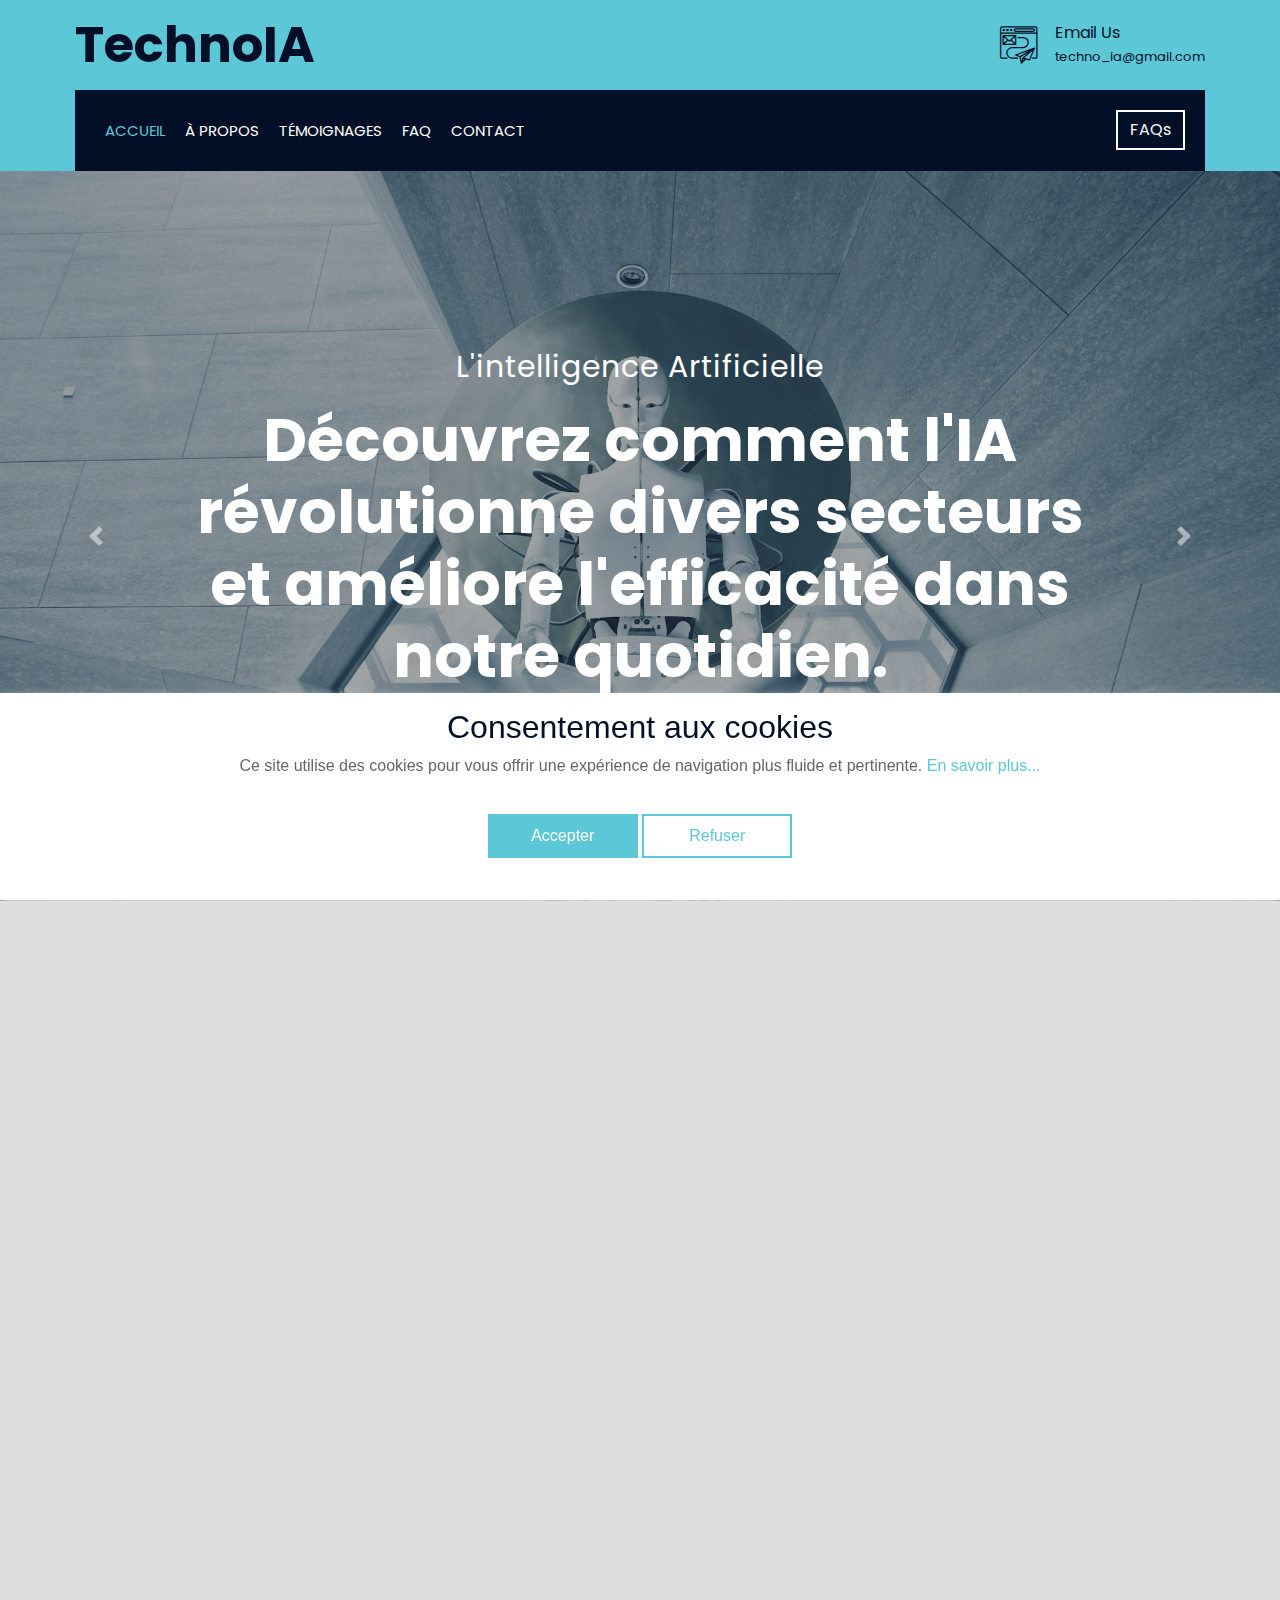
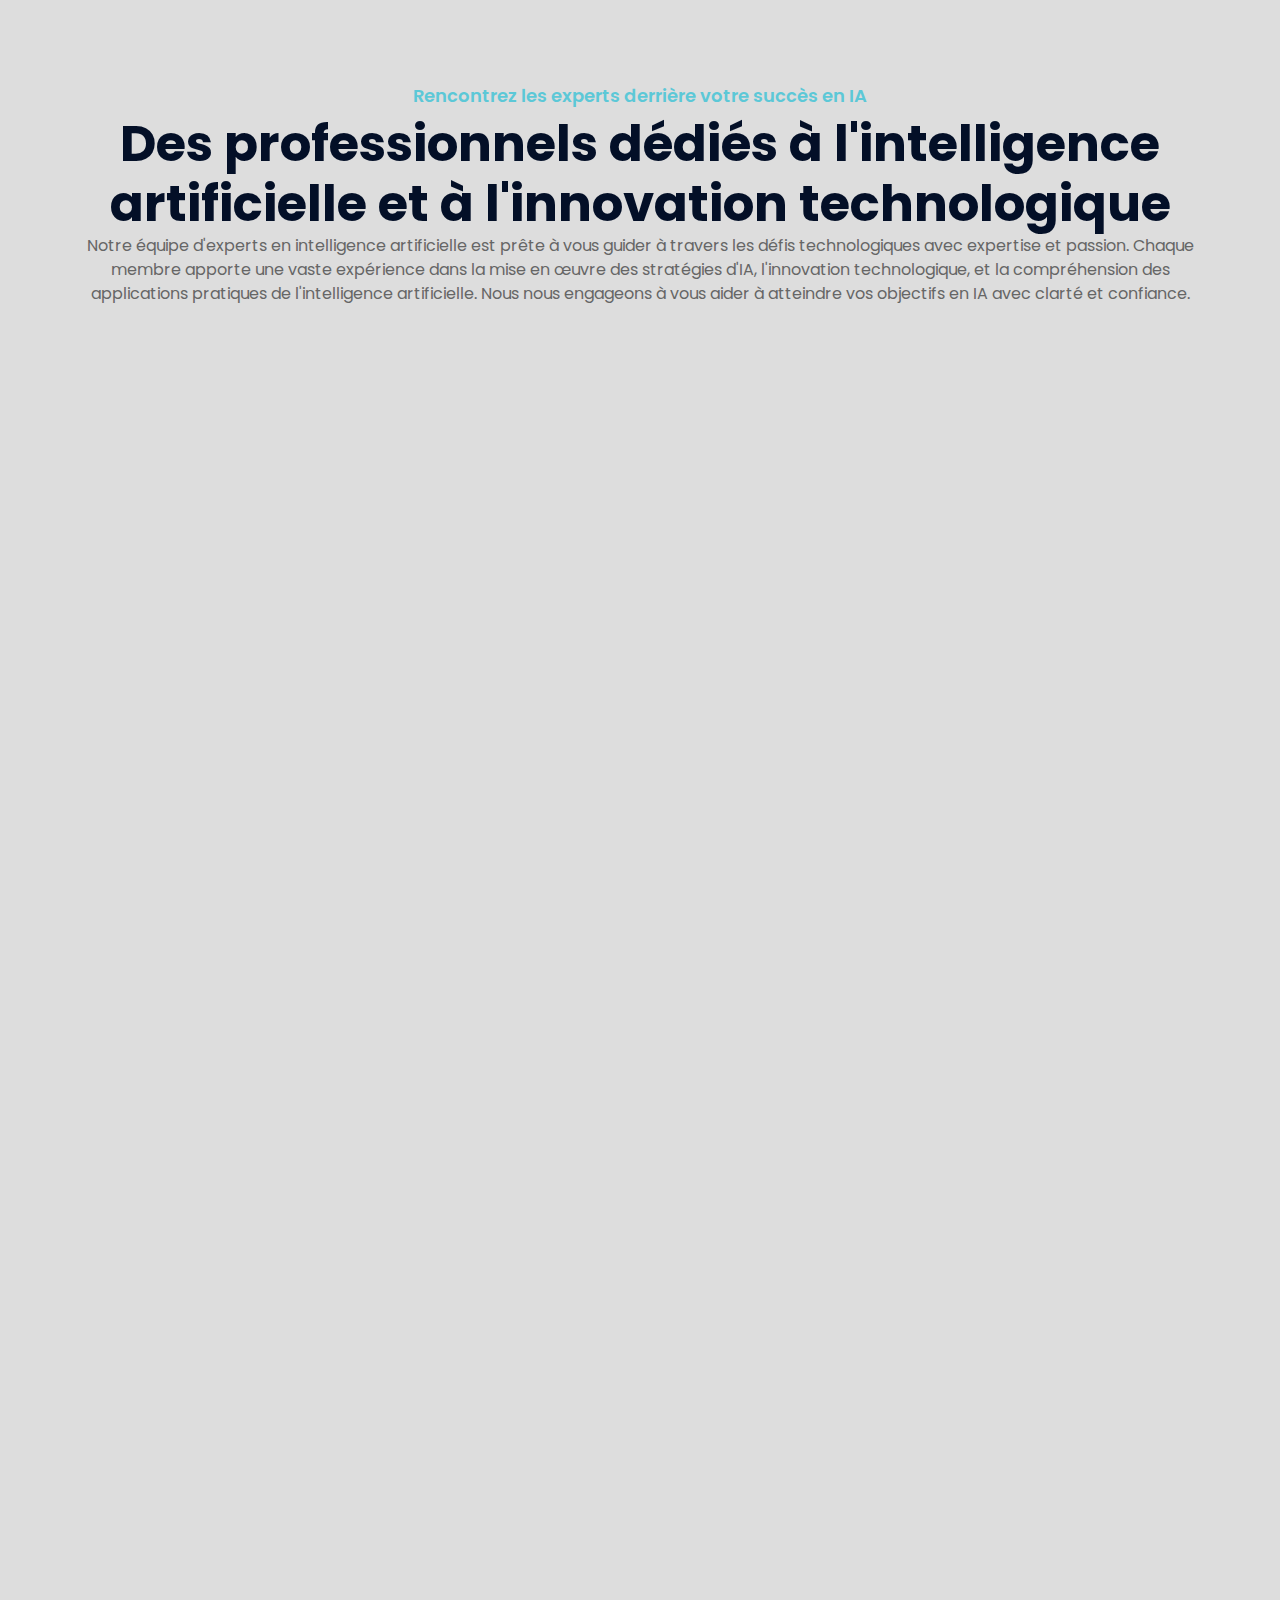
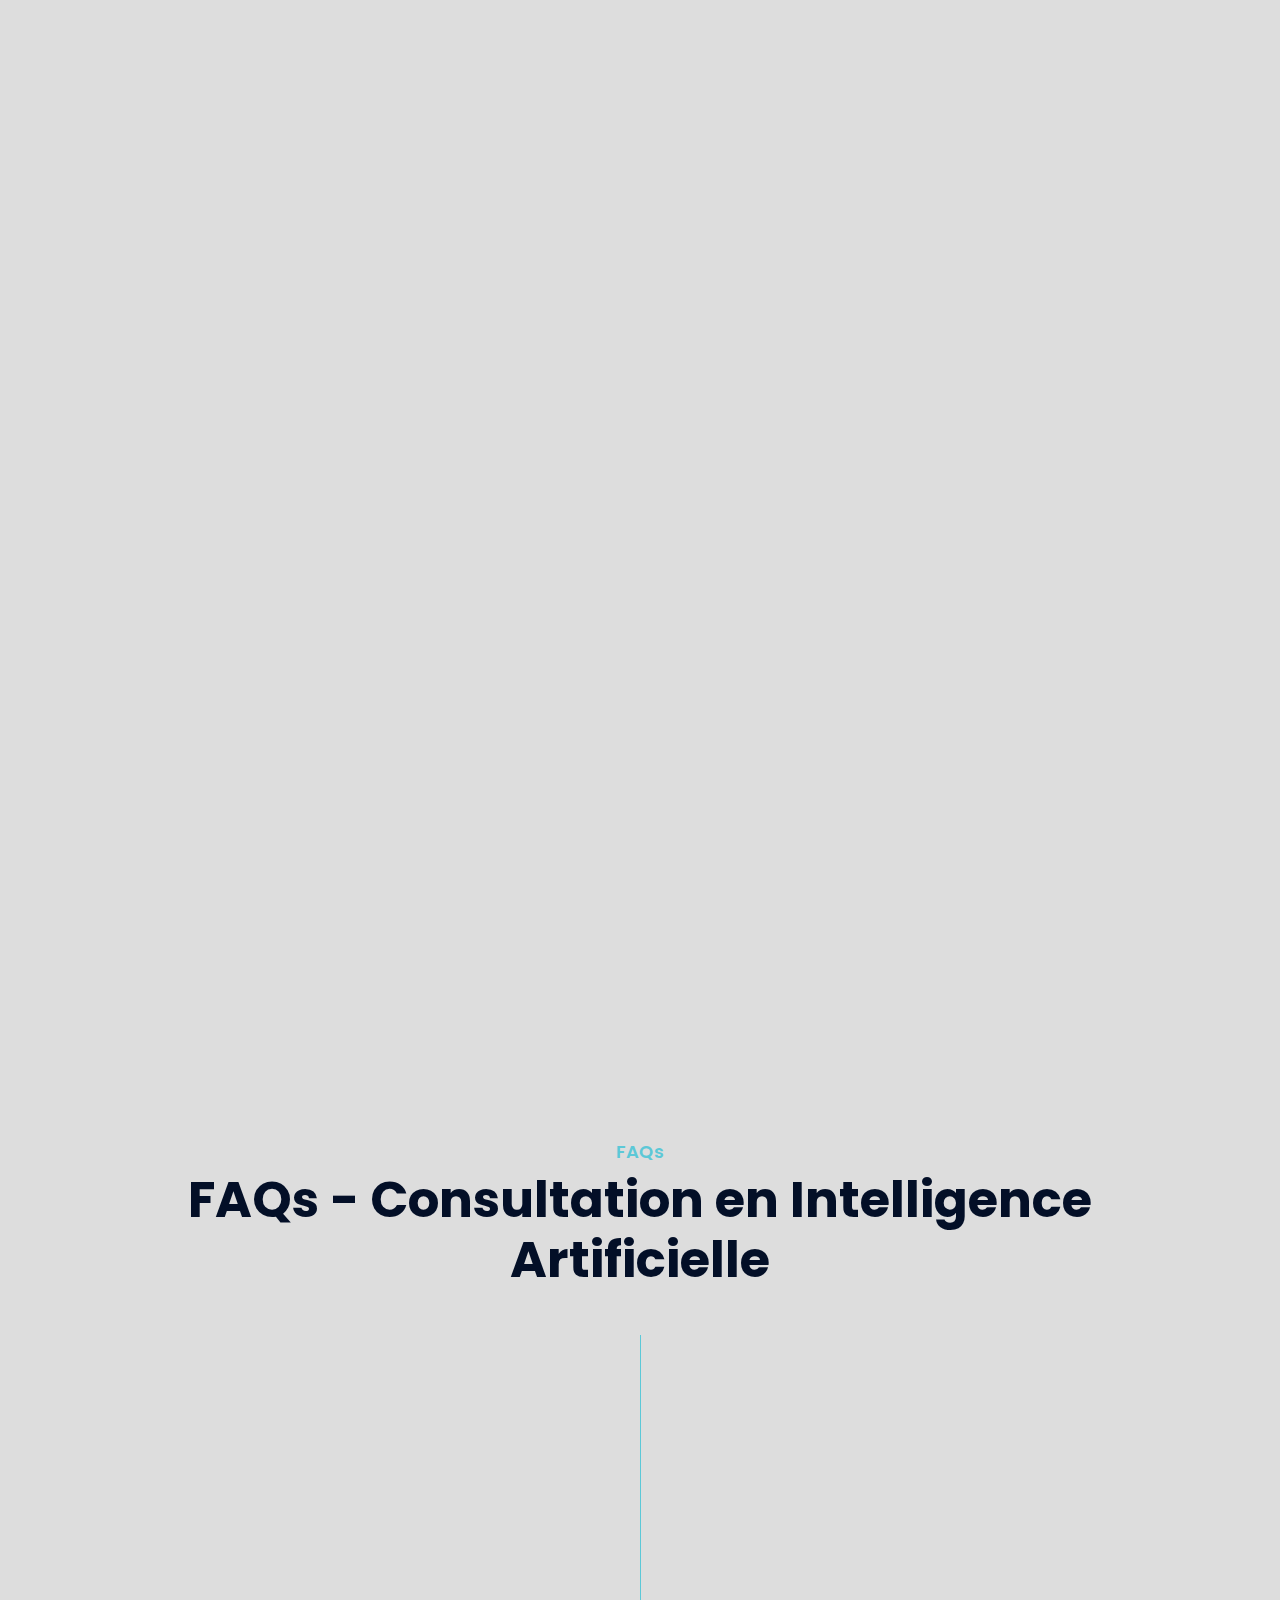
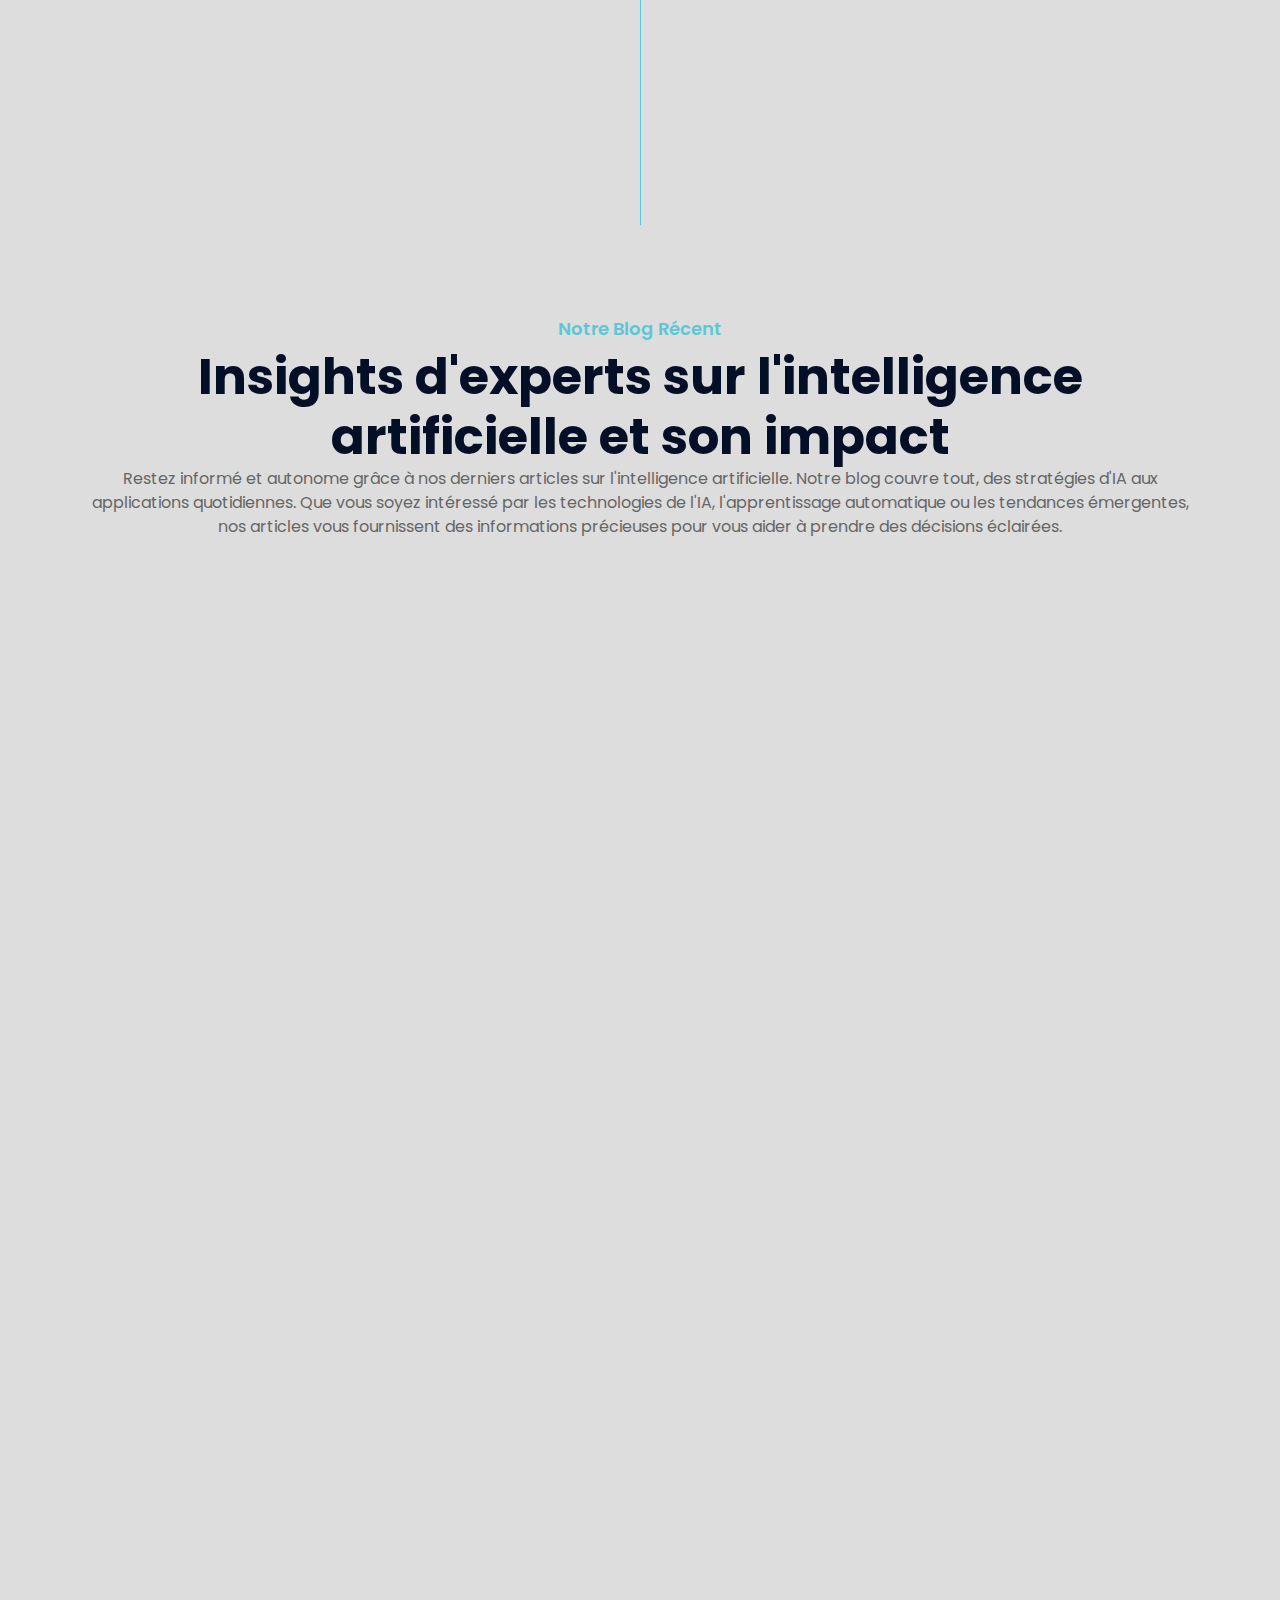
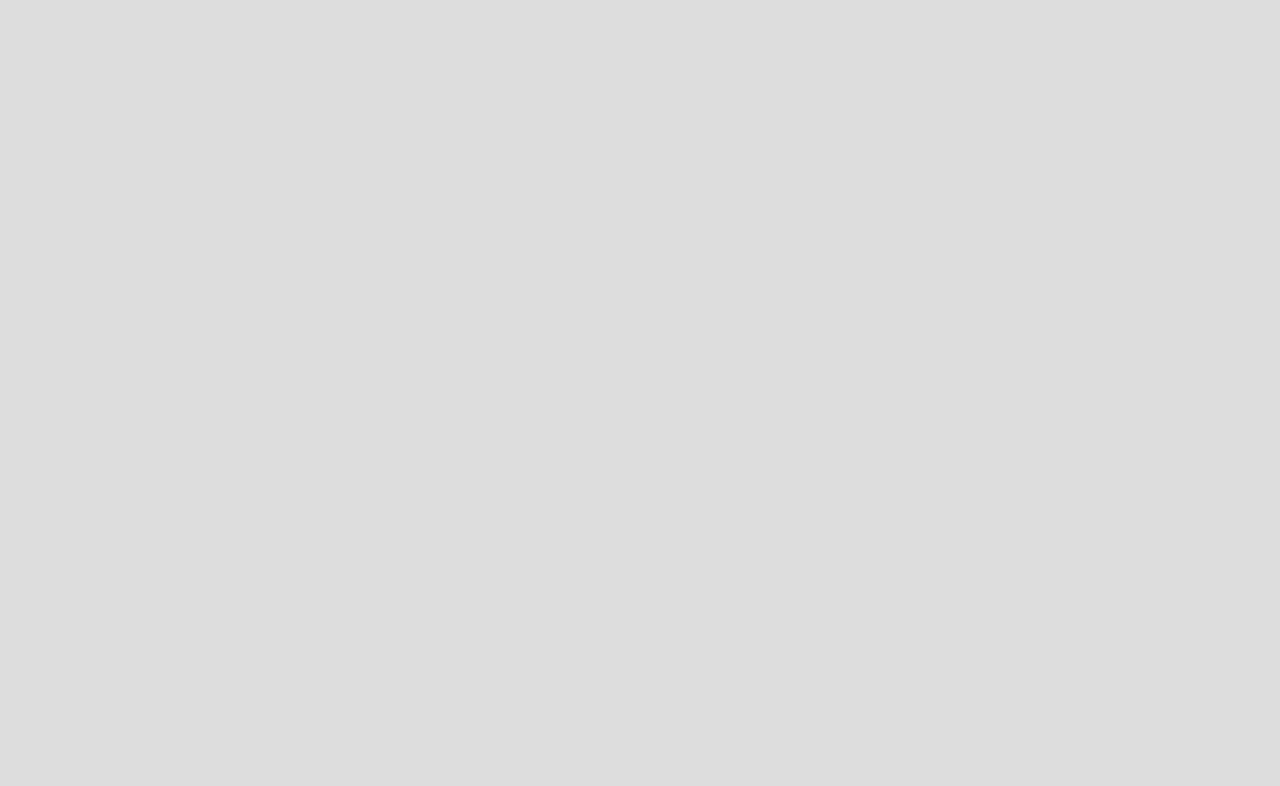
<file: index.html>
<!DOCTYPE html>
<html lang="en">
    <head>
        <meta charset="utf-8" />
        <title>TechnoIA</title>
        <meta content="width=device-width, initial-scale=1.0" name="viewport" />
        <meta content="Construction Company Website Template" name="keywords" />
        <meta
            content="Construction Company Website Template"
            name="description"
        />

        <!-- Favicon -->
        <link href="img/favicon.ico" rel="icon" />

        <!-- Google Font -->
        <link
            href="https://fonts.googleapis.com/css2?family=Poppins:wght@100;200;300;400;500;600;700;800;900&display=swap"
            rel="stylesheet"
        />

        <!-- CSS Libraries -->
        <link
            href="https://stackpath.bootstrapcdn.com/bootstrap/4.4.1/css/bootstrap.min.css"
            rel="stylesheet"
        />
        <link
            href="https://cdnjs.cloudflare.com/ajax/libs/font-awesome/5.10.0/css/all.min.css"
            rel="stylesheet"
        />
        <link href="lib/flaticon/font/flaticon.css" rel="stylesheet" />
        <link href="lib/animate/animate.min.css" rel="stylesheet" />
        <link
            href="lib/owlcarousel/assets/owl.carousel.min.css"
            rel="stylesheet"
        />
        <link href="lib/lightbox/css/lightbox.min.css" rel="stylesheet" />
        <link href="lib/slick/slick.css" rel="stylesheet" />
        <link href="lib/slick/slick-theme.css" rel="stylesheet" />

        <!-- Template Stylesheet -->
        <link href="css/style.css" rel="stylesheet" />
    </head>

    <body>
        <!-- Top Bar Start -->
        <div class="top-bar">
            <div class="container-fluid">
                <div class="row align-items-center">
                    <div class="col-lg-4 col-md-12">
                        <div class="logo">
                            <a href="index.html">
                                <h1>TechnoIA</h1>
                                <!-- <img src="img/logo.jpg" alt="Logo"> -->
                            </a>
                        </div>
                    </div>
                    <div class="col-lg-8 col-md-7 d-none d-lg-block">
                        <div class="row">
                            <div class="col-12">
                                <div class="top-bar-item">
                                    <div class="top-bar-icon">
                                        <i class="flaticon-send-mail"></i>
                                    </div>
                                    <div class="top-bar-text">
                                        <h3>Email Us</h3>
                                        <p>techno_ia@gmail.com</p>
                                    </div>
                                </div>
                            </div>
                        </div>
                    </div>
                </div>
            </div>
        </div>
        <!-- Top Bar End -->

        <!-- Nav Bar Start -->
        <div class="nav-bar">
            <div class="container-fluid">
                <nav class="navbar navbar-expand-lg bg-dark navbar-dark">
                    <a href="#" class="navbar-brand">MENU</a>
                    <button
                        type="button"
                        class="navbar-toggler"
                        data-toggle="collapse"
                        data-target="#navbarCollapse"
                    >
                        <span class="navbar-toggler-icon"></span>
                    </button>

                    <div
                        class="collapse navbar-collapse justify-content-between"
                        id="navbarCollapse"
                    >
                        <div class="navbar-nav mr-auto">
                            <a
                                href="index.html"
                                class="nav-item nav-link active"
                                >Accueil</a
                            >
                            <a href="index.html#about" class="nav-item nav-link"
                                >À Propos</a
                            >
                            <a
                                href="index.html#testimonials"
                                class="nav-item nav-link"
                                >Témoignages</a
                            >
                            <a href="index.html#faq" class="nav-item nav-link"
                                >FAQ</a
                            >
                            <a
                                href="index.html#contact"
                                class="nav-item nav-link"
                                >Contact</a
                            >
                        </div>
                        <div class="ml-auto">
                            <a class="btn" href="index.html#faq">FAQs</a>
                        </div>
                    </div>
                </nav>
            </div>
        </div>
        <!-- Nav Bar End -->

        <!-- Carousel Start -->
        <div id="carousel" class="carousel slide" data-ride="carousel">
            <ol class="carousel-indicators">
                <li
                    data-target="#carousel"
                    data-slide-to="0"
                    class="active"
                ></li>
                <li data-target="#carousel" data-slide-to="1"></li>
                <li data-target="#carousel" data-slide-to="2"></li>
            </ol>
            <div class="carousel-inner">
                <div class="carousel-item active">
                    <img src="img/carousel-1.jpg" alt="Carousel Image" />
                    <div class="carousel-caption">
                        <p class="animated fadeInRight">
                            L'intelligence Artificielle
                        </p>
                        <h1 class="animated fadeInLeft">
                            Découvrez comment l'IA révolutionne divers secteurs
                            et améliore l'efficacité dans notre quotidien.
                        </h1>
                    </div>
                </div>

                <div class="carousel-item">
                    <img src="img/carousel-2.jpg" alt="Carousel Image" />
                    <div class="carousel-caption">
                        <p class="animated fadeInRight">Applications de l'IA</p>
                        <h1 class="animated fadeInLeft">
                            Explorez les applications les plus récentes de l'IA,
                            notamment dans la santé, l'éducation, et la
                            robotique.
                        </h1>
                    </div>
                </div>

                <div class="carousel-item">
                    <img src="img/carousel-3.jpg" alt="Carousel Image" />
                    <div class="carousel-caption">
                        <p class="animated fadeInRight">
                            Apprentissage Automatique
                        </p>
                        <h1 class="animated fadeInLeft">
                            Apprenez les bases de l'apprentissage automatique et
                            comment il est utilisé pour former des systèmes
                            d'IA.
                        </h1>
                    </div>
                </div>
            </div>

            <a
                class="carousel-control-prev"
                href="#carousel"
                role="button"
                data-slide="prev"
            >
                <span
                    class="carousel-control-prev-icon"
                    aria-hidden="true"
                ></span>
                <span class="sr-only">Précédent</span>
            </a>
            <a
                class="carousel-control-next"
                href="#carousel"
                role="button"
                data-slide="next"
            >
                <span
                    class="carousel-control-next-icon"
                    aria-hidden="true"
                ></span>
                <span class="sr-only">Suivant</span>
            </a>
        </div>
        <!-- Carousel End -->

        <!-- About Start -->
        <div class="about wow fadeInUp" data-wow-delay="0.1s" id="about">
            <div class="container">
                <div class="row align-items-center">
                    <div class="col-lg-5 col-md-6">
                        <div class="about-img">
                            <img src="img/about-2.jpg" alt="Image" />
                        </div>
                    </div>
                    <div class="col-lg-7 col-md-6">
                        <div class="section-header text-left">
                            <p>Votre partenaire pour la réussite en IA</p>
                            <h2>
                                Vous donner le pouvoir grâce à l'intelligence
                                artificielle et l'innovation technologique
                            </h2>
                        </div>
                        <div class="about-text">
                            <p>
                                Au cœur de notre mission, nous nous engageons à
                                vous guider vers la réussite grâce à
                                l'intelligence artificielle. Notre objectif est
                                de fournir des services de conseil en IA pour
                                vous aider à comprendre les principes de base et
                                à naviguer dans l'univers complexe de la
                                technologie. Grâce à notre expertise, vous serez
                                en mesure d'appliquer l'IA pour résoudre des
                                problèmes réels et optimiser vos processus.
                            </p>
                            <p>
                                Nous offrons un soutien complet pour vous aider
                                à prendre des décisions éclairées sur
                                l'utilisation de l'intelligence artificielle
                                dans votre domaine. Que vous soyez une
                                entreprise cherchant à améliorer ses processus
                                ou un particulier intéressé par l'IA, nous vous
                                fournirons des conseils et des stratégies
                                personnalisées adaptées à vos besoins. L'IA
                                représente une opportunité sans précédent pour
                                résoudre des défis complexes, et nous sommes là
                                pour vous aider à exploiter tout son potentiel.
                            </p>
                        </div>
                    </div>
                </div>
            </div>
        </div>
        <!-- About End -->

        <!-- Team Start -->
        <div class="team">
            <div class="container">
                <div class="section-header text-center">
                    <p>Rencontrez les experts derrière votre succès en IA</p>
                    <h2>
                        Des professionnels dédiés à l'intelligence artificielle
                        et à l'innovation technologique
                    </h2>
                    <span>
                        Notre équipe d'experts en intelligence artificielle est
                        prête à vous guider à travers les défis technologiques
                        avec expertise et passion. Chaque membre apporte une
                        vaste expérience dans la mise en œuvre des stratégies
                        d'IA, l'innovation technologique, et la compréhension
                        des applications pratiques de l'intelligence
                        artificielle. Nous nous engageons à vous aider à
                        atteindre vos objectifs en IA avec clarté et confiance.
                    </span>
                </div>
                <div class="row">
                    <div
                        class="col-lg-4 col-md-6 wow fadeInUp"
                        data-wow-delay="0.1s"
                    >
                        <div class="team-item">
                            <div class="team-img">
                                <img src="img/team-1.jpg" alt="Team Image" />
                            </div>
                            <div class="team-text">
                                <h2>Jean Dupont</h2>
                                <p>Conseiller en intelligence artificielle</p>
                            </div>
                        </div>
                    </div>
                    <div
                        class="col-lg-4 col-md-6 wow fadeInUp"
                        data-wow-delay="0.3s"
                    >
                        <div class="team-item">
                            <div class="team-img">
                                <img src="img/team-3.jpg" alt="Team Image" />
                            </div>
                            <div class="team-text">
                                <h2>Michel Martin</h2>
                                <p>Responsable de l'innovation IA</p>
                            </div>
                        </div>
                    </div>
                    <div
                        class="col-lg-4 col-md-6 wow fadeInUp"
                        data-wow-delay="0.4s"
                    >
                        <div class="team-item">
                            <div class="team-img">
                                <img src="img/team-4.jpg" alt="Team Image" />
                            </div>
                            <div class="team-text">
                                <h2>Sophie Bernard</h2>
                                <p>Consultante en solutions IA</p>
                            </div>
                        </div>
                    </div>
                </div>
            </div>
        </div>
        <!-- Team End -->

        <!-- Approach Start -->
        <div class="about wow fadeInUp" data-wow-delay="0.1s">
            <div class="container">
                <div
                    class="row align-items-center"
                    style="flex-direction: row-reverse"
                >
                    <div class="col-lg-5 col-md-6">
                        <div class="about-img">
                            <img src="img/about-1.jpg" alt="Image" />
                        </div>
                    </div>
                    <div class="col-lg-7 col-md-6">
                        <div class="section-header text-left">
                            <h2>
                                Une approche stratégique vers l'innovation en IA
                            </h2>
                        </div>
                        <div class="about-text">
                            <p>
                                Au cœur de notre approche en IA, nous nous
                                engageons à vous aider à comprendre et à
                                appliquer l'IA dans des contextes réels.
                                L'innovation technologique nécessite plus que
                                des connaissances théoriques— elle exige une
                                stratégie claire et adaptée à vos objectifs.
                                Nous offrons des conseils personnalisés et des
                                stratégies actionnables pour garantir que vos
                                projets d'IA soient alignés avec vos aspirations
                                à long terme.
                            </p>
                            <p>
                                Nous nous concentrons sur des solutions IA
                                pratiques qui peuvent être mises en œuvre
                                efficacement dans différents secteurs. Que ce
                                soit pour automatiser des processus, améliorer
                                l'analyse de données, ou renforcer l'interaction
                                avec les clients, l'IA offre une valeur
                                incomparable. Notre équipe se consacre à vous
                                fournir des recommandations basées sur les
                                meilleures pratiques et sur les dernières
                                avancées en matière de technologies
                                d'intelligence artificielle. Laissez-nous vous
                                guider à travers l'intégration de l'IA dans
                                votre environnement pour atteindre vos objectifs
                                avec succès.
                            </p>
                        </div>
                    </div>
                </div>
            </div>
        </div>
        <!-- Approach End -->

        <!-- Fact Start -->
        <div class="fact">
            <div class="container-fluid">
                <div class="row counters">
                    <div class="col-md-6 fact-left wow slideInLeft">
                        <div class="row">
                            <div class="col-md-6 col-sm-12 text-center">
                                <div class="fact-text">
                                    <h2 data-toggle="counter-up">45</h2>
                                    <p>Experts en IA</p>
                                </div>
                            </div>
                            <div class="col-md-6 col-sm-12 text-center">
                                <div class="fact-text">
                                    <h2 data-toggle="counter-up">485</h2>
                                    <p>Clients Satisfaits</p>
                                </div>
                            </div>
                        </div>
                    </div>
                    <div class="col-md-6 fact-right wow slideInRight">
                        <div class="row">
                            <div class="col-md-6 col-sm-12 text-center">
                                <div class="fact-text">
                                    <h2 data-toggle="counter-up">23</h2>
                                    <p>Projets Terminés</p>
                                </div>
                            </div>
                            <div class="col-md-6 col-sm-12 text-center">
                                <div class="fact-text">
                                    <h2 data-toggle="counter-up">41</h2>
                                    <p>Projets en Cours</p>
                                </div>
                            </div>
                        </div>
                    </div>
                </div>
            </div>
        </div>
        <!-- Fact End -->

        <!-- Testimonial Start -->
        <div
            class="testimonial wow fadeIn"
            data-wow-delay="0.1s"
            id="testimonials"
        >
            <div class="container">
                <div class="row">
                    <div class="col-12">
                        <div class="testimonial-slider-nav">
                            <div class="slider-nav">
                                <img
                                    src="img/testimonial-1.jpg"
                                    alt="Testimonial"
                                />
                            </div>
                            <div class="slider-nav">
                                <img
                                    src="img/testimonial-2.jpg"
                                    alt="Testimonial"
                                />
                            </div>
                            <div class="slider-nav">
                                <img
                                    src="img/testimonial-3.jpg"
                                    alt="Testimonial"
                                />
                            </div>
                            <div class="slider-nav">
                                <img
                                    src="img/testimonial-4.jpg"
                                    alt="Testimonial"
                                />
                            </div>
                            <div class="slider-nav">
                                <img
                                    src="img/testimonial-5.jpg"
                                    alt="Testimonial"
                                />
                            </div>
                            <div class="slider-nav">
                                <img
                                    src="img/testimonial-1.jpg"
                                    alt="Testimonial"
                                />
                            </div>
                            <div class="slider-nav">
                                <img
                                    src="img/testimonial-2.jpg"
                                    alt="Testimonial"
                                />
                            </div>
                            <div class="slider-nav">
                                <img
                                    src="img/testimonial-3.jpg"
                                    alt="Testimonial"
                                />
                            </div>
                            <div class="slider-nav">
                                <img
                                    src="img/testimonial-4.jpg"
                                    alt="Testimonial"
                                />
                            </div>
                            <div class="slider-nav">
                                <img
                                    src="img/testimonial-5.jpg"
                                    alt="Testimonial"
                                />
                            </div>
                        </div>
                    </div>
                </div>
                <div class="row">
                    <div class="col-12">
                        <div class="testimonial-slider">
                            <div class="slider-item">
                                <h3>David Lefevre</h3>
                                <p>
                                    "L'intelligence artificielle est un sujet
                                    complexe, mais l'équipe m'a aidé à
                                    comprendre son potentiel et comment
                                    l'intégrer dans ma stratégie. Leurs conseils
                                    m'ont permis de mieux appréhender les
                                    technologies de l'IA et d'optimiser mes
                                    processus professionnels grâce à des
                                    solutions sur mesure."
                                </p>
                            </div>
                            <div class="slider-item">
                                <h3>Sarah Dubois</h3>
                                <p>
                                    "Collaborer avec cette équipe a été une
                                    révélation pour moi. Leur expertise dans le
                                    domaine de l'IA m'a permis d'explorer des
                                    technologies innovantes qui ont transformé
                                    la façon dont je travaille. Grâce à leurs
                                    conseils, j'ai pu implémenter des solutions
                                    d'IA qui ont amélioré l'efficacité et la
                                    prise de décision dans mon entreprise."
                                </p>
                            </div>
                            <div class="slider-item">
                                <h3>Thomas Bernard</h3>
                                <p>
                                    "L'intelligence artificielle est devenue un
                                    moteur pour l'optimisation des processus
                                    dans mon travail. L'équipe m'a fourni des
                                    insights précieux sur les applications de
                                    l'IA, et comment l'utiliser efficacement
                                    pour atteindre mes objectifs professionnels.
                                    Grâce à eux, j'ai un plan d'action clair et
                                    précis."
                                </p>
                            </div>
                            <div class="slider-item">
                                <h3>Lisa Martin</h3>
                                <p>
                                    "Je suis novice en matière d'intelligence
                                    artificielle, et l'équipe a su répondre à
                                    mes questions et m'aider à appréhender les
                                    outils de manière simple et compréhensible.
                                    Ils ont réussi à me guider vers une
                                    meilleure utilisation de l'IA pour améliorer
                                    mon travail au quotidien."
                                </p>
                            </div>
                            <div class="slider-item">
                                <h3>James Lefevre</h3>
                                <p>
                                    "L'accompagnement de l'équipe dans
                                    l'intégration de l'IA a été précieux. Grâce
                                    à leurs conseils sur les dernières avancées
                                    et applications de l'IA, j'ai pu transformer
                                    plusieurs processus dans mon entreprise, et
                                    cela a eu un impact direct sur mes
                                    résultats."
                                </p>
                            </div>
                        </div>
                    </div>
                </div>
            </div>
        </div>
        <!-- Testimonial End -->

        <div
            class="modal fade"
            id="videoModal"
            tabindex="-1"
            role="dialog"
            aria-labelledby="exampleModalLabel"
            aria-hidden="true"
        >
            <div class="modal-dialog" role="document">
                <div class="modal-content">
                    <div class="modal-body">
                        <button
                            type="button"
                            class="close"
                            data-dismiss="modal"
                            aria-label="Close"
                        >
                            <span aria-hidden="true">&times;</span>
                        </button>
                        <!-- 16:9 aspect ratio -->
                        <div class="embed-responsive embed-responsive-16by9">
                            <iframe
                                class="embed-responsive-item"
                                src=""
                                id="video"
                                allowscriptaccess="always"
                                allow="autoplay"
                            ></iframe>
                        </div>
                    </div>
                </div>
            </div>
        </div>
        <!-- Video End -->

        <!-- FAQs Start -->
        <div class="faqs" id="faq">
            <div class="container">
                <div class="section-header text-center">
                    <p>FAQs</p>
                    <h2>FAQs - Consultation en Intelligence Artificielle</h2>
                </div>
                <div class="row">
                    <div class="col-md-6">
                        <div id="accordion-1">
                            <div
                                class="card wow fadeInLeft"
                                data-wow-delay="0.1s"
                            >
                                <div class="card-header">
                                    <a
                                        class="card-link collapsed"
                                        data-toggle="collapse"
                                        href="#collapseOne"
                                    >
                                        Qu'est-ce que l'intelligence
                                        artificielle ?
                                    </a>
                                </div>
                                <div
                                    id="collapseOne"
                                    class="collapse"
                                    data-parent="#accordion-1"
                                >
                                    <div class="card-body">
                                        L'intelligence artificielle (IA) désigne
                                        des systèmes informatiques capables
                                        d'effectuer des tâches qui nécessitent
                                        normalement une intelligence humaine,
                                        comme l'apprentissage, la reconnaissance
                                        de la parole, la prise de décisions, et
                                        plus encore. L'IA utilise des
                                        algorithmes pour analyser des données et
                                        prendre des décisions autonomes ou
                                        assistées.
                                    </div>
                                </div>
                            </div>
                            <div
                                class="card wow fadeInLeft"
                                data-wow-delay="0.2s"
                            >
                                <div class="card-header">
                                    <a
                                        class="card-link collapsed"
                                        data-toggle="collapse"
                                        href="#collapseTwo"
                                    >
                                        Comment l'intelligence artificielle
                                        peut-elle transformer les entreprises ?
                                    </a>
                                </div>
                                <div
                                    id="collapseTwo"
                                    class="collapse"
                                    data-parent="#accordion-1"
                                >
                                    <div class="card-body">
                                        L'intelligence artificielle peut
                                        améliorer l'efficacité des entreprises
                                        en automatisant les processus, en
                                        optimisant la gestion des données, en
                                        personnalisant les interactions avec les
                                        clients et en prédisant les tendances du
                                        marché. Cela permet aux entreprises de
                                        prendre des décisions plus informées et
                                        d'améliorer leur compétitivité.
                                    </div>
                                </div>
                            </div>
                            <div
                                class="card wow fadeInLeft"
                                data-wow-delay="0.3s"
                            >
                                <div class="card-header">
                                    <a
                                        class="card-link collapsed"
                                        data-toggle="collapse"
                                        href="#collapseThree"
                                    >
                                        Quelles sont les applications de
                                        l'intelligence artificielle dans la vie
                                        quotidienne ?
                                    </a>
                                </div>
                                <div
                                    id="collapseThree"
                                    class="collapse"
                                    data-parent="#accordion-1"
                                >
                                    <div class="card-body">
                                        L'intelligence artificielle est utilisée
                                        dans de nombreuses applications
                                        quotidiennes, comme les assistants
                                        vocaux (ex : Siri, Alexa), les systèmes
                                        de recommandation sur les plateformes de
                                        streaming, la reconnaissance faciale, et
                                        les voitures autonomes. L'IA rend ces
                                        tâches plus efficaces et personnalisées.
                                    </div>
                                </div>
                            </div>
                            <div
                                class="card wow fadeInLeft"
                                data-wow-delay="0.4s"
                            >
                                <div class="card-header">
                                    <a
                                        class="card-link collapsed"
                                        data-toggle="collapse"
                                        href="#collapseFour"
                                    >
                                        Quels sont les avantages de
                                        l'intelligence artificielle ?
                                    </a>
                                </div>
                                <div
                                    id="collapseFour"
                                    class="collapse"
                                    data-parent="#accordion-1"
                                >
                                    <div class="card-body">
                                        L'IA offre plusieurs avantages, tels que
                                        l'amélioration de la précision des
                                        décisions, l'automatisation des tâches
                                        répétitives, l'optimisation des
                                        processus, et la capacité de traiter
                                        d'énormes quantités de données en un
                                        temps record. Elle permet également de
                                        réaliser des économies et de découvrir
                                        de nouvelles opportunités.
                                    </div>
                                </div>
                            </div>
                            <div
                                class="card wow fadeInLeft"
                                data-wow-delay="0.5s"
                            >
                                <div class="card-header">
                                    <a
                                        class="card-link collapsed"
                                        data-toggle="collapse"
                                        href="#collapseFive"
                                    >
                                        Comment puis-je commencer à utiliser
                                        l'intelligence artificielle ?
                                    </a>
                                </div>
                                <div
                                    id="collapseFive"
                                    class="collapse"
                                    data-parent="#accordion-1"
                                >
                                    <div class="card-body">
                                        Pour commencer à utiliser l'intelligence
                                        artificielle, il est essentiel de bien
                                        comprendre les bases de l'IA et de ses
                                        applications. Vous pouvez commencer par
                                        explorer des outils d'IA déjà
                                        disponibles, comme des assistants
                                        virtuels, ou par vous inscrire à des
                                        cours pour approfondir vos connaissances
                                        et compétences dans ce domaine.
                                    </div>
                                </div>
                            </div>
                        </div>
                    </div>
                    <div class="col-md-6">
                        <div id="accordion-2">
                            <div
                                class="card wow fadeInRight"
                                data-wow-delay="0.1s"
                            >
                                <div class="card-header">
                                    <a
                                        class="card-link collapsed"
                                        data-toggle="collapse"
                                        href="#collapseSix"
                                    >
                                        Qu'est-ce que l'apprentissage
                                        automatique (machine learning) ?
                                    </a>
                                </div>
                                <div
                                    id="collapseSix"
                                    class="collapse"
                                    data-parent="#accordion-2"
                                >
                                    <div class="card-body">
                                        L'apprentissage automatique est un
                                        sous-ensemble de l'intelligence
                                        artificielle qui permet aux machines
                                        d'apprendre et de s'améliorer à partir
                                        de données sans être explicitement
                                        programmées. Il est utilisé pour des
                                        tâches telles que la reconnaissance
                                        d'images, les recommandations
                                        personnalisées et les prévisions.
                                    </div>
                                </div>
                            </div>
                            <div
                                class="card wow fadeInRight"
                                data-wow-delay="0.2s"
                            >
                                <div class="card-header">
                                    <a
                                        class="card-link collapsed"
                                        data-toggle="collapse"
                                        href="#collapseSeven"
                                    >
                                        Quelles sont les principales
                                        technologies d'IA ?
                                    </a>
                                </div>
                                <div
                                    id="collapseSeven"
                                    class="collapse"
                                    data-parent="#accordion-2"
                                >
                                    <div class="card-body">
                                        Les principales technologies d'IA
                                        incluent le traitement du langage
                                        naturel (NLP), la vision par ordinateur,
                                        l'apprentissage profond (deep learning),
                                        et les réseaux de neurones artificiels.
                                        Ces technologies sont utilisées pour
                                        automatiser des tâches complexes et
                                        analyser des données massives.
                                    </div>
                                </div>
                            </div>
                            <div
                                class="card wow fadeInRight"
                                data-wow-delay="0.3s"
                            >
                                <div class="card-header">
                                    <a
                                        class="card-link collapsed"
                                        data-toggle="collapse"
                                        href="#collapseEight"
                                    >
                                        Quels sont les défis de l'intelligence
                                        artificielle ?
                                    </a>
                                </div>
                                <div
                                    id="collapseEight"
                                    class="collapse"
                                    data-parent="#accordion-2"
                                >
                                    <div class="card-body">
                                        L'IA présente plusieurs défis, notamment
                                        la gestion de grandes quantités de
                                        données, la question de l'éthique (comme
                                        la confidentialité des données et les
                                        biais algorithmiques), et les
                                        préoccupations concernant l'impact de
                                        l'IA sur l'emploi. Il est crucial de
                                        développer des solutions responsables et
                                        durables.
                                    </div>
                                </div>
                            </div>
                            <div
                                class="card wow fadeInRight"
                                data-wow-delay="0.4s"
                            >
                                <div class="card-header">
                                    <a
                                        class="card-link collapsed"
                                        data-toggle="collapse"
                                        href="#collapseNine"
                                    >
                                        Quel rôle joue la consultation en IA ?
                                    </a>
                                </div>
                                <div
                                    id="collapseNine"
                                    class="collapse"
                                    data-parent="#accordion-2"
                                >
                                    <div class="card-body">
                                        La consultation en IA aide les
                                        entreprises à intégrer des solutions
                                        d'intelligence artificielle dans leurs
                                        processus, à optimiser l'utilisation des
                                        données et à concevoir des stratégies
                                        basées sur l'IA. Les consultants en IA
                                        fournissent des conseils pour le
                                        développement de produits et services
                                        intelligents.
                                    </div>
                                </div>
                            </div>
                            <div
                                class="card wow fadeInRight"
                                data-wow-delay="0.5s"
                            >
                                <div class="card-header">
                                    <a
                                        class="card-link collapsed"
                                        data-toggle="collapse"
                                        href="#collapseTen"
                                    >
                                        Quelle est la prochaine étape dans
                                        l'évolution de l'IA ?
                                    </a>
                                </div>
                                <div
                                    id="collapseTen"
                                    class="collapse"
                                    data-parent="#accordion-2"
                                >
                                    <div class="card-body">
                                        L'avenir de l'IA réside dans des
                                        systèmes encore plus intelligents et
                                        autonomes. L'IA pourrait jouer un rôle
                                        majeur dans des domaines tels que la
                                        santé, l'éducation, et l'automatisation
                                        avancée des processus industriels. Les
                                        avancées en apprentissage profond et en
                                        IA générative devraient permettre
                                        d'obtenir des résultats encore plus
                                        impressionnants.
                                    </div>
                                </div>
                            </div>
                        </div>
                    </div>
                </div>
            </div>
        </div>
        <!-- FAQs End -->

        <!-- Blog Start -->
        <div class="blog">
            <div class="container">
                <div class="section-header text-center">
                    <p>Notre Blog Récent</p>
                    <h2>
                        Insights d'experts sur l'intelligence artificielle et
                        son impact
                    </h2>
                    Restez informé et autonome grâce à nos derniers articles sur
                    l'intelligence artificielle. Notre blog couvre tout, des
                    stratégies d'IA aux applications quotidiennes. Que vous
                    soyez intéressé par les technologies de l'IA,
                    l'apprentissage automatique ou les tendances émergentes, nos
                    articles vous fournissent des informations précieuses pour
                    vous aider à prendre des décisions éclairées.
                </div>
                <div class="row">
                    <div
                        class="col-lg-6 col-md-6 wow fadeInUp"
                        data-wow-delay="0.2s"
                    >
                        <div class="blog-item">
                            <div class="blog-img">
                                <img
                                    src="img/blog-1.jpg"
                                    style="height: 400px; object-fit: cover"
                                    alt="Image"
                                />
                            </div>
                            <div class="blog-title">
                                <h3>
                                    Stratégies d'intelligence artificielle pour
                                    améliorer l'efficacité
                                </h3>
                            </div>
                            <div class="blog-text">
                                <p>
                                    Découvrez des stratégies efficaces pour
                                    intégrer l'intelligence artificielle dans
                                    les processus professionnels. Cet article
                                    explore les meilleures pratiques pour
                                    optimiser vos opérations et maximiser les
                                    résultats grâce à l'IA.
                                </p>
                            </div>
                        </div>
                    </div>
                    <div
                        class="col-lg-6 col-md-6 wow fadeInUp"
                        data-wow-delay="0.2s"
                    >
                        <div class="blog-item">
                            <div class="blog-img">
                                <img
                                    src="img/blog-2.jpg"
                                    style="height: 400px; object-fit: cover"
                                    alt="Image"
                                />
                            </div>
                            <div class="blog-title">
                                <h3>
                                    L'avenir de l'IA et son impact sur les
                                    entreprises
                                </h3>
                            </div>
                            <div class="blog-text">
                                <p>
                                    Explorez les tendances futures de
                                    l'intelligence artificielle et son influence
                                    sur l'industrie. Cet article offre des
                                    perspectives sur l'évolution de l'IA et son
                                    intégration dans divers secteurs.
                                </p>
                            </div>
                        </div>
                    </div>
                </div>
            </div>
        </div>
        <!-- Blog End -->

        <!-- Contact Start -->
        <div class="contact wow fadeInUp" style="padding-bottom: 0px">
            <div class="container mb-5">
                <div class="section-header text-center">
                    <p>Contactez-nous</p>
                    <h2>Pour toute demande</h2>
                </div>
                <div class="row">
                    <div class="col-md-6">
                        <div class="contact-info">
                            <div class="contact-item">
                                <div
                                    class="contact-text"
                                    style="padding-left: 0"
                                >
                                    <h2>
                                        Découvrez les dernières tendances et
                                        avancées en matière d'intelligence
                                        artificielle
                                    </h2>
                                    <p>
                                        L'intelligence artificielle (IA)
                                        transforme de nombreux secteurs, offrant
                                        de nouvelles opportunités et défis. Sur
                                        notre blog, nous explorons les dernières
                                        recherches, innovations et applications
                                        de l'IA dans différents domaines.
                                    </p>
                                </div>
                            </div>
                            <div class="contact-item">
                                <i class="flaticon-send-mail"></i>
                                <div class="contact-text">
                                    <h2>Email</h2>
                                    <p>techno_ia@gmail.com</p>
                                </div>
                            </div>
                        </div>
                    </div>
                    <div class="col-md-6">
                        <div class="contact-form">
                            <div id="success"></div>
                            <form
                                name="sentMessage"
                                id="contactForm"
                                action="thanks.html"
                                method="get"
                            >
                                <div class="control-group mb-3">
                                    <input
                                        type="text"
                                        class="form-control"
                                        id="name"
                                        placeholder="Votre Nom"
                                        required="required"
                                    />
                                </div>
                                <div class="control-group mb-3">
                                    <input
                                        type="email"
                                        class="form-control"
                                        id="email"
                                        required="required"
                                        placeholder="Votre Email"
                                    />
                                </div>
                                <div class="control-group mb-3">
                                    <input
                                        type="text"
                                        class="form-control"
                                        id="subject"
                                        required="required"
                                        placeholder="Sujet"
                                    />
                                </div>
                                <div class="control-group mb-3">
                                    <textarea
                                        class="form-control"
                                        id="message"
                                        required="required"
                                        placeholder="Message"
                                    ></textarea>
                                </div>
                                <div>
                                    <button
                                        class="btn"
                                        type="submit"
                                        id="submit"
                                    >
                                        Envoyer le message
                                    </button>
                                </div>
                            </form>
                        </div>
                    </div>
                </div>
            </div>
        </div>
        <!-- Contact End -->

        <!-- Footer Start -->
        <div class="footer wow fadeIn" data-wow-delay="0.3s">
            <div class="container">
                <div class="row">
                    <div class="col-md-6 col-lg-4">
                        <div class="footer-link">
                            <h2>TechnoIA</h2>
                            <p>
                                L'intelligence artificielle est au cœur des
                                décisions stratégiques modernes. Notre blog vous
                                fournit des ressources essentielles et des
                                informations pour vous aider à comprendre et à
                                naviguer dans le monde de l'IA avec confiance.
                            </p>
                            <h2>Contact Bureau</h2>

                            <p>
                                <i class="fa fa-envelope"></i>
                                techno_ia@gmail.com
                            </p>
                        </div>
                    </div>
                    <div class="col-md-6 col-lg-4">
                        <div class="footer-link">
                            <h2>Pages Utiles</h2>
                            <a href="index.html">Accueil</a>
                            <a href="privacy-policy.html"
                                >Politique de confidentialité</a
                            >
                            <a href="privacy-policy.html"
                                >Politique de cookies</a
                            >
                            <a href="terms-of-use.html"
                                >Conditions d'utilisation</a
                            >
                        </div>
                    </div>
                    <div class="col-md-6 col-lg-4">
                        <div class="newsletter">
                            <h2>Newsletter</h2>
                            <p>
                                Restez informé avec les dernières mises à jour
                                et analyses en vous abonnant à notre newsletter.
                            </p>
                            <form
                                class="form"
                                action="thanks.html"
                                method="get"
                            >
                                <input
                                    class="form-control"
                                    placeholder="Votre email ici"
                                    required
                                    id="email"
                                />
                                <button class="btn" id="submit">
                                    Soumettre
                                </button>
                            </form>
                        </div>
                    </div>
                </div>
            </div>
        </div>
        <!-- Footer End -->

        <!-- Cookie banner -->
        <div class="cookie-wrapper show">
            <div>
                <i class="bx bx-cookie"></i>
                <h2 style="text-align: center">Consentement aux cookies</h2>
            </div>

            <div class="data">
                <p>
                    Ce site utilise des cookies pour vous offrir une expérience
                    de navigation plus fluide et pertinente.
                    <a href="#">En savoir plus...</a>
                </p>
            </div>

            <div class="buttons">
                <button class="cookie-button" id="acceptBtn">Accepter</button>
                <button class="cookie-button" id="declineBtn">Refuser</button>
            </div>
        </div>
        <!-- End Cookie banner -->

        <a href="#" class="back-to-top"><i class="fa fa-chevron-up"></i></a>

        <!-- JavaScript Libraries -->
        <script src="https://code.jquery.com/jquery-3.4.1.min.js"></script>
        <script src="https://stackpath.bootstrapcdn.com/bootstrap/4.4.1/js/bootstrap.bundle.min.js"></script>
        <script src="lib/easing/easing.min.js"></script>
        <script src="lib/wow/wow.min.js"></script>
        <script src="lib/owlcarousel/owl.carousel.min.js"></script>
        <script src="lib/isotope/isotope.pkgd.min.js"></script>
        <script src="lib/lightbox/js/lightbox.min.js"></script>
        <script src="lib/waypoints/waypoints.min.js"></script>
        <script src="lib/counterup/counterup.min.js"></script>
        <script src="lib/slick/slick.min.js"></script>

        <!-- Template Javascript -->
        <script src="js/main.js"></script>
        <script src="js/cookiebanner.js"></script>
    </body>
</html>
</file>
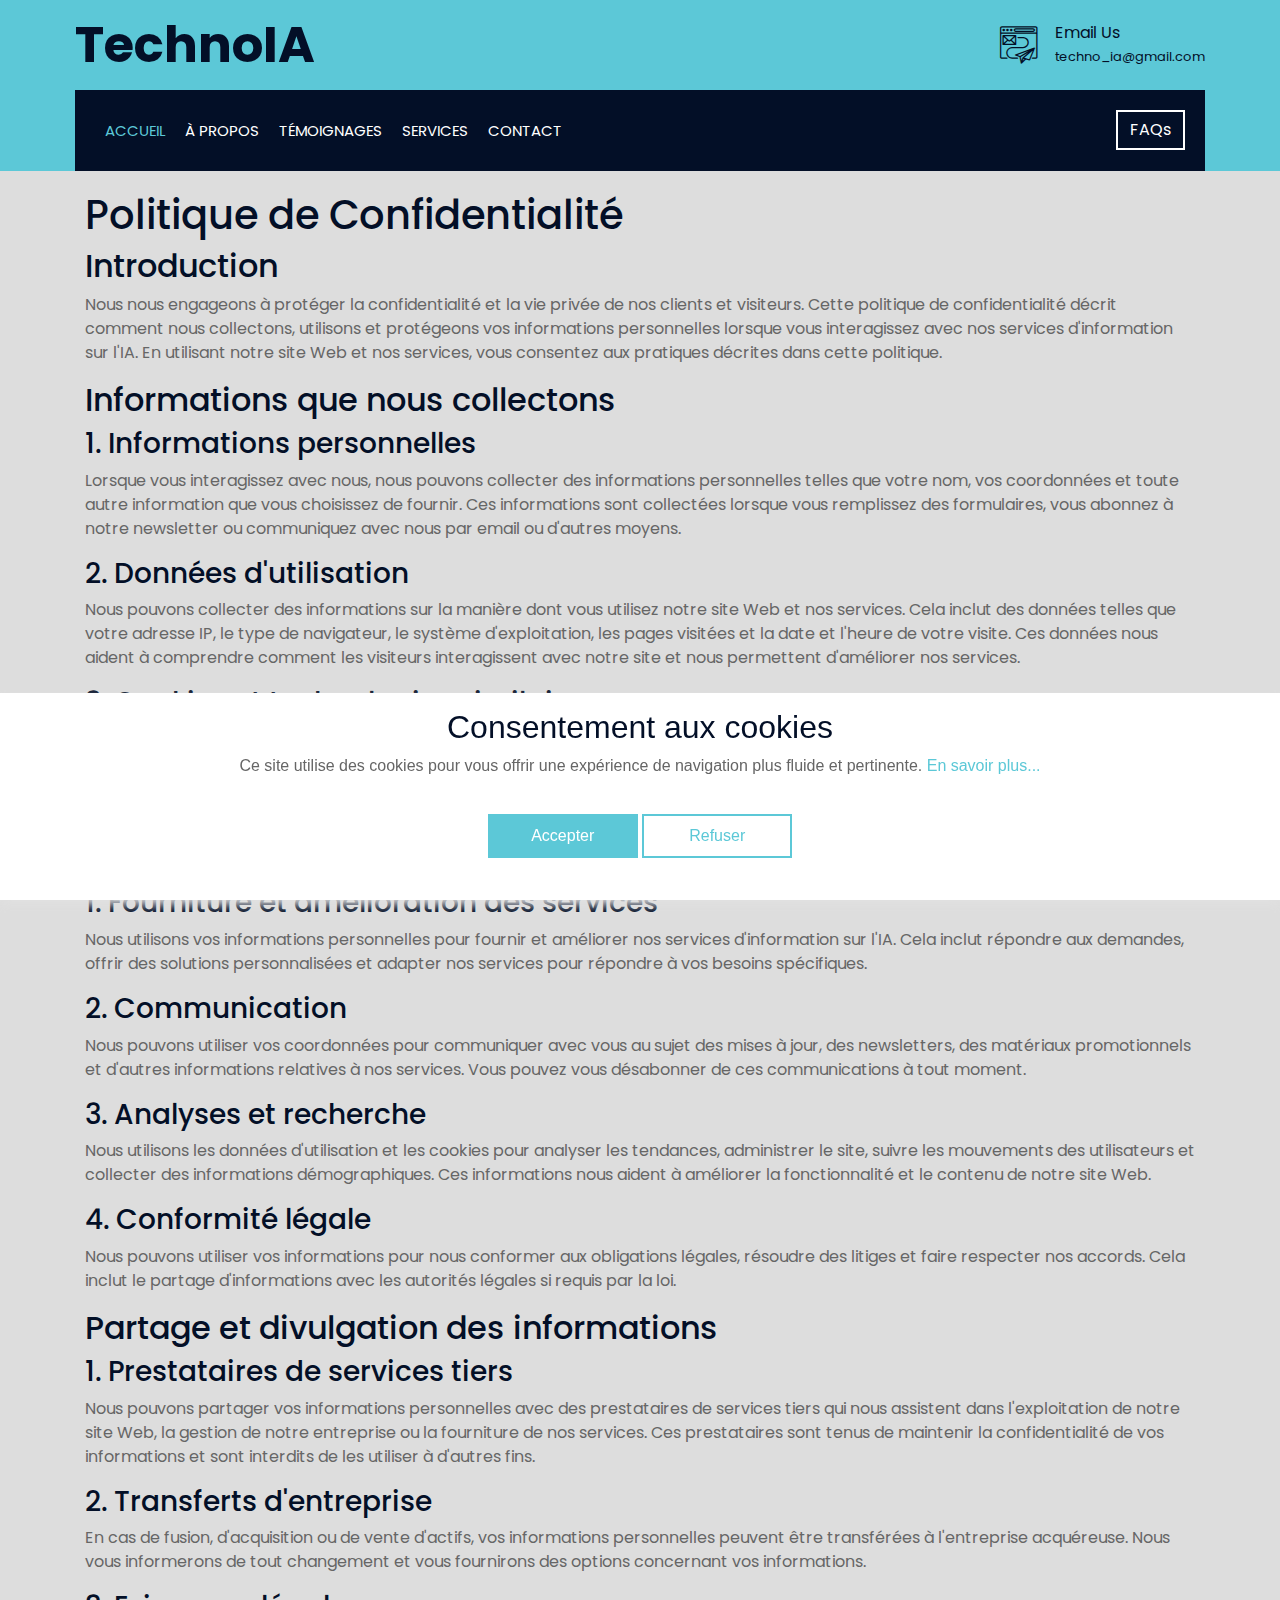
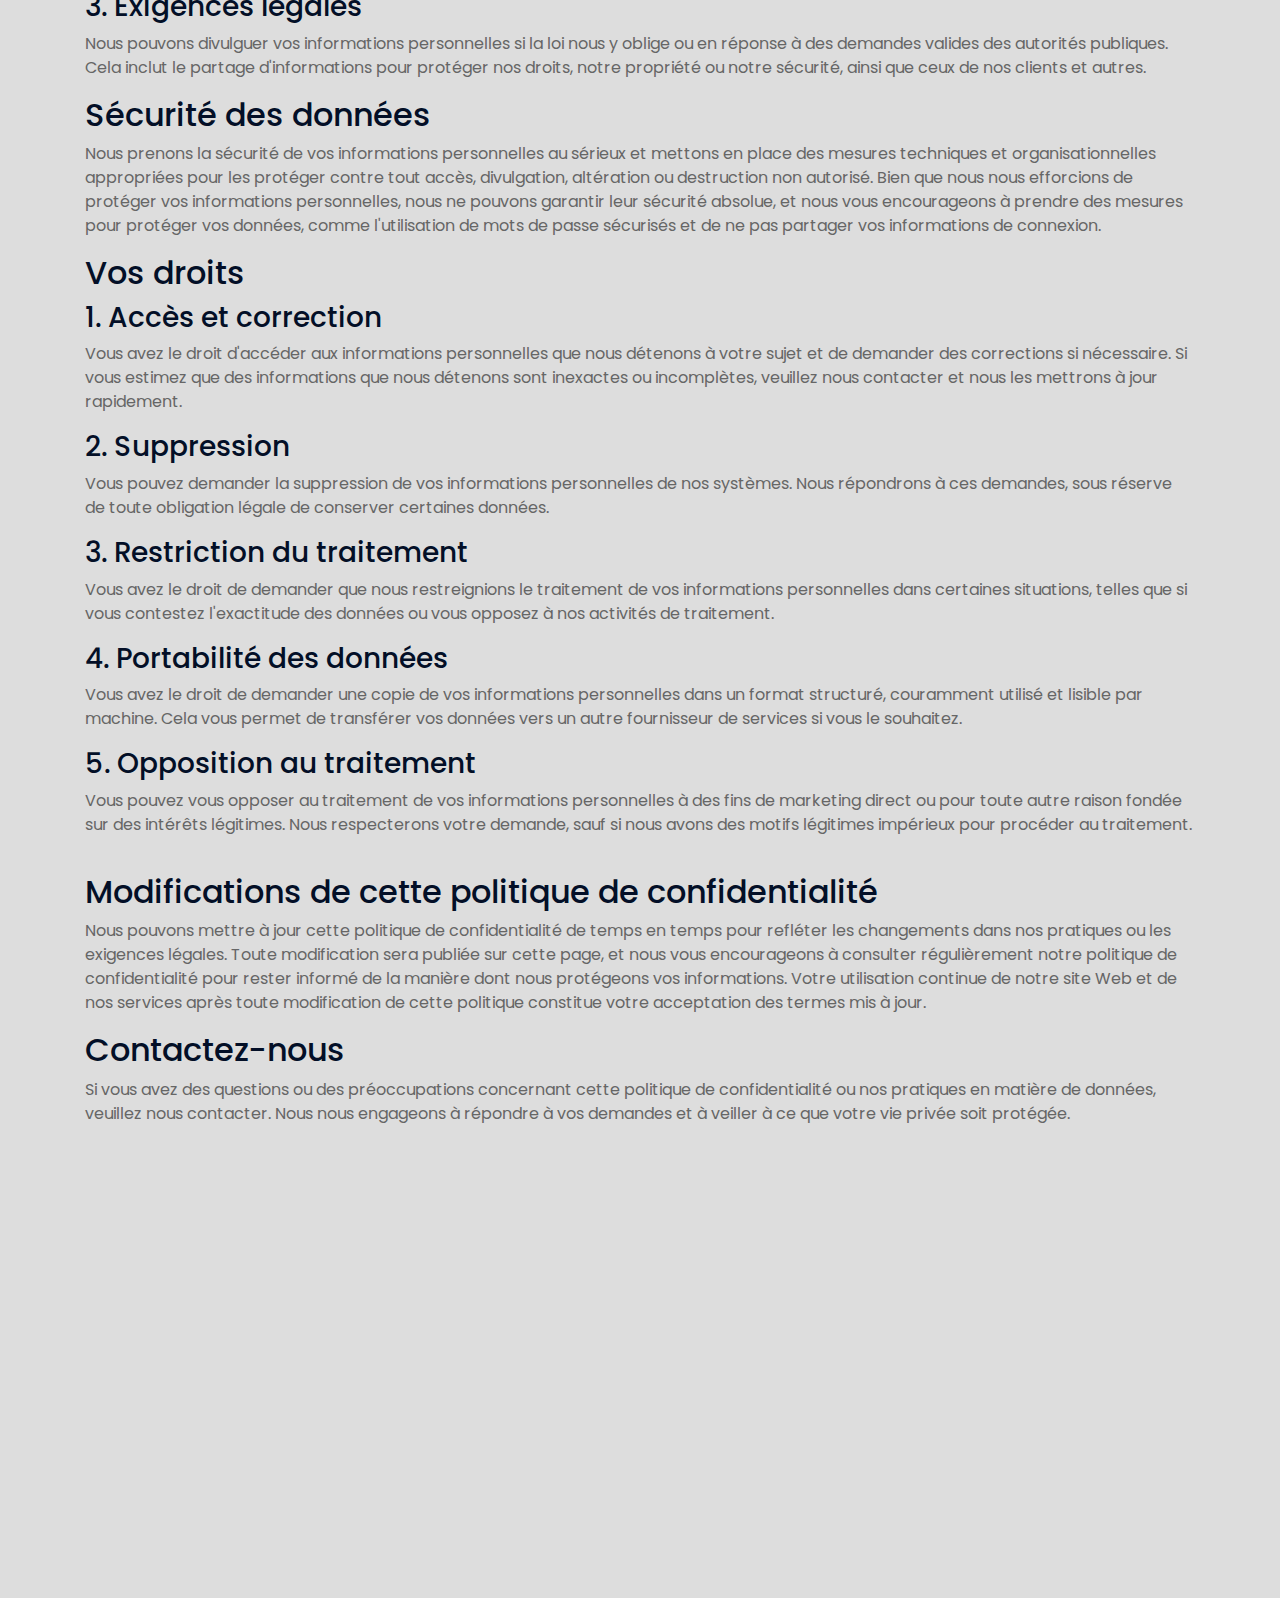
<file: cookie-policy.html>
<!DOCTYPE html>
<html lang="en">
    <head>
        <meta charset="utf-8" />
        <title>TechnoIA</title>
        <meta content="width=device-width, initial-scale=1.0" name="viewport" />
        <meta content="Construction Company Website Template" name="keywords" />
        <meta
            content="Construction Company Website Template"
            name="description"
        />

        <!-- Favicon -->
        <link href="img/favicon.ico" rel="icon" />

        <!-- Google Font -->
        <link
            href="https://fonts.googleapis.com/css2?family=Poppins:wght@100;200;300;400;500;600;700;800;900&display=swap"
            rel="stylesheet"
        />

        <!-- CSS Libraries -->
        <link
            href="https://stackpath.bootstrapcdn.com/bootstrap/4.4.1/css/bootstrap.min.css"
            rel="stylesheet"
        />
        <link
            href="https://cdnjs.cloudflare.com/ajax/libs/font-awesome/5.10.0/css/all.min.css"
            rel="stylesheet"
        />
        <link href="lib/flaticon/font/flaticon.css" rel="stylesheet" />
        <link href="lib/animate/animate.min.css" rel="stylesheet" />
        <link
            href="lib/owlcarousel/assets/owl.carousel.min.css"
            rel="stylesheet"
        />
        <link href="lib/lightbox/css/lightbox.min.css" rel="stylesheet" />
        <link href="lib/slick/slick.css" rel="stylesheet" />
        <link href="lib/slick/slick-theme.css" rel="stylesheet" />

        <!-- Template Stylesheet -->
        <link href="css/style.css" rel="stylesheet" />
    </head>

    <body>
        <!-- Top Bar Start -->
        <div class="top-bar">
            <div class="container-fluid">
                <div class="row align-items-center">
                    <div class="col-lg-4 col-md-12">
                        <div class="logo">
                            <a href="index.html">
                                <h1>TechnoIA</h1>
                                <!-- <img src="img/logo.jpg" alt="Logo"> -->
                            </a>
                        </div>
                    </div>
                    <div class="col-lg-8 col-md-7 d-none d-lg-block">
                        <div class="row">
                            <div class="col-12">
                                <div class="top-bar-item">
                                    <div class="top-bar-icon">
                                        <i class="flaticon-send-mail"></i>
                                    </div>
                                    <div class="top-bar-text">
                                        <h3>Email Us</h3>
                                        <p>techno_ia@gmail.com</p>
                                    </div>
                                </div>
                            </div>
                        </div>
                    </div>
                </div>
            </div>
        </div>
        <!-- Top Bar End -->

        <!-- Nav Bar Start -->
        <div class="nav-bar">
            <div class="container-fluid">
                <nav class="navbar navbar-expand-lg bg-dark navbar-dark">
                    <a href="#" class="navbar-brand">MENU</a>
                    <button
                        type="button"
                        class="navbar-toggler"
                        data-toggle="collapse"
                        data-target="#navbarCollapse"
                    >
                        <span class="navbar-toggler-icon"></span>
                    </button>

                    <div
                        class="collapse navbar-collapse justify-content-between"
                        id="navbarCollapse"
                    >
                        <div class="navbar-nav mr-auto">
                            <a
                                href="index.html"
                                class="nav-item nav-link active"
                                >Accueil</a
                            >
                            <a href="index.html#about" class="nav-item nav-link"
                                >À Propos</a
                            >
                            <a
                                href="index.html#testimonials"
                                class="nav-item nav-link"
                                >Témoignages</a
                            >
                            <a
                                href="index.html#service"
                                class="nav-item nav-link"
                                >Services</a
                            >
                            <a
                                href="index.html#contact"
                                class="nav-item nav-link"
                                >Contact</a
                            >
                        </div>
                        <div class="ml-auto">
                            <a class="btn" href="index.html#faq">FAQs</a>
                        </div>
                    </div>
                </nav>
            </div>
        </div>
        <!-- Nav Bar End -->
        <main>
            <article class="container additional-wrapper">
                <div class="page__content" style="padding: 20px 0px">
                    <h1>Politique de Confidentialité</h1>
                    <h2>Introduction</h2>
                    <p>
                        Nous nous engageons à protéger la confidentialité et la
                        vie privée de nos clients et visiteurs. Cette politique
                        de confidentialité décrit comment nous collectons,
                        utilisons et protégeons vos informations personnelles
                        lorsque vous interagissez avec nos services
                        d'information sur l'IA. En utilisant notre site Web et
                        nos services, vous consentez aux pratiques décrites dans
                        cette politique.
                    </p>

                    <h2>Informations que nous collectons</h2>
                    <h3>1. Informations personnelles</h3>
                    <p>
                        Lorsque vous interagissez avec nous, nous pouvons
                        collecter des informations personnelles telles que votre
                        nom, vos coordonnées et toute autre information que vous
                        choisissez de fournir. Ces informations sont collectées
                        lorsque vous remplissez des formulaires, vous abonnez à
                        notre newsletter ou communiquez avec nous par email ou
                        d'autres moyens.
                    </p>

                    <h3>2. Données d'utilisation</h3>
                    <p>
                        Nous pouvons collecter des informations sur la manière
                        dont vous utilisez notre site Web et nos services. Cela
                        inclut des données telles que votre adresse IP, le type
                        de navigateur, le système d'exploitation, les pages
                        visitées et la date et l'heure de votre visite. Ces
                        données nous aident à comprendre comment les visiteurs
                        interagissent avec notre site et nous permettent
                        d'améliorer nos services.
                    </p>

                    <h3>3. Cookies et technologies similaires</h3>
                    <p>
                        Notre site Web peut utiliser des cookies et des
                        technologies de suivi similaires pour améliorer votre
                        expérience. Les cookies sont de petits fichiers de
                        données stockés sur votre appareil qui nous aident à
                        mémoriser vos préférences et à comprendre comment vous
                        utilisez notre site. Vous pouvez contrôler l'utilisation
                        des cookies via les paramètres de votre navigateur, mais
                        leur désactivation peut affecter votre capacité à
                        utiliser certaines fonctionnalités de notre site.
                    </p>

                    <h2>Comment nous utilisons vos informations</h2>
                    <h3>1. Fourniture et amélioration des services</h3>
                    <p>
                        Nous utilisons vos informations personnelles pour
                        fournir et améliorer nos services d'information sur
                        l'IA. Cela inclut répondre aux demandes, offrir des
                        solutions personnalisées et adapter nos services pour
                        répondre à vos besoins spécifiques.
                    </p>

                    <h3>2. Communication</h3>
                    <p>
                        Nous pouvons utiliser vos coordonnées pour communiquer
                        avec vous au sujet des mises à jour, des newsletters,
                        des matériaux promotionnels et d'autres informations
                        relatives à nos services. Vous pouvez vous désabonner de
                        ces communications à tout moment.
                    </p>

                    <h3>3. Analyses et recherche</h3>
                    <p>
                        Nous utilisons les données d'utilisation et les cookies
                        pour analyser les tendances, administrer le site, suivre
                        les mouvements des utilisateurs et collecter des
                        informations démographiques. Ces informations nous
                        aident à améliorer la fonctionnalité et le contenu de
                        notre site Web.
                    </p>

                    <h3>4. Conformité légale</h3>
                    <p>
                        Nous pouvons utiliser vos informations pour nous
                        conformer aux obligations légales, résoudre des litiges
                        et faire respecter nos accords. Cela inclut le partage
                        d'informations avec les autorités légales si requis par
                        la loi.
                    </p>

                    <h2>Partage et divulgation des informations</h2>
                    <h3>1. Prestataires de services tiers</h3>
                    <p>
                        Nous pouvons partager vos informations personnelles avec
                        des prestataires de services tiers qui nous assistent
                        dans l'exploitation de notre site Web, la gestion de
                        notre entreprise ou la fourniture de nos services. Ces
                        prestataires sont tenus de maintenir la confidentialité
                        de vos informations et sont interdits de les utiliser à
                        d'autres fins.
                    </p>

                    <h3>2. Transferts d'entreprise</h3>
                    <p>
                        En cas de fusion, d'acquisition ou de vente d'actifs,
                        vos informations personnelles peuvent être transférées à
                        l'entreprise acquéreuse. Nous vous informerons de tout
                        changement et vous fournirons des options concernant vos
                        informations.
                    </p>

                    <h3>3. Exigences légales</h3>
                    <p>
                        Nous pouvons divulguer vos informations personnelles si
                        la loi nous y oblige ou en réponse à des demandes
                        valides des autorités publiques. Cela inclut le partage
                        d'informations pour protéger nos droits, notre propriété
                        ou notre sécurité, ainsi que ceux de nos clients et
                        autres.
                    </p>

                    <h2>Sécurité des données</h2>
                    <p>
                        Nous prenons la sécurité de vos informations
                        personnelles au sérieux et mettons en place des mesures
                        techniques et organisationnelles appropriées pour les
                        protéger contre tout accès, divulgation, altération ou
                        destruction non autorisé. Bien que nous nous efforcions
                        de protéger vos informations personnelles, nous ne
                        pouvons garantir leur sécurité absolue, et nous vous
                        encourageons à prendre des mesures pour protéger vos
                        données, comme l'utilisation de mots de passe sécurisés
                        et de ne pas partager vos informations de connexion.
                    </p>

                    <h2>Vos droits</h2>
                    <h3>1. Accès et correction</h3>
                    <p>
                        Vous avez le droit d'accéder aux informations
                        personnelles que nous détenons à votre sujet et de
                        demander des corrections si nécessaire. Si vous estimez
                        que des informations que nous détenons sont inexactes ou
                        incomplètes, veuillez nous contacter et nous les
                        mettrons à jour rapidement.
                    </p>

                    <h3>2. Suppression</h3>
                    <p>
                        Vous pouvez demander la suppression de vos informations
                        personnelles de nos systèmes. Nous répondrons à ces
                        demandes, sous réserve de toute obligation légale de
                        conserver certaines données.
                    </p>

                    <h3>3. Restriction du traitement</h3>
                    <p>
                        Vous avez le droit de demander que nous restreignions le
                        traitement de vos informations personnelles dans
                        certaines situations, telles que si vous contestez
                        l'exactitude des données ou vous opposez à nos activités
                        de traitement.
                    </p>

                    <h3>4. Portabilité des données</h3>
                    <p>
                        Vous avez le droit de demander une copie de vos
                        informations personnelles dans un format structuré,
                        couramment utilisé et lisible par machine. Cela vous
                        permet de transférer vos données vers un autre
                        fournisseur de services si vous le souhaitez.
                    </p>

                    <h3>5. Opposition au traitement</h3>
                    <p>
                        Vous pouvez vous opposer au traitement de vos
                        informations personnelles à des fins de marketing direct
                        ou pour toute autre raison fondée sur des intérêts
                        légitimes. Nous respecterons votre demande, sauf si nous
                        avons des motifs légitimes impérieux pour procéder au
                        traitement.
                    </p>
                </div>

                <h2>Modifications de cette politique de confidentialité</h2>
                <p>
                    Nous pouvons mettre à jour cette politique de
                    confidentialité de temps en temps pour refléter les
                    changements dans nos pratiques ou les exigences légales.
                    Toute modification sera publiée sur cette page, et nous vous
                    encourageons à consulter régulièrement notre politique de
                    confidentialité pour rester informé de la manière dont nous
                    protégeons vos informations. Votre utilisation continue de
                    notre site Web et de nos services après toute modification
                    de cette politique constitue votre acceptation des termes
                    mis à jour.
                </p>

                <h2>Contactez-nous</h2>
                <p>
                    Si vous avez des questions ou des préoccupations concernant
                    cette politique de confidentialité ou nos pratiques en
                    matière de données, veuillez nous contacter. Nous nous
                    engageons à répondre à vos demandes et à veiller à ce que
                    votre vie privée soit protégée.
                </p>
            </article>
        </main>

        <!-- Footer Start -->
        <div class="footer wow fadeIn" data-wow-delay="0.3s">
            <div class="container">
                <div class="row">
                    <div class="col-md-6 col-lg-4">
                        <div class="footer-link">
                            <h2>TechnoIA</h2>
                            <p>
                                L'intelligence artificielle est au cœur des
                                décisions stratégiques modernes. Notre blog vous
                                fournit des ressources essentielles et des
                                informations pour vous aider à comprendre et à
                                naviguer dans le monde de l'IA avec confiance.
                            </p>
                            <h2>Contact Bureau</h2>

                            <p>
                                <i class="fa fa-envelope"></i>
                                techno_ia@gmail.com
                            </p>
                        </div>
                    </div>
                    <div class="col-md-6 col-lg-4">
                        <div class="footer-link">
                            <h2>Pages Utiles</h2>
                            <a href="index.html">Accueil</a>
                            <a href="privacy-policy.html"
                                >Politique de confidentialité</a
                            >
                            <a href="privacy-policy.html"
                                >Politique de cookies</a
                            >
                            <a href="terms-of-use.html"
                                >Conditions d'utilisation</a
                            >
                        </div>
                    </div>
                    <div class="col-md-6 col-lg-4">
                        <div class="newsletter">
                            <h2>Newsletter</h2>
                            <p>
                                Restez informé avec les dernières mises à jour
                                et analyses en vous abonnant à notre newsletter.
                            </p>
                            <form
                                class="form"
                                action="thanks.html"
                                method="get"
                            >
                                <input
                                    class="form-control"
                                    placeholder="Votre email ici"
                                    required
                                    id="email"
                                />
                                <button class="btn" id="submit">
                                    Soumettre
                                </button>
                            </form>
                        </div>
                    </div>
                </div>
            </div>
        </div>
        <!-- Footer End -->

        <!-- Cookie banner -->
        <div class="cookie-wrapper show">
            <div>
                <i class="bx bx-cookie"></i>
                <h2 style="text-align: center">Consentement aux cookies</h2>
            </div>

            <div class="data">
                <p>
                    Ce site utilise des cookies pour vous offrir une expérience
                    de navigation plus fluide et pertinente.
                    <a href="#">En savoir plus...</a>
                </p>
            </div>

            <div class="buttons">
                <button class="cookie-button" id="acceptBtn">Accepter</button>
                <button class="cookie-button" id="declineBtn">Refuser</button>
            </div>
        </div>
        <!-- End Cookie banner -->

        <a href="#" class="back-to-top"><i class="fa fa-chevron-up"></i></a>

        <!-- JavaScript Libraries -->
        <script src="https://code.jquery.com/jquery-3.4.1.min.js"></script>
        <script src="https://stackpath.bootstrapcdn.com/bootstrap/4.4.1/js/bootstrap.bundle.min.js"></script>
        <script src="lib/easing/easing.min.js"></script>
        <script src="lib/wow/wow.min.js"></script>
        <script src="lib/owlcarousel/owl.carousel.min.js"></script>
        <script src="lib/isotope/isotope.pkgd.min.js"></script>
        <script src="lib/lightbox/js/lightbox.min.js"></script>
        <script src="lib/waypoints/waypoints.min.js"></script>
        <script src="lib/counterup/counterup.min.js"></script>
        <script src="lib/slick/slick.min.js"></script>

        <!-- Template Javascript -->
        <script src="js/main.js"></script>
        <script src="js/cookiebanner.js"></script>
    </body>
</html>
</file>
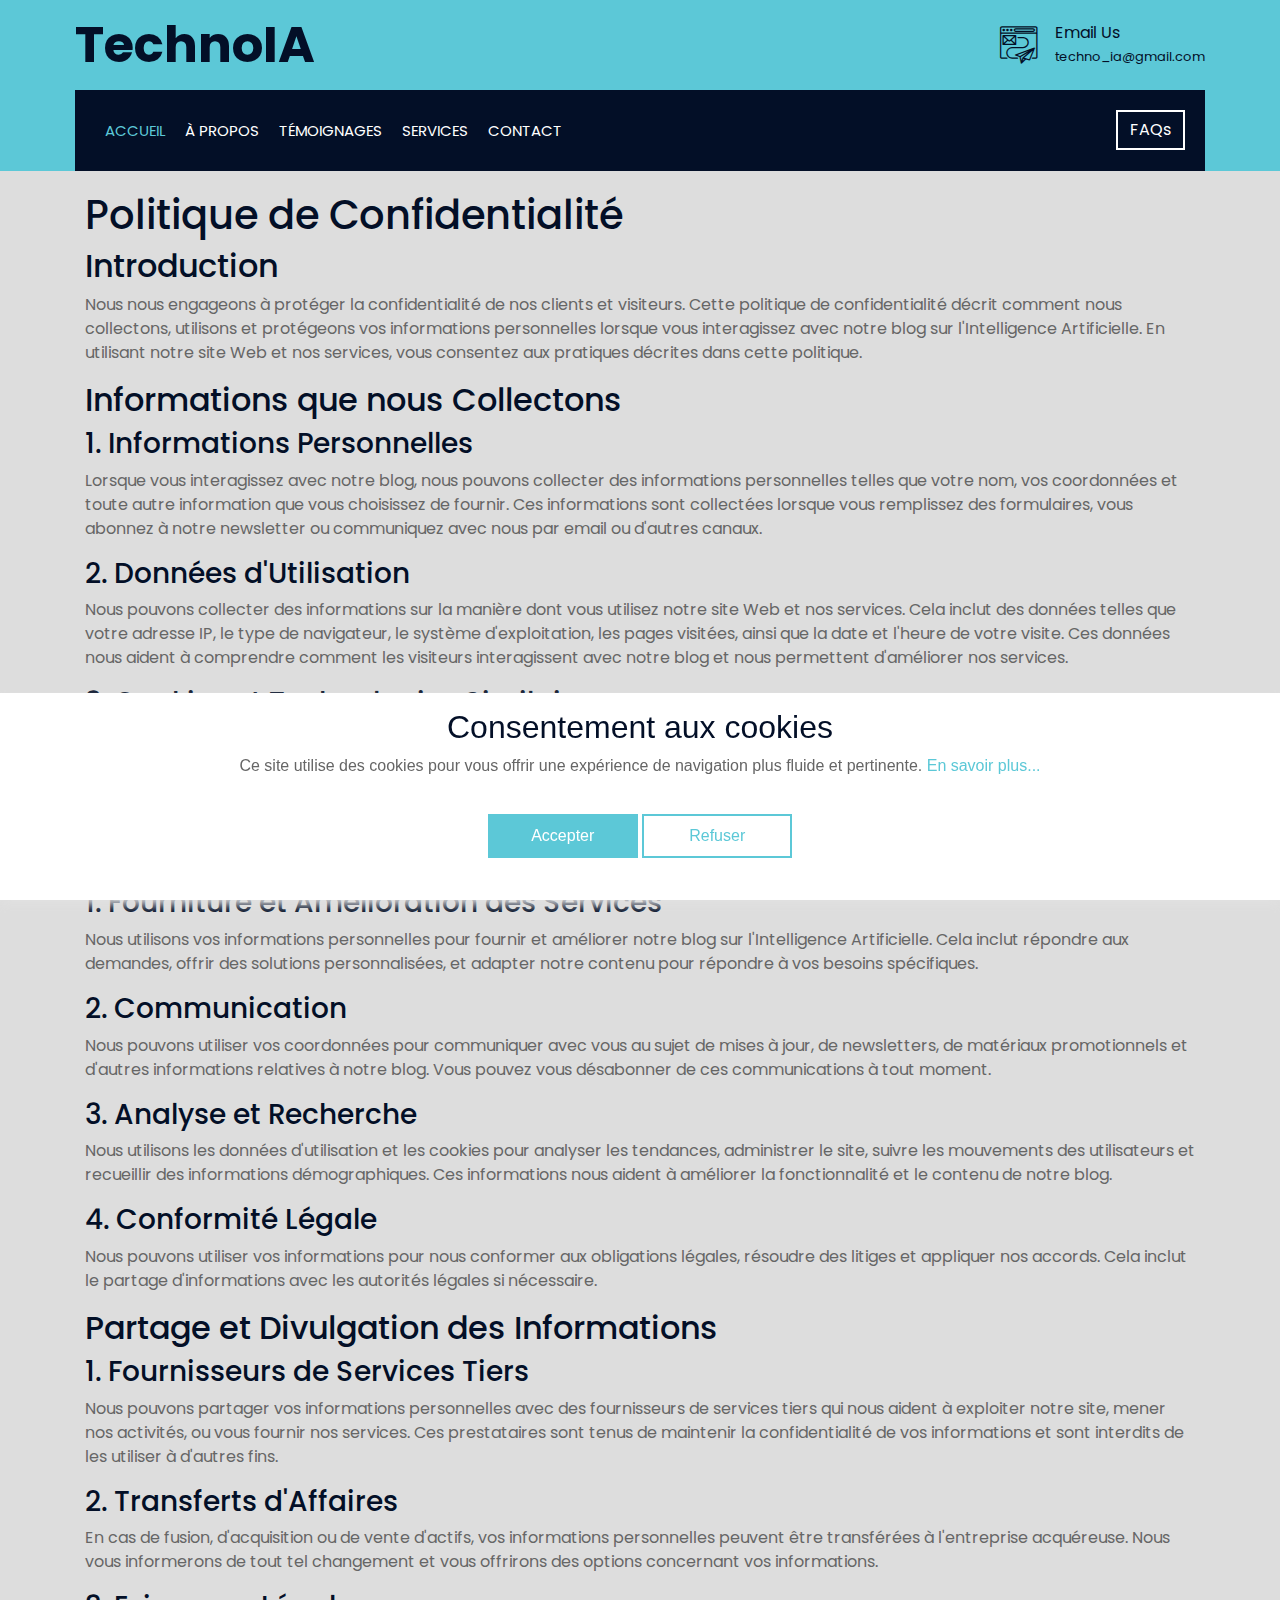
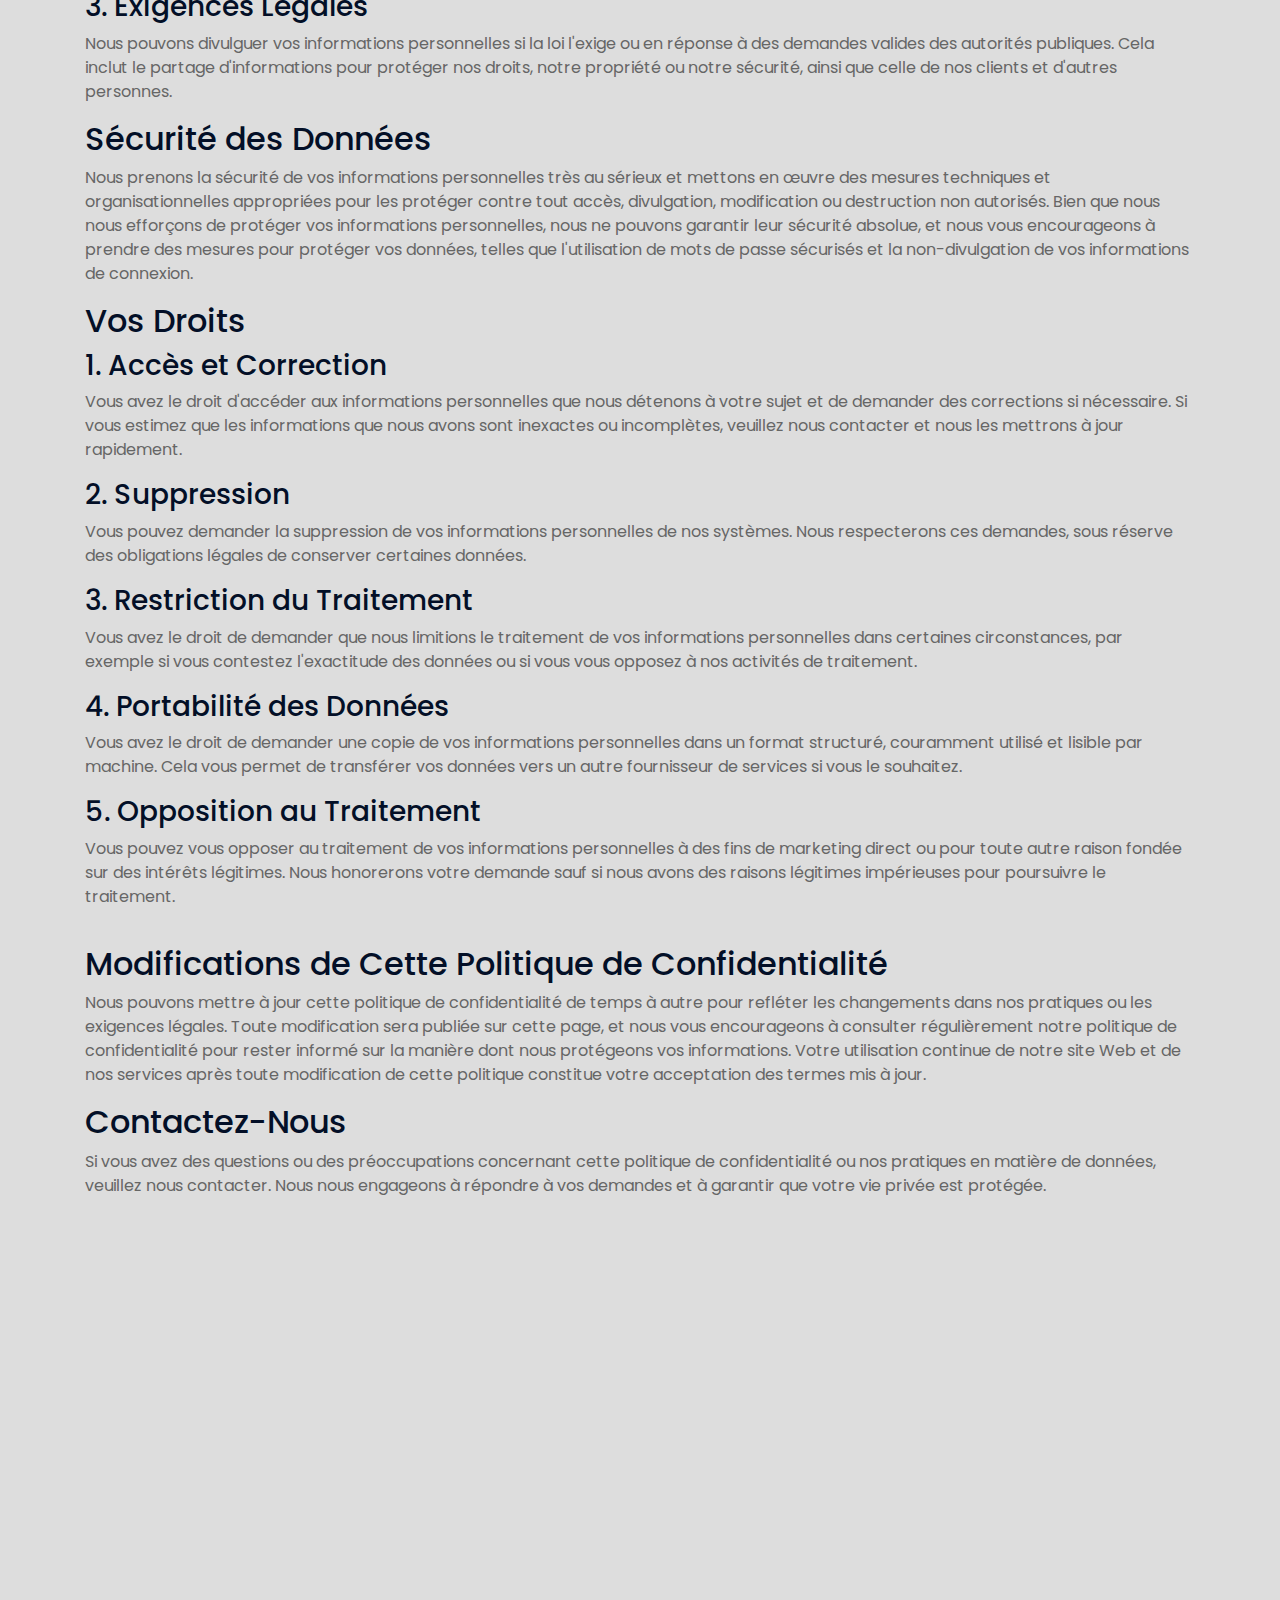
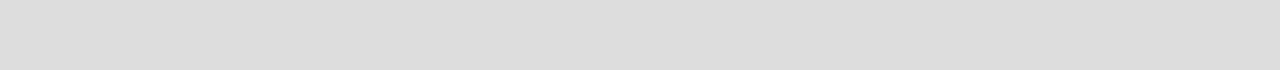
<file: privacy-policy.html>
<!DOCTYPE html>
<html lang="en">
    <head>
        <meta charset="utf-8" />
        <title>TechnoIA</title>
        <meta content="width=device-width, initial-scale=1.0" name="viewport" />
        <meta content="Construction Company Website Template" name="keywords" />
        <meta
            content="Construction Company Website Template"
            name="description"
        />

        <!-- Favicon -->
        <link href="img/favicon.ico" rel="icon" />

        <!-- Google Font -->
        <link
            href="https://fonts.googleapis.com/css2?family=Poppins:wght@100;200;300;400;500;600;700;800;900&display=swap"
            rel="stylesheet"
        />

        <!-- CSS Libraries -->
        <link
            href="https://stackpath.bootstrapcdn.com/bootstrap/4.4.1/css/bootstrap.min.css"
            rel="stylesheet"
        />
        <link
            href="https://cdnjs.cloudflare.com/ajax/libs/font-awesome/5.10.0/css/all.min.css"
            rel="stylesheet"
        />
        <link href="lib/flaticon/font/flaticon.css" rel="stylesheet" />
        <link href="lib/animate/animate.min.css" rel="stylesheet" />
        <link
            href="lib/owlcarousel/assets/owl.carousel.min.css"
            rel="stylesheet"
        />
        <link href="lib/lightbox/css/lightbox.min.css" rel="stylesheet" />
        <link href="lib/slick/slick.css" rel="stylesheet" />
        <link href="lib/slick/slick-theme.css" rel="stylesheet" />

        <!-- Template Stylesheet -->
        <link href="css/style.css" rel="stylesheet" />
    </head>

    <body>
        <!-- Top Bar Start -->
        <div class="top-bar">
            <div class="container-fluid">
                <div class="row align-items-center">
                    <div class="col-lg-4 col-md-12">
                        <div class="logo">
                            <a href="index.html">
                                <h1>TechnoIA</h1>
                                <!-- <img src="img/logo.jpg" alt="Logo"> -->
                            </a>
                        </div>
                    </div>
                    <div class="col-lg-8 col-md-7 d-none d-lg-block">
                        <div class="row">
                            <div class="col-12">
                                <div class="top-bar-item">
                                    <div class="top-bar-icon">
                                        <i class="flaticon-send-mail"></i>
                                    </div>
                                    <div class="top-bar-text">
                                        <h3>Email Us</h3>
                                        <p>techno_ia@gmail.com</p>
                                    </div>
                                </div>
                            </div>
                        </div>
                    </div>
                </div>
            </div>
        </div>
        <!-- Top Bar End -->

        <!-- Nav Bar Start -->
        <div class="nav-bar">
            <div class="container-fluid">
                <nav class="navbar navbar-expand-lg bg-dark navbar-dark">
                    <a href="#" class="navbar-brand">MENU</a>
                    <button
                        type="button"
                        class="navbar-toggler"
                        data-toggle="collapse"
                        data-target="#navbarCollapse"
                    >
                        <span class="navbar-toggler-icon"></span>
                    </button>

                    <div
                        class="collapse navbar-collapse justify-content-between"
                        id="navbarCollapse"
                    >
                        <div class="navbar-nav mr-auto">
                            <a
                                href="index.html"
                                class="nav-item nav-link active"
                                >Accueil</a
                            >
                            <a href="index.html#about" class="nav-item nav-link"
                                >À Propos</a
                            >
                            <a
                                href="index.html#testimonials"
                                class="nav-item nav-link"
                                >Témoignages</a
                            >
                            <a
                                href="index.html#service"
                                class="nav-item nav-link"
                                >Services</a
                            >
                            <a
                                href="index.html#contact"
                                class="nav-item nav-link"
                                >Contact</a
                            >
                        </div>
                        <div class="ml-auto">
                            <a class="btn" href="index.html#faq">FAQs</a>
                        </div>
                    </div>
                </nav>
            </div>
        </div>
        <!-- Nav Bar End -->
        <main>
            <article class="container additional-wrapper">
                <div class="page__content" style="padding: 20px 0px">
                    <h1>Politique de Confidentialité</h1>
                    <h2>Introduction</h2>
                    <p>
                        Nous nous engageons à protéger la confidentialité de nos
                        clients et visiteurs. Cette politique de confidentialité
                        décrit comment nous collectons, utilisons et protégeons
                        vos informations personnelles lorsque vous interagissez
                        avec notre blog sur l'Intelligence Artificielle. En
                        utilisant notre site Web et nos services, vous consentez
                        aux pratiques décrites dans cette politique.
                    </p>

                    <h2>Informations que nous Collectons</h2>
                    <h3>1. Informations Personnelles</h3>
                    <p>
                        Lorsque vous interagissez avec notre blog, nous pouvons
                        collecter des informations personnelles telles que votre
                        nom, vos coordonnées et toute autre information que vous
                        choisissez de fournir. Ces informations sont collectées
                        lorsque vous remplissez des formulaires, vous abonnez à
                        notre newsletter ou communiquez avec nous par email ou
                        d'autres canaux.
                    </p>

                    <h3>2. Données d'Utilisation</h3>
                    <p>
                        Nous pouvons collecter des informations sur la manière
                        dont vous utilisez notre site Web et nos services. Cela
                        inclut des données telles que votre adresse IP, le type
                        de navigateur, le système d'exploitation, les pages
                        visitées, ainsi que la date et l'heure de votre visite.
                        Ces données nous aident à comprendre comment les
                        visiteurs interagissent avec notre blog et nous
                        permettent d'améliorer nos services.
                    </p>

                    <h3>3. Cookies et Technologies Similaires</h3>
                    <p>
                        Notre site peut utiliser des cookies et des technologies
                        de suivi similaires pour améliorer votre expérience. Les
                        cookies sont de petits fichiers de données stockés sur
                        votre appareil qui nous aident à mémoriser vos
                        préférences et à comprendre comment vous utilisez notre
                        site. Vous pouvez contrôler l'utilisation des cookies
                        via les paramètres de votre navigateur, mais leur
                        désactivation peut affecter votre capacité à utiliser
                        certaines fonctionnalités de notre site.
                    </p>

                    <h2>Comment Nous Utilisons Vos Informations</h2>
                    <h3>1. Fourniture et Amélioration des Services</h3>
                    <p>
                        Nous utilisons vos informations personnelles pour
                        fournir et améliorer notre blog sur l'Intelligence
                        Artificielle. Cela inclut répondre aux demandes, offrir
                        des solutions personnalisées, et adapter notre contenu
                        pour répondre à vos besoins spécifiques.
                    </p>

                    <h3>2. Communication</h3>
                    <p>
                        Nous pouvons utiliser vos coordonnées pour communiquer
                        avec vous au sujet de mises à jour, de newsletters, de
                        matériaux promotionnels et d'autres informations
                        relatives à notre blog. Vous pouvez vous désabonner de
                        ces communications à tout moment.
                    </p>

                    <h3>3. Analyse et Recherche</h3>
                    <p>
                        Nous utilisons les données d'utilisation et les cookies
                        pour analyser les tendances, administrer le site, suivre
                        les mouvements des utilisateurs et recueillir des
                        informations démographiques. Ces informations nous
                        aident à améliorer la fonctionnalité et le contenu de
                        notre blog.
                    </p>

                    <h3>4. Conformité Légale</h3>
                    <p>
                        Nous pouvons utiliser vos informations pour nous
                        conformer aux obligations légales, résoudre des litiges
                        et appliquer nos accords. Cela inclut le partage
                        d'informations avec les autorités légales si nécessaire.
                    </p>

                    <h2>Partage et Divulgation des Informations</h2>
                    <h3>1. Fournisseurs de Services Tiers</h3>
                    <p>
                        Nous pouvons partager vos informations personnelles avec
                        des fournisseurs de services tiers qui nous aident à
                        exploiter notre site, mener nos activités, ou vous
                        fournir nos services. Ces prestataires sont tenus de
                        maintenir la confidentialité de vos informations et sont
                        interdits de les utiliser à d'autres fins.
                    </p>

                    <h3>2. Transferts d'Affaires</h3>
                    <p>
                        En cas de fusion, d'acquisition ou de vente d'actifs,
                        vos informations personnelles peuvent être transférées à
                        l'entreprise acquéreuse. Nous vous informerons de tout
                        tel changement et vous offrirons des options concernant
                        vos informations.
                    </p>

                    <h3>3. Exigences Légales</h3>
                    <p>
                        Nous pouvons divulguer vos informations personnelles si
                        la loi l'exige ou en réponse à des demandes valides des
                        autorités publiques. Cela inclut le partage
                        d'informations pour protéger nos droits, notre propriété
                        ou notre sécurité, ainsi que celle de nos clients et
                        d'autres personnes.
                    </p>

                    <h2>Sécurité des Données</h2>
                    <p>
                        Nous prenons la sécurité de vos informations
                        personnelles très au sérieux et mettons en œuvre des
                        mesures techniques et organisationnelles appropriées
                        pour les protéger contre tout accès, divulgation,
                        modification ou destruction non autorisés. Bien que nous
                        nous efforçons de protéger vos informations
                        personnelles, nous ne pouvons garantir leur sécurité
                        absolue, et nous vous encourageons à prendre des mesures
                        pour protéger vos données, telles que l'utilisation de
                        mots de passe sécurisés et la non-divulgation de vos
                        informations de connexion.
                    </p>

                    <h2>Vos Droits</h2>
                    <h3>1. Accès et Correction</h3>
                    <p>
                        Vous avez le droit d'accéder aux informations
                        personnelles que nous détenons à votre sujet et de
                        demander des corrections si nécessaire. Si vous estimez
                        que les informations que nous avons sont inexactes ou
                        incomplètes, veuillez nous contacter et nous les
                        mettrons à jour rapidement.
                    </p>

                    <h3>2. Suppression</h3>
                    <p>
                        Vous pouvez demander la suppression de vos informations
                        personnelles de nos systèmes. Nous respecterons ces
                        demandes, sous réserve des obligations légales de
                        conserver certaines données.
                    </p>

                    <h3>3. Restriction du Traitement</h3>
                    <p>
                        Vous avez le droit de demander que nous limitions le
                        traitement de vos informations personnelles dans
                        certaines circonstances, par exemple si vous contestez
                        l'exactitude des données ou si vous vous opposez à nos
                        activités de traitement.
                    </p>

                    <h3>4. Portabilité des Données</h3>
                    <p>
                        Vous avez le droit de demander une copie de vos
                        informations personnelles dans un format structuré,
                        couramment utilisé et lisible par machine. Cela vous
                        permet de transférer vos données vers un autre
                        fournisseur de services si vous le souhaitez.
                    </p>

                    <h3>5. Opposition au Traitement</h3>
                    <p>
                        Vous pouvez vous opposer au traitement de vos
                        informations personnelles à des fins de marketing direct
                        ou pour toute autre raison fondée sur des intérêts
                        légitimes. Nous honorerons votre demande sauf si nous
                        avons des raisons légitimes impérieuses pour poursuivre
                        le traitement.
                    </p>
                </div>

                <h2>Modifications de Cette Politique de Confidentialité</h2>
                <p>
                    Nous pouvons mettre à jour cette politique de
                    confidentialité de temps à autre pour refléter les
                    changements dans nos pratiques ou les exigences légales.
                    Toute modification sera publiée sur cette page, et nous vous
                    encourageons à consulter régulièrement notre politique de
                    confidentialité pour rester informé sur la manière dont nous
                    protégeons vos informations. Votre utilisation continue de
                    notre site Web et de nos services après toute modification
                    de cette politique constitue votre acceptation des termes
                    mis à jour.
                </p>

                <h2>Contactez-Nous</h2>
                <p>
                    Si vous avez des questions ou des préoccupations concernant
                    cette politique de confidentialité ou nos pratiques en
                    matière de données, veuillez nous contacter. Nous nous
                    engageons à répondre à vos demandes et à garantir que votre
                    vie privée est protégée.
                </p>
            </article>
        </main>

        <!-- Footer Start -->
        <div class="footer wow fadeIn" data-wow-delay="0.3s">
            <div class="container">
                <div class="row">
                    <div class="col-md-6 col-lg-4">
                        <div class="footer-link">
                            <h2>TechnoIA</h2>
                            <p>
                                L'intelligence artificielle est au cœur des
                                décisions stratégiques modernes. Notre blog vous
                                fournit des ressources essentielles et des
                                informations pour vous aider à comprendre et à
                                naviguer dans le monde de l'IA avec confiance.
                            </p>
                            <h2>Contact Bureau</h2>

                            <p>
                                <i class="fa fa-envelope"></i>
                                techno_ia@gmail.com
                            </p>
                        </div>
                    </div>
                    <div class="col-md-6 col-lg-4">
                        <div class="footer-link">
                            <h2>Pages Utiles</h2>
                            <a href="index.html">Accueil</a>
                            <a href="privacy-policy.html"
                                >Politique de confidentialité</a
                            >
                            <a href="privacy-policy.html"
                                >Politique de cookies</a
                            >
                            <a href="terms-of-use.html"
                                >Conditions d'utilisation</a
                            >
                        </div>
                    </div>
                    <div class="col-md-6 col-lg-4">
                        <div class="newsletter">
                            <h2>Newsletter</h2>
                            <p>
                                Restez informé avec les dernières mises à jour
                                et analyses en vous abonnant à notre newsletter.
                            </p>
                            <form
                                class="form"
                                action="thanks.html"
                                method="get"
                            >
                                <input
                                    class="form-control"
                                    placeholder="Votre email ici"
                                    required
                                    id="email"
                                />
                                <button class="btn" id="submit">
                                    Soumettre
                                </button>
                            </form>
                        </div>
                    </div>
                </div>
            </div>
        </div>
        <!-- Footer End -->

        <!-- Cookie banner -->
        <div class="cookie-wrapper show">
            <div>
                <i class="bx bx-cookie"></i>
                <h2 style="text-align: center">Consentement aux cookies</h2>
            </div>

            <div class="data">
                <p>
                    Ce site utilise des cookies pour vous offrir une expérience
                    de navigation plus fluide et pertinente.
                    <a href="#">En savoir plus...</a>
                </p>
            </div>

            <div class="buttons">
                <button class="cookie-button" id="acceptBtn">Accepter</button>
                <button class="cookie-button" id="declineBtn">Refuser</button>
            </div>
        </div>
        <!-- End Cookie banner -->

        <a href="#" class="back-to-top"><i class="fa fa-chevron-up"></i></a>

        <!-- JavaScript Libraries -->
        <script src="https://code.jquery.com/jquery-3.4.1.min.js"></script>
        <script src="https://stackpath.bootstrapcdn.com/bootstrap/4.4.1/js/bootstrap.bundle.min.js"></script>
        <script src="lib/easing/easing.min.js"></script>
        <script src="lib/wow/wow.min.js"></script>
        <script src="lib/owlcarousel/owl.carousel.min.js"></script>
        <script src="lib/isotope/isotope.pkgd.min.js"></script>
        <script src="lib/lightbox/js/lightbox.min.js"></script>
        <script src="lib/waypoints/waypoints.min.js"></script>
        <script src="lib/counterup/counterup.min.js"></script>
        <script src="lib/slick/slick.min.js"></script>

        <!-- Template Javascript -->
        <script src="js/main.js"></script>
        <script src="js/cookiebanner.js"></script>
    </body>
</html>
</file>
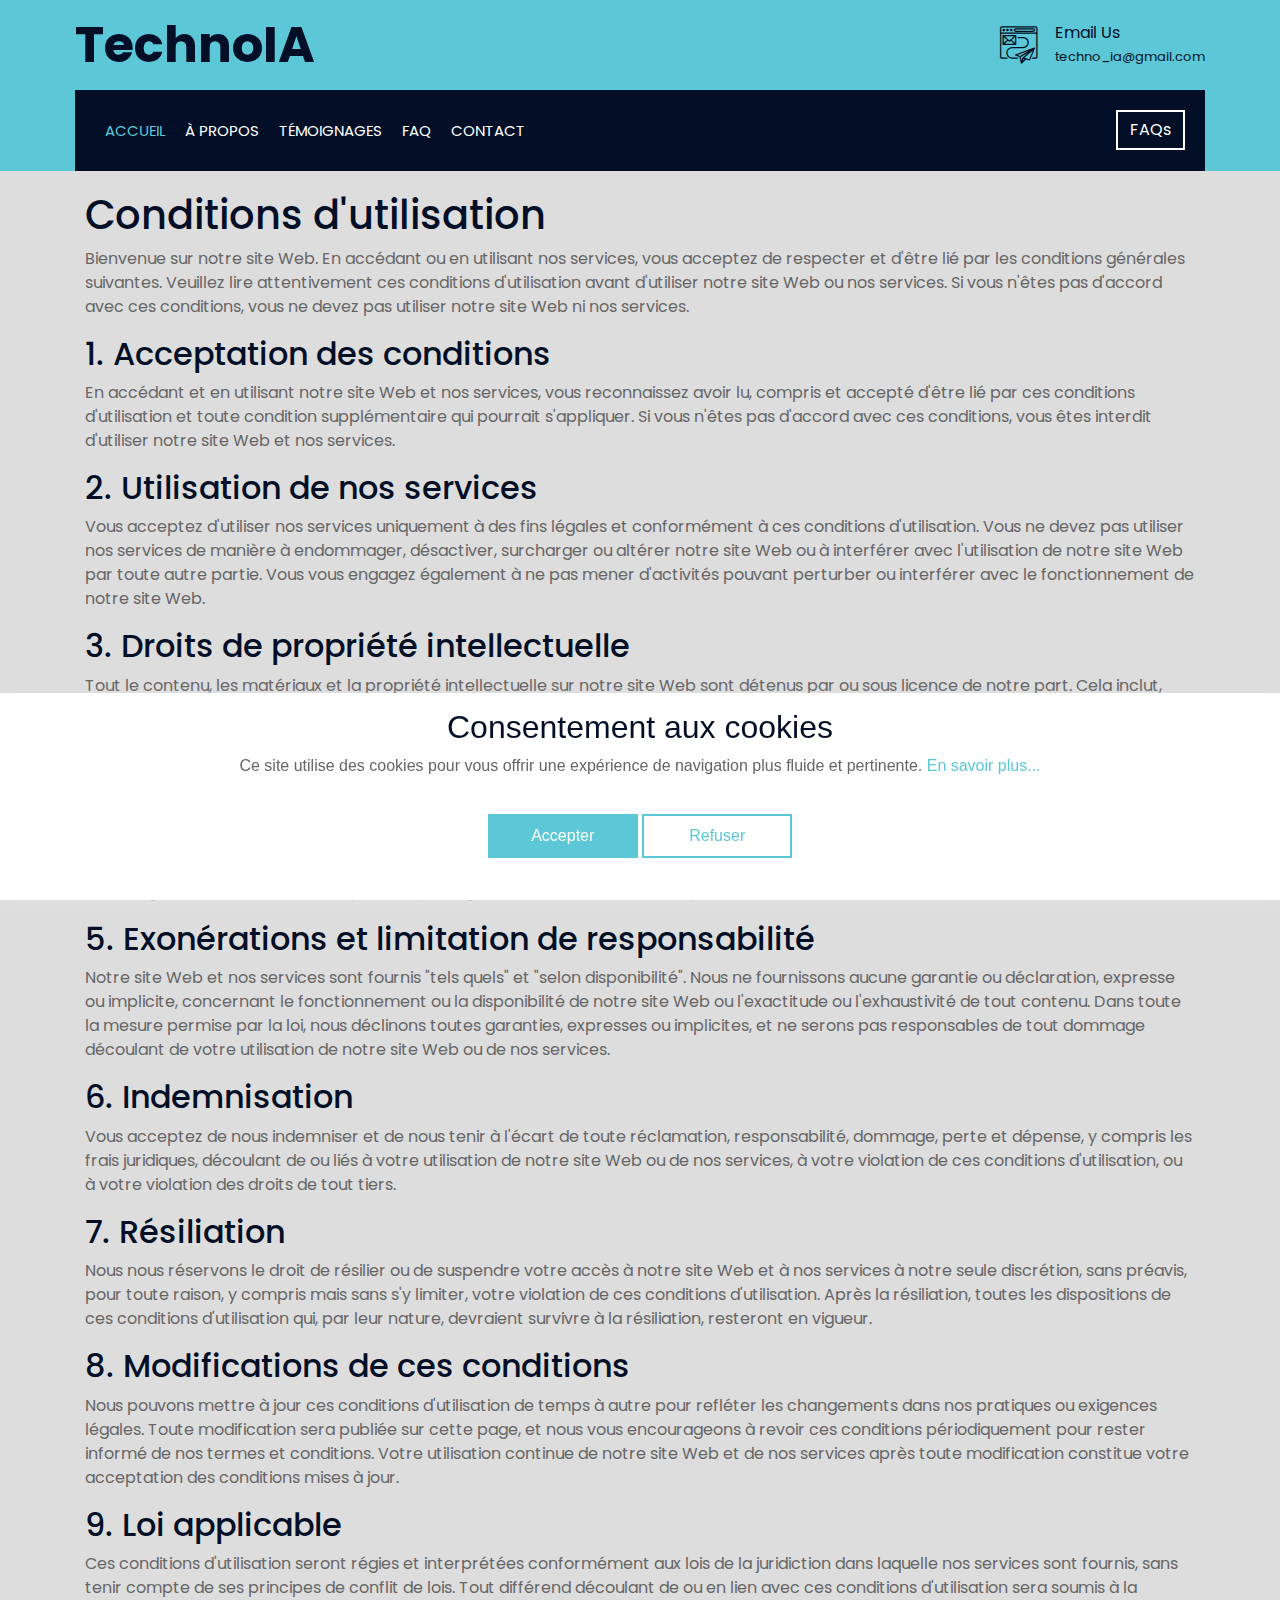
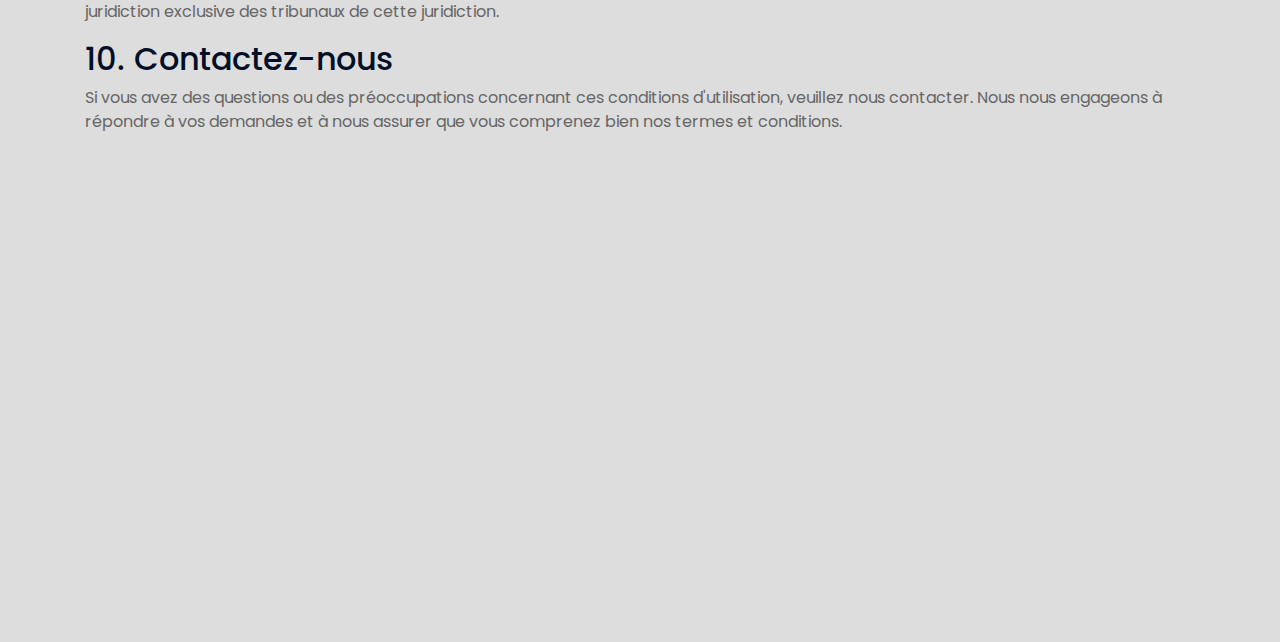
<file: terms-of-use.html>
<!DOCTYPE html>
<html lang="en">
    <head>
        <meta charset="utf-8" />
        <title>TechnoIA</title>
        <meta content="width=device-width, initial-scale=1.0" name="viewport" />
        <meta content="Construction Company Website Template" name="keywords" />
        <meta
            content="Construction Company Website Template"
            name="description"
        />

        <!-- Favicon -->
        <link href="img/favicon.ico" rel="icon" />

        <!-- Google Font -->
        <link
            href="https://fonts.googleapis.com/css2?family=Poppins:wght@100;200;300;400;500;600;700;800;900&display=swap"
            rel="stylesheet"
        />

        <!-- CSS Libraries -->
        <link
            href="https://stackpath.bootstrapcdn.com/bootstrap/4.4.1/css/bootstrap.min.css"
            rel="stylesheet"
        />
        <link
            href="https://cdnjs.cloudflare.com/ajax/libs/font-awesome/5.10.0/css/all.min.css"
            rel="stylesheet"
        />
        <link href="lib/flaticon/font/flaticon.css" rel="stylesheet" />
        <link href="lib/animate/animate.min.css" rel="stylesheet" />
        <link
            href="lib/owlcarousel/assets/owl.carousel.min.css"
            rel="stylesheet"
        />
        <link href="lib/lightbox/css/lightbox.min.css" rel="stylesheet" />
        <link href="lib/slick/slick.css" rel="stylesheet" />
        <link href="lib/slick/slick-theme.css" rel="stylesheet" />

        <!-- Template Stylesheet -->
        <link href="css/style.css" rel="stylesheet" />
    </head>

    <body>
        <!-- Top Bar Start -->
        <div class="top-bar">
            <div class="container-fluid">
                <div class="row align-items-center">
                    <div class="col-lg-4 col-md-12">
                        <div class="logo">
                            <a href="index.html">
                                <h1>TechnoIA</h1>
                                <!-- <img src="img/logo.jpg" alt="Logo"> -->
                            </a>
                        </div>
                    </div>
                    <div class="col-lg-8 col-md-7 d-none d-lg-block">
                        <div class="row">
                            <div class="col-12">
                                <div class="top-bar-item">
                                    <div class="top-bar-icon">
                                        <i class="flaticon-send-mail"></i>
                                    </div>
                                    <div class="top-bar-text">
                                        <h3>Email Us</h3>
                                        <p>techno_ia@gmail.com</p>
                                    </div>
                                </div>
                            </div>
                        </div>
                    </div>
                </div>
            </div>
        </div>
        <!-- Top Bar End -->

        <!-- Nav Bar Start -->
        <div class="nav-bar">
            <div class="container-fluid">
                <nav class="navbar navbar-expand-lg bg-dark navbar-dark">
                    <a href="#" class="navbar-brand">MENU</a>
                    <button
                        type="button"
                        class="navbar-toggler"
                        data-toggle="collapse"
                        data-target="#navbarCollapse"
                    >
                        <span class="navbar-toggler-icon"></span>
                    </button>

                    <div
                        class="collapse navbar-collapse justify-content-between"
                        id="navbarCollapse"
                    >
                        <div class="navbar-nav mr-auto">
                            <a
                                href="index.html"
                                class="nav-item nav-link active"
                                >Accueil</a
                            >
                            <a href="index.html#about" class="nav-item nav-link"
                                >À Propos</a
                            >
                            <a
                                href="index.html#testimonials"
                                class="nav-item nav-link"
                                >Témoignages</a
                            >
                            <a href="index.html#faq" class="nav-item nav-link"
                                >FAQ</a
                            >
                            <a
                                href="index.html#contact"
                                class="nav-item nav-link"
                                >Contact</a
                            >
                        </div>
                        <div class="ml-auto">
                            <a class="btn" href="index.html#faq">FAQs</a>
                        </div>
                    </div>
                </nav>
            </div>
        </div>
        <!-- Nav Bar End -->
        <main>
            <article class="container additional-wrapper">
                <div class="page__content" style="padding: 20px 0px">
                    <h1>Conditions d'utilisation</h1>
                    <p>
                        Bienvenue sur notre site Web. En accédant ou en
                        utilisant nos services, vous acceptez de respecter et
                        d'être lié par les conditions générales suivantes.
                        Veuillez lire attentivement ces conditions d'utilisation
                        avant d'utiliser notre site Web ou nos services. Si vous
                        n'êtes pas d'accord avec ces conditions, vous ne devez
                        pas utiliser notre site Web ni nos services.
                    </p>

                    <h2>1. Acceptation des conditions</h2>
                    <p>
                        En accédant et en utilisant notre site Web et nos
                        services, vous reconnaissez avoir lu, compris et accepté
                        d'être lié par ces conditions d'utilisation et toute
                        condition supplémentaire qui pourrait s'appliquer. Si
                        vous n'êtes pas d'accord avec ces conditions, vous êtes
                        interdit d'utiliser notre site Web et nos services.
                    </p>

                    <h2>2. Utilisation de nos services</h2>
                    <p>
                        Vous acceptez d'utiliser nos services uniquement à des
                        fins légales et conformément à ces conditions
                        d'utilisation. Vous ne devez pas utiliser nos services
                        de manière à endommager, désactiver, surcharger ou
                        altérer notre site Web ou à interférer avec
                        l'utilisation de notre site Web par toute autre partie.
                        Vous vous engagez également à ne pas mener d'activités
                        pouvant perturber ou interférer avec le fonctionnement
                        de notre site Web.
                    </p>

                    <h2>3. Droits de propriété intellectuelle</h2>
                    <p>
                        Tout le contenu, les matériaux et la propriété
                        intellectuelle sur notre site Web sont détenus par ou
                        sous licence de notre part. Cela inclut, mais sans s'y
                        limiter, les textes, graphiques, logos, images et
                        logiciels. Vous ne pouvez pas reproduire, distribuer,
                        modifier ou créer des œuvres dérivées de tout contenu de
                        notre site Web sans notre consentement écrit préalable.
                    </p>

                    <h2>4. Responsabilités de l'utilisateur</h2>
                    <p>
                        En tant qu'utilisateur de notre site Web et de nos
                        services, vous êtes responsable de maintenir la
                        confidentialité de vos informations de compte et de
                        toutes les activités qui se produisent sous votre
                        compte. Vous vous engagez à nous informer immédiatement
                        de toute utilisation non autorisée de votre compte ou de
                        toute autre violation de sécurité. Nous ne sommes pas
                        responsables de toute perte ou dommage résultant de
                        votre incapacité à protéger vos informations de compte.
                    </p>

                    <h2>5. Exonérations et limitation de responsabilité</h2>
                    <p>
                        Notre site Web et nos services sont fournis "tels quels"
                        et "selon disponibilité". Nous ne fournissons aucune
                        garantie ou déclaration, expresse ou implicite,
                        concernant le fonctionnement ou la disponibilité de
                        notre site Web ou l'exactitude ou l'exhaustivité de tout
                        contenu. Dans toute la mesure permise par la loi, nous
                        déclinons toutes garanties, expresses ou implicites, et
                        ne serons pas responsables de tout dommage découlant de
                        votre utilisation de notre site Web ou de nos services.
                    </p>

                    <h2>6. Indemnisation</h2>
                    <p>
                        Vous acceptez de nous indemniser et de nous tenir à
                        l'écart de toute réclamation, responsabilité, dommage,
                        perte et dépense, y compris les frais juridiques,
                        découlant de ou liés à votre utilisation de notre site
                        Web ou de nos services, à votre violation de ces
                        conditions d'utilisation, ou à votre violation des
                        droits de tout tiers.
                    </p>

                    <h2>7. Résiliation</h2>
                    <p>
                        Nous nous réservons le droit de résilier ou de suspendre
                        votre accès à notre site Web et à nos services à notre
                        seule discrétion, sans préavis, pour toute raison, y
                        compris mais sans s'y limiter, votre violation de ces
                        conditions d'utilisation. Après la résiliation, toutes
                        les dispositions de ces conditions d'utilisation qui,
                        par leur nature, devraient survivre à la résiliation,
                        resteront en vigueur.
                    </p>

                    <h2>8. Modifications de ces conditions</h2>
                    <p>
                        Nous pouvons mettre à jour ces conditions d'utilisation
                        de temps à autre pour refléter les changements dans nos
                        pratiques ou exigences légales. Toute modification sera
                        publiée sur cette page, et nous vous encourageons à
                        revoir ces conditions périodiquement pour rester informé
                        de nos termes et conditions. Votre utilisation continue
                        de notre site Web et de nos services après toute
                        modification constitue votre acceptation des conditions
                        mises à jour.
                    </p>

                    <h2>9. Loi applicable</h2>
                    <p>
                        Ces conditions d'utilisation seront régies et
                        interprétées conformément aux lois de la juridiction
                        dans laquelle nos services sont fournis, sans tenir
                        compte de ses principes de conflit de lois. Tout
                        différend découlant de ou en lien avec ces conditions
                        d'utilisation sera soumis à la juridiction exclusive des
                        tribunaux de cette juridiction.
                    </p>

                    <h2>10. Contactez-nous</h2>
                    <p>
                        Si vous avez des questions ou des préoccupations
                        concernant ces conditions d'utilisation, veuillez nous
                        contacter. Nous nous engageons à répondre à vos demandes
                        et à nous assurer que vous comprenez bien nos termes et
                        conditions.
                    </p>
                </div>
            </article>
        </main>

        <!-- Footer Start -->
        <div class="footer wow fadeIn" data-wow-delay="0.3s">
            <div class="container">
                <div class="row">
                    <div class="col-md-6 col-lg-4">
                        <div class="footer-link">
                            <h2>TechnoIA</h2>
                            <p>
                                L'intelligence artificielle est au cœur des
                                décisions stratégiques modernes. Notre blog vous
                                fournit des ressources essentielles et des
                                informations pour vous aider à comprendre et à
                                naviguer dans le monde de l'IA avec confiance.
                            </p>
                            <h2>Contact Bureau</h2>

                            <p>
                                <i class="fa fa-envelope"></i>
                                techno_ia@gmail.com
                            </p>
                        </div>
                    </div>
                    <div class="col-md-6 col-lg-4">
                        <div class="footer-link">
                            <h2>Pages Utiles</h2>
                            <a href="index.html">Accueil</a>
                            <a href="privacy-policy.html"
                                >Politique de confidentialité</a
                            >
                            <a href="privacy-policy.html"
                                >Politique de cookies</a
                            >
                            <a href="terms-of-use.html"
                                >Conditions d'utilisation</a
                            >
                        </div>
                    </div>
                    <div class="col-md-6 col-lg-4">
                        <div class="newsletter">
                            <h2>Newsletter</h2>
                            <p>
                                Restez informé avec les dernières mises à jour
                                et analyses en vous abonnant à notre newsletter.
                            </p>
                            <form
                                class="form"
                                action="thanks.html"
                                method="get"
                            >
                                <input
                                    class="form-control"
                                    placeholder="Votre email ici"
                                    required
                                    id="email"
                                />
                                <button class="btn" id="submit">
                                    Soumettre
                                </button>
                            </form>
                        </div>
                    </div>
                </div>
            </div>
        </div>
        <!-- Footer End -->

        <!-- Cookie banner -->
        <div class="cookie-wrapper show">
            <div>
                <i class="bx bx-cookie"></i>
                <h2 style="text-align: center">Consentement aux cookies</h2>
            </div>

            <div class="data">
                <p>
                    Ce site utilise des cookies pour vous offrir une expérience
                    de navigation plus fluide et pertinente.
                    <a href="#">En savoir plus...</a>
                </p>
            </div>

            <div class="buttons">
                <button class="cookie-button" id="acceptBtn">Accepter</button>
                <button class="cookie-button" id="declineBtn">Refuser</button>
            </div>
        </div>
        <!-- End Cookie banner -->

        <a href="#" class="back-to-top"><i class="fa fa-chevron-up"></i></a>

        <!-- JavaScript Libraries -->
        <script src="https://code.jquery.com/jquery-3.4.1.min.js"></script>
        <script src="https://stackpath.bootstrapcdn.com/bootstrap/4.4.1/js/bootstrap.bundle.min.js"></script>
        <script src="lib/easing/easing.min.js"></script>
        <script src="lib/wow/wow.min.js"></script>
        <script src="lib/owlcarousel/owl.carousel.min.js"></script>
        <script src="lib/isotope/isotope.pkgd.min.js"></script>
        <script src="lib/lightbox/js/lightbox.min.js"></script>
        <script src="lib/waypoints/waypoints.min.js"></script>
        <script src="lib/counterup/counterup.min.js"></script>
        <script src="lib/slick/slick.min.js"></script>

        <!-- Template Javascript -->
        <script src="js/main.js"></script>
        <script src="js/cookiebanner.js"></script>
    </body>
</html>
</file>
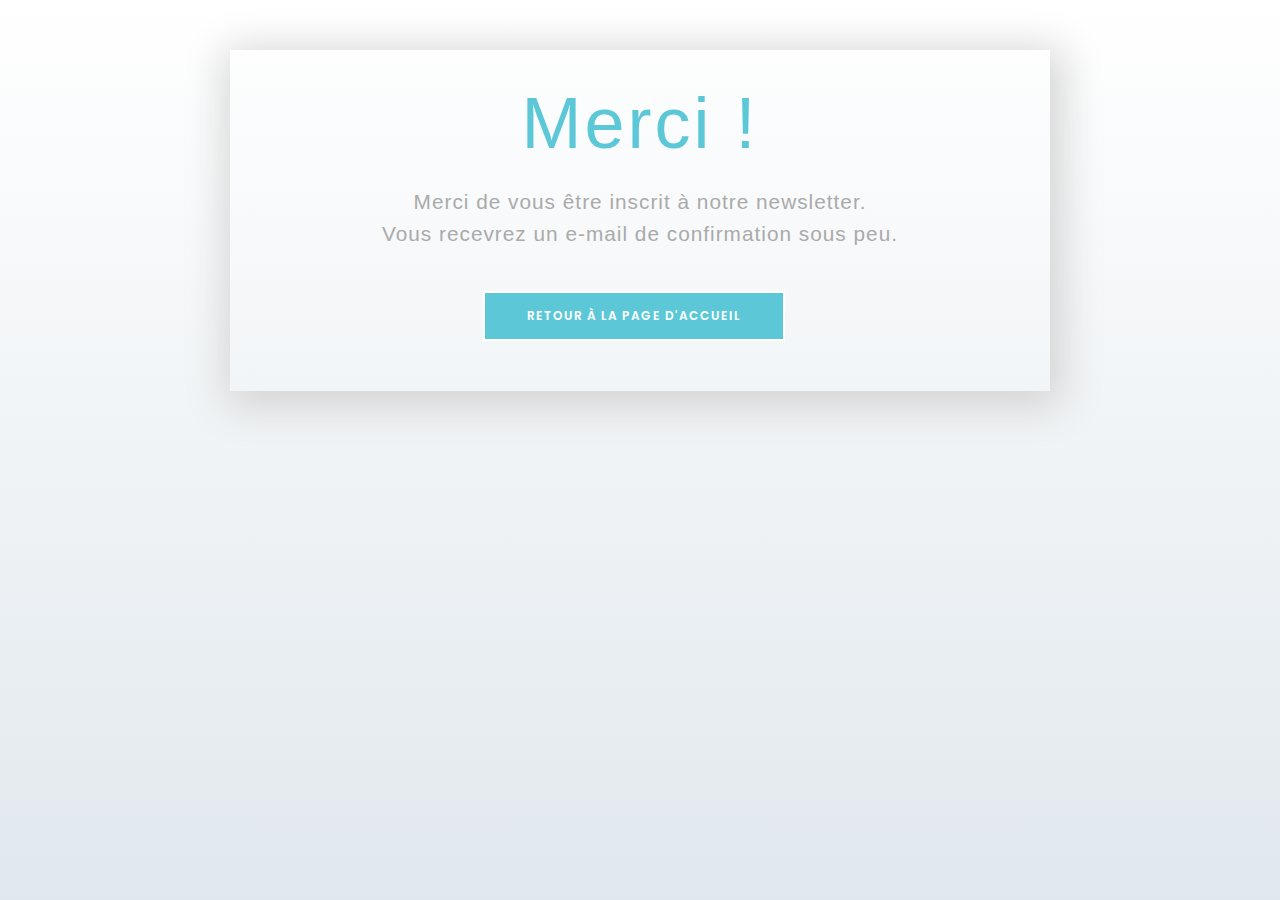
<file: thanks.html>
<!DOCTYPE html>
<html lang="en">
    <head>
        <meta charset="utf-8" />
        <title>TechnoIA</title>
        <meta content="width=device-width, initial-scale=1.0" name="viewport" />
        <meta content="Construction Company Website Template" name="keywords" />
        <meta
            content="Construction Company Website Template"
            name="description"
        />

        <!-- Favicon -->
        <link href="img/favicon.ico" rel="icon" />

        <!-- Google Font -->
        <link
            href="https://fonts.googleapis.com/css2?family=Poppins:wght@100;200;300;400;500;600;700;800;900&display=swap"
            rel="stylesheet"
        />

        <!-- CSS Libraries -->
        <link
            href="https://stackpath.bootstrapcdn.com/bootstrap/4.4.1/css/bootstrap.min.css"
            rel="stylesheet"
        />
        <link
            href="https://cdnjs.cloudflare.com/ajax/libs/font-awesome/5.10.0/css/all.min.css"
            rel="stylesheet"
        />
        <link href="lib/flaticon/font/flaticon.css" rel="stylesheet" />
        <link href="lib/animate/animate.min.css" rel="stylesheet" />
        <link
            href="lib/owlcarousel/assets/owl.carousel.min.css"
            rel="stylesheet"
        />
        <link href="lib/lightbox/css/lightbox.min.css" rel="stylesheet" />
        <link href="lib/slick/slick.css" rel="stylesheet" />
        <link href="lib/slick/slick-theme.css" rel="stylesheet" />

        <!-- Template Stylesheet -->
        <link href="css/style.css" rel="stylesheet" />
        <link href="css/thanks.css" rel="stylesheet" />
    </head>
    <body>
        <div class="content">
            <div class="wrapper-1">
                <div class="wrapper-2">
                    <h1>Merci !</h1>
                    <p>Merci de vous être inscrit à notre newsletter.</p>
                    <p>Vous recevrez un e-mail de confirmation sous peu.</p>
                    <a href="index.html">
                        <button class="go-home">
                            Retour à la page d'accueil
                        </button>
                    </a>
                </div>
            </div>
        </div>
    </body>
</html>
</file>
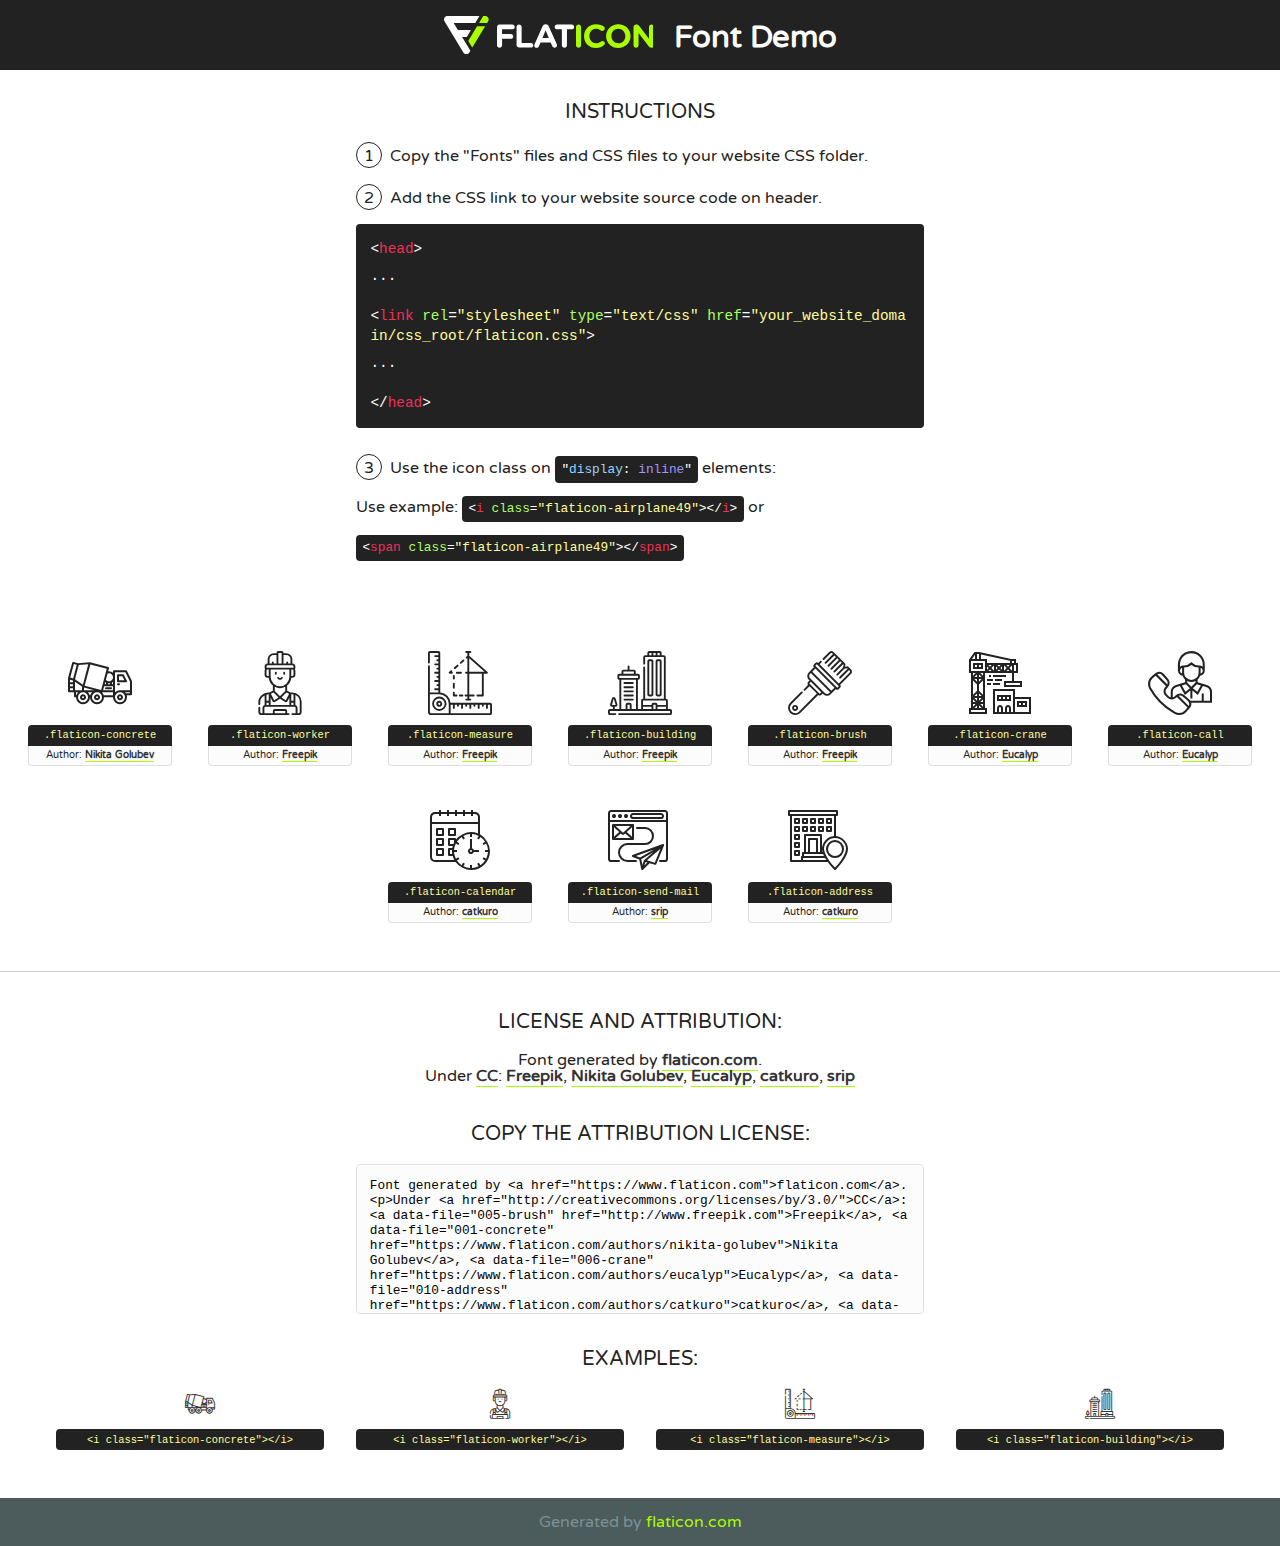
<file: lib/flaticon/font/flaticon.html>
<!DOCTYPE html>
<!--
  Flaticon icon font: Flaticon
  Creation date: 23/08/2020 07:24
-->
<html>
<!DOCTYPE html>
<html>

<head>
    <title>Flaticon WebFont</title>
    <link href="http://fonts.googleapis.com/css?family=Varela+Round" rel="stylesheet" type="text/css" />
    <link rel="stylesheet" type="text/css" href="flaticon.css">
    <meta charset="UTF-8">
    <style>
    html, body, div, span, applet, object, iframe,
    h1, h2, h3, h4, h5, h6, p, blockquote, pre,
    a, abbr, acronym, address, big, cite, code,
    del, dfn, em, img, ins, kbd, q, s, samp,
    small, strike, strong, sub, sup, tt, var,
    b, u, i, center,
    dl, dt, dd, ol, ul, li,
    fieldset, form, label, legend,
    table, caption, tbody, tfoot, thead, tr, th, td,
    article, aside, canvas, details, embed, 
    figure, figcaption, footer, header, hgroup, 
    menu, nav, output, ruby, section, summary,
    time, mark, audio, video {
        margin: 0;
        padding: 0;
        border: 0;
        font-size: 100%;
        font: inherit;
        vertical-align: baseline;
    }
    /* HTML5 display-role reset for older browsers */
    article, aside, details, figcaption, figure, 
    footer, header, hgroup, menu, nav, section {
        display: block;
    }
    body {
        line-height: 1;
    }
    ol, ul {
        list-style: none;
    }
    blockquote, q {
        quotes: none;
    }
    blockquote:before, blockquote:after,
    q:before, q:after {
        content: '';
        content: none;
    }
    table {
        border-collapse: collapse;
        border-spacing: 0;
    }
    body {
        font-family: 'Varela Round', Helvetica, Arial, sans-serif;
        font-size: 16px;
        color: #222;
    }
    a {
        color: #333;
        border-bottom: 1px solid #a9fd00;
        font-weight: bold;
        text-decoration: none;
    }
    * {
        -moz-box-sizing: border-box;
        -webkit-box-sizing: border-box;
        box-sizing: border-box;
        margin: 0;
        padding: 0;
    }
    [class^="flaticon-"]:before, [class*=" flaticon-"]:before, [class^="flaticon-"]:after, [class*=" flaticon-"]:after {
        font-family: Flaticon;
        font-size: 30px;
        font-style: normal;
        margin-left: 20px;
        color: #333;
    }
    .wrapper {
        max-width: 600px;
        margin: auto;
        padding: 0 1em;
    }
    .title {
        font-size: 1.25em;
        text-align: center;
        margin-bottom: 1em;
        text-transform: uppercase;
    }
    header {
        text-align: center;
        background-color: #222;
        color: #fff;
        padding: 1em;
    }
    header .logo {
        width: 210px;
        height: 38px;
        display: inline-block;
        vertical-align: middle;
        margin-right: 1em;
        border: none;
    }
    header strong {
        font-size: 1.95em;
        font-weight: bold;
        vertical-align: middle;
        margin-top: 5px;
        display: inline-block;
    }
    .demo {
        margin: 2em auto;
        line-height: 1.25em;
    }
    .demo ul li {
        margin-bottom: 1em;
    }
    .demo ul li .num {
        color: #222;
        border-radius: 20px;
        display: inline-block;
        width: 26px;
        padding: 3px;
        height: 26px;
        text-align: center;
        margin-right: 0.5em;
        border: 1px solid #222;
    }
    .demo ul li code {
        background-color: #222;
        border-radius: 4px;
        padding: 0.25em 0.5em;
        display: inline-block;
        color: #fff;
        font-family: Consolas,Monaco,Lucida Console,Liberation Mono,DejaVu Sans Mono,Bitstream Vera Sans Mono,Courier New, monospace;
        font-weight: lighter;
        margin-top: 1em;
        font-size: 0.8em;
        word-break: break-all;
    }
    .demo ul li code.big {
        padding: 1em;
        font-size: 0.9em;
    }
    .demo ul li code .red {
        color: #EF3159;
    }
    .demo ul li code .green {
        color: #ACFF65;
    }
    .demo ul li code .yellow {
        color: #FFFF99;
    }
    .demo ul li code .blue {
        color: #99D3FF;
    }
    .demo ul li code .purple {
        color: #A295FF;
    }
    .demo ul li code .dots {
        margin-top: 0.5em;
        display: block;
    }
    #glyphs {
        border-bottom: 1px solid #ccc;
        padding: 2em 0;
        text-align: center;
    }
    .glyph {
        display: inline-block;
        width: 9em;
        margin: 1em;
        text-align: center;
        vertical-align: top;
        background: #FFF;
    }
    .glyph .glyph-icon {
        padding: 10px;
        display: block;
        font-family:"Flaticon";
        font-size: 64px;
        line-height: 1;
    }
    .glyph .glyph-icon:before {
        font-size: 64px;
        color: #222;
        margin-left: 0;
    }
    .class-name {
        font-size: 0.65em;
        background-color: #222;
        color: #fff;
        border-radius: 4px 4px 0 0;
        padding: 0.5em;
        color: #FFFF99;
        font-family: Consolas,Monaco,Lucida Console,Liberation Mono,DejaVu Sans Mono,Bitstream Vera Sans Mono,Courier New, monospace;
    }
    .author-name {
        font-size: 0.6em;
        background-color: #fcfcfd;
        border: 1px solid #DEDEE4;
        border-top: 0;
        border-radius: 0 0 4px 4px;
        padding: 0.5em;
    }
    .class-name:last-child {
        font-size: 10px;
        color:#888;
    }
    .class-name:last-child a {
        font-size: 10px;
        color:#555;
    }
    .class-name:last-child a:hover {
        color:#a9fd00;
    }
    .glyph > input {
        display: block;
        width: 100px;
        margin: 5px auto;
        text-align: center;
        font-size: 12px;
        cursor: text;
    }
    .glyph > input.icon-input {
        font-family:"Flaticon";
        font-size: 16px;
        margin-bottom: 10px;
    }
    .attribution .title {
        margin-top: 2em;
    }
    .attribution textarea {
        background-color: #fcfcfd;
        padding: 1em;
        border: none;
        box-shadow: none;
        border: 1px solid #DEDEE4;
        border-radius: 4px;
        resize: none;
        width: 100%;
        height: 150px;
        font-size: 0.8em;
        font-family: Consolas,Monaco,Lucida Console,Liberation Mono,DejaVu Sans Mono,Bitstream Vera Sans Mono,Courier New, monospace;
        -webkit-appearance: none;
    }
    .iconsuse {
        margin: 2em auto;
        text-align: center;
        max-width: 1200px;
    }
    .iconsuse:after {
        content: '';
        display: table;
        clear: both;
    }
    .iconsuse .image {
        float: left;
        width: 25%;
        padding: 0 1em;
    }
    .iconsuse .image p {
        margin-bottom: 1em;
    }
    .iconsuse .image span {
        display: block;
        font-size: 0.65em;
        background-color: #222;
        color: #fff;
        border-radius: 4px;
        padding: 0.5em;
        color: #FFFF99;
        margin-top: 1em;
        font-family: Consolas,Monaco,Lucida Console,Liberation Mono,DejaVu Sans Mono,Bitstream Vera Sans Mono,Courier New, monospace;
    }
    #footer {
        text-align: center;
        background-color: #4C5B5C;
        color: #7c9192;
        padding: 1em;
    }
    #footer a {
        border: none;
        color: #a9fd00;
        font-weight: normal;
    }
    @media (max-width: 960px) {
        .iconsuse .image {
            width: 50%;
        }
    }
    @media (max-width: 560px) {
        .iconsuse .image {
            width: 100%;
        }
    }
    </style>
</head>

<body class="characters-off">

    <header>
        <a href="https://www.flaticon.com" target="_blank" class="logo">
            <svg version="1.1" xmlns="http://www.w3.org/2000/svg" xmlns:xlink="http://www.w3.org/1999/xlink" xmlns:a="http://ns.adobe.com/AdobeSVGViewerExtensions/3.0/" viewBox="0 0 560.875 102.036" enable-background="new 0 0 560.875 102.036" xml:space="preserve">
                <defs>
                </defs>
                <g>
                    <g class="letters">
                        <path fill="#ffffff" d="M141.596,29.675c0-3.777,2.985-6.767,6.764-6.767h34.438c3.426,0,6.15,2.728,6.15,6.15
                        c0,3.43-2.724,6.149-6.15,6.149h-27.674v13.091h23.719c3.429,0,6.151,2.724,6.151,6.15c0,3.43-2.723,6.149-6.151,6.149h-23.719
                        v17.574c0,3.773-2.986,6.761-6.764,6.761c-3.779,0-6.764-2.989-6.764-6.761V29.675z"></path>
                        <path fill="#ffffff" d="M193.844,29.149c0-3.781,2.985-6.767,6.764-6.767c3.776,0,6.763,2.985,6.763,6.767v42.957h25.039
                        c3.426,0,6.149,2.726,6.149,6.153c0,3.425-2.723,6.15-6.149,6.15h-31.802c-3.779,0-6.764-2.986-6.764-6.768V29.149z"></path>
                        <path fill="#ffffff" d="M241.891,75.71l21.438-48.407c1.492-3.341,4.215-5.357,7.906-5.357h0.792
                        c3.686,0,6.323,2.017,7.815,5.357l21.439,48.407c0.436,0.967,0.701,1.845,0.701,2.723c0,3.602-2.809,6.501-6.414,6.501
                        c-3.161,0-5.269-1.845-6.499-4.655l-4.132-9.661h-27.059l-4.301,10.102c-1.144,2.631-3.426,4.214-6.237,4.214
                        c-3.517,0-6.24-2.81-6.24-6.325C241.1,77.64,241.451,76.677,241.891,75.71z M279.932,58.666l-8.521-20.297l-8.526,20.297H279.932
                        z"></path>
                        <path fill="#ffffff" d="M314.864,35.387H301.86c-3.429,0-6.239-2.813-6.239-6.238c0-3.429,2.811-6.24,6.239-6.24h39.533
                        c3.426,0,6.237,2.811,6.237,6.24c0,3.425-2.811,6.238-6.237,6.238h-13.001v42.785c0,3.773-2.99,6.761-6.764,6.761
                        c-3.779,0-6.764-2.989-6.764-6.761V35.387z"></path>
                        <path fill="#A9FD00" d="M352.615,29.149c0-3.781,2.985-6.767,6.767-6.767c3.774,0,6.761,2.985,6.761,6.767v49.024
                        c0,3.773-2.987,6.761-6.761,6.761c-3.781,0-6.767-2.989-6.767-6.761V29.149z"></path>
                        <path fill="#A9FD00" d="M374.132,53.836v-0.179c0-17.481,13.178-31.801,32.065-31.801c9.22,0,15.459,2.458,20.557,6.238
                        c1.402,1.054,2.637,2.985,2.637,5.357c0,3.692-2.985,6.59-6.681,6.59c-1.845,0-3.071-0.702-4.044-1.319
                        c-3.776-2.813-7.729-4.393-12.562-4.393c-10.364,0-17.831,8.611-17.831,19.154v0.173c0,10.542,7.291,19.329,17.831,19.329
                        c5.715,0,9.492-1.756,13.359-4.834c1.049-0.874,2.458-1.491,4.039-1.491c3.429,0,6.325,2.813,6.325,6.236
                        c0,2.106-1.056,3.78-2.282,4.834c-5.539,4.834-12.036,7.733-21.878,7.733C387.572,85.464,374.132,71.493,374.132,53.836z"></path>
                        <path fill="#A9FD00" d="M433.009,53.836v-0.179c0-17.481,13.79-31.801,32.766-31.801c18.981,0,32.592,14.143,32.592,31.628v0.173
                        c0,17.483-13.785,31.807-32.769,31.807C446.625,85.464,433.009,71.32,433.009,53.836z M484.224,53.836v-0.179
                        c0-10.539-7.725-19.326-18.626-19.326c-10.893,0-18.449,8.611-18.449,19.154v0.173c0,10.542,7.73,19.329,18.626,19.329
                        C476.676,72.986,484.224,64.378,484.224,53.836z"></path>
                        <path fill="#A9FD00" d="M506.233,29.321c0-3.774,2.99-6.763,6.767-6.763h1.401c3.252,0,5.183,1.583,7.029,3.953l26.093,34.265
                        V29.059c0-3.692,2.99-6.677,6.681-6.677c3.683,0,6.671,2.985,6.671,6.677v48.934c0,3.78-2.987,6.765-6.764,6.765h-0.436
                        c-3.257,0-5.188-1.581-7.034-3.953l-27.056-35.492v32.944c0,3.687-2.985,6.676-6.678,6.676c-3.683,0-6.673-2.989-6.673-6.676
                        V29.321z"></path>
                    </g>
                    <g class="insignia">
                        <path fill="#ffffff" d="M48.372,56.137h12.517l11.156-18.537H37.186L25.688,18.539h57.825L94.668,0H9.271
                        C5.925,0,2.842,1.801,1.198,4.716c-1.644,2.907-1.593,6.482,0.134,9.343l50.38,83.501c1.678,2.781,4.689,4.476,7.938,4.476
                        c3.246,0,6.257-1.695,7.935-4.476l2.898-4.804L48.372,56.137z"></path>
                        <g class="i">
                            <path fill="#A9FD00" d="M93.575,18.539h0.031v0.004l21.652,0.004l2.705-4.488c1.727-2.861,1.778-6.436,0.133-9.343
                            C116.454,1.801,113.371,0,110.026,0h-5.294L93.575,18.539z"></path>
                            <polygon fill="#A9FD00" points="88.291,27.356 64.725,66.486 75.519,84.404 109.942,27.356"></polygon>
                        </g>
                    </g>
                </g>
            </svg>
        </a>
        <strong>Font Demo</strong>
    </header>


    <section class="demo wrapper">

        <p class="title">Instructions</p>

        <ul>
            <li>
                <span class="num">1</span>Copy the "Fonts" files and CSS files to your website CSS folder.
            </li>
            <li>
                <span class="num">2</span>Add the CSS link to your website source code on header.
                <code class="big">
                    &lt;<span class="red">head</span>&gt;
                    <br/><span class="dots">...</span>
                    <br/>&lt;<span class="red">link</span> <span class="green">rel</span>=<span class="yellow">"stylesheet"</span> <span class="green">type</span>=<span class="yellow">"text/css"</span> <span class="green">href</span>=<span class="yellow">"your_website_domain/css_root/flaticon.css"</span>&gt;
                    <br/><span class="dots">...</span>
                    <br/>&lt;/<span class="red">head</span>&gt;
                </code>
            </li>

            <li>
                <p>
                    <span class="num">3</span>Use the icon class on <code>"<span class="blue">display</span>:<span class="purple"> inline</span>"</code> elements:
                    <br />
                    Use example: <code>&lt;<span class="red">i</span> <span class="green">class</span>=<span class="yellow">&quot;flaticon-airplane49&quot;</span>&gt;&lt;/<span class="red">i</span>&gt;</code> or <code>&lt;<span class="red">span</span> <span class="green">class</span>=<span class="yellow">&quot;flaticon-airplane49&quot;</span>&gt;&lt;/<span class="red">span</span>&gt;</code>
            </li>
        </ul>

    </section>




   <section id="glyphs">          
    
      
        <div class="glyph"><div class="glyph-icon flaticon-concrete"></div>
            <div class="class-name">.flaticon-concrete</div>
            <div class="author-name">Author: <a data-file="001-concrete" href="https://www.flaticon.com/authors/nikita-golubev">Nikita Golubev</a> </div> 
        </div>        
        
        <div class="glyph"><div class="glyph-icon flaticon-worker"></div>
            <div class="class-name">.flaticon-worker</div>
            <div class="author-name">Author: <a data-file="002-worker" href="http://www.freepik.com">Freepik</a> </div> 
        </div>        
        
        <div class="glyph"><div class="glyph-icon flaticon-measure"></div>
            <div class="class-name">.flaticon-measure</div>
            <div class="author-name">Author: <a data-file="003-measure" href="http://www.freepik.com">Freepik</a> </div> 
        </div>        
        
        <div class="glyph"><div class="glyph-icon flaticon-building"></div>
            <div class="class-name">.flaticon-building</div>
            <div class="author-name">Author: <a data-file="004-building" href="http://www.freepik.com">Freepik</a> </div> 
        </div>        
        
        <div class="glyph"><div class="glyph-icon flaticon-brush"></div>
            <div class="class-name">.flaticon-brush</div>
            <div class="author-name">Author: <a data-file="005-brush" href="http://www.freepik.com">Freepik</a> </div> 
        </div>        
        
        <div class="glyph"><div class="glyph-icon flaticon-crane"></div>
            <div class="class-name">.flaticon-crane</div>
            <div class="author-name">Author: <a data-file="006-crane" href="https://www.flaticon.com/authors/eucalyp">Eucalyp</a> </div> 
        </div>        
        
        <div class="glyph"><div class="glyph-icon flaticon-call"></div>
            <div class="class-name">.flaticon-call</div>
            <div class="author-name">Author: <a data-file="007-call" href="https://www.flaticon.com/authors/eucalyp">Eucalyp</a> </div> 
        </div>        
        
        <div class="glyph"><div class="glyph-icon flaticon-calendar"></div>
            <div class="class-name">.flaticon-calendar</div>
            <div class="author-name">Author: <a data-file="008-calendar" href="https://www.flaticon.com/authors/catkuro">catkuro</a> </div> 
        </div>        
        
        <div class="glyph"><div class="glyph-icon flaticon-send-mail"></div>
            <div class="class-name">.flaticon-send-mail</div>
            <div class="author-name">Author: <a data-file="009-send-mail" href="https://www.flaticon.com/authors/srip">srip</a> </div> 
        </div>        
        
        <div class="glyph"><div class="glyph-icon flaticon-address"></div>
            <div class="class-name">.flaticon-address</div>
            <div class="author-name">Author: <a data-file="010-address" href="https://www.flaticon.com/authors/catkuro">catkuro</a> </div> 
        </div>        
        

    </section>



    <section class="attribution wrapper"   style="text-align:center;">

      <div class="title">License and attribution:</div><div class="attrDiv">Font generated by <a href="https://www.flaticon.com">flaticon.com</a>. <div><p>Under <a href="http://creativecommons.org/licenses/by/3.0/">CC</a>: <a data-file="005-brush" href="http://www.freepik.com">Freepik</a>, <a data-file="001-concrete" href="https://www.flaticon.com/authors/nikita-golubev">Nikita Golubev</a>, <a data-file="006-crane" href="https://www.flaticon.com/authors/eucalyp">Eucalyp</a>, <a data-file="010-address" href="https://www.flaticon.com/authors/catkuro">catkuro</a>, <a data-file="009-send-mail" href="https://www.flaticon.com/authors/srip">srip</a></p>  </div>
      </div>
      <div class="title">Copy the Attribution License:</div>

    <textarea onclick="this.focus();this.select();">Font generated by &lt;a href=&quot;https://www.flaticon.com&quot;&gt;flaticon.com&lt;/a&gt;. <p>Under <a href="http://creativecommons.org/licenses/by/3.0/">CC</a>: <a data-file="005-brush" href="http://www.freepik.com">Freepik</a>, <a data-file="001-concrete" href="https://www.flaticon.com/authors/nikita-golubev">Nikita Golubev</a>, <a data-file="006-crane" href="https://www.flaticon.com/authors/eucalyp">Eucalyp</a>, <a data-file="010-address" href="https://www.flaticon.com/authors/catkuro">catkuro</a>, <a data-file="009-send-mail" href="https://www.flaticon.com/authors/srip">srip</a></p>  
     </textarea>

    </section>

    <section class="iconsuse">

          <div class="title">Examples:</div>            
             
            <div class="image">
                <p>
                    <i class="glyph-icon flaticon-concrete"></i> 
                    <span>&lt;i class=&quot;flaticon-concrete&quot;&gt;&lt;/i&gt;</span>
                </p>
            </div>
            
            <div class="image">
                <p>
                    <i class="glyph-icon flaticon-worker"></i> 
                    <span>&lt;i class=&quot;flaticon-worker&quot;&gt;&lt;/i&gt;</span>
                </p>
            </div>
            
            <div class="image">
                <p>
                    <i class="glyph-icon flaticon-measure"></i> 
                    <span>&lt;i class=&quot;flaticon-measure&quot;&gt;&lt;/i&gt;</span>
                </p>
            </div>
            
            <div class="image">
                <p>
                    <i class="glyph-icon flaticon-building"></i> 
                    <span>&lt;i class=&quot;flaticon-building&quot;&gt;&lt;/i&gt;</span>
                </p>
            </div>
                       
        </div>
                            
    </section>

<div id="footer">
    <div>Generated by <a href="https://www.flaticon.com">flaticon.com</a>
    </div>
</div>



</body>
</html>
</file>
<file: lib/flaticon/font/flaticon.css>
/*
  	Flaticon icon font: Flaticon
  	Creation date: 23/08/2020 07:24
  	*/

@font-face {
  font-family: "Flaticon";
  src: url("./Flaticon.eot");
  src: url("./Flaticon.eot?#iefix") format("embedded-opentype"),
       url("./Flaticon.woff2") format("woff2"),
       url("./Flaticon.woff") format("woff"),
       url("./Flaticon.ttf") format("truetype"),
       url("./Flaticon.svg#Flaticon") format("svg");
  font-weight: normal;
  font-style: normal;
}

@media screen and (-webkit-min-device-pixel-ratio:0) {
  @font-face {
    font-family: "Flaticon";
    src: url("./Flaticon.svg#Flaticon") format("svg");
  }
}

[class^="flaticon-"]:before, [class*=" flaticon-"]:before,
[class^="flaticon-"]:after, [class*=" flaticon-"]:after {   
  font-family: Flaticon;
        font-size: 20px;
font-style: normal;
margin-left: 20px;
}

.flaticon-concrete:before { content: "\f100"; }
.flaticon-worker:before { content: "\f101"; }
.flaticon-measure:before { content: "\f102"; }
.flaticon-building:before { content: "\f103"; }
.flaticon-brush:before { content: "\f104"; }
.flaticon-crane:before { content: "\f105"; }
.flaticon-call:before { content: "\f106"; }
.flaticon-calendar:before { content: "\f107"; }
.flaticon-send-mail:before { content: "\f108"; }
.flaticon-address:before { content: "\f109"; }
</file>
<file: css/style.css>
/*******************************/
/********* General CSS *********/
/*******************************/
body {
    color: #666666;
    background: #dddddd;
    font-family: 'Poppins', sans-serif;
    font-weight: 400;
}

h1,
h2,
h3,
h4,
h5,
h6 {
    color: #030f27;
}

a {
    color: #666666;
    transition: 0.3s;
}

a:hover,
a:active,
a:focus {
    color: #5cc8d7ff;
    outline: none;
    text-decoration: none;
}

.btn:focus {
    box-shadow: none;
}

.back-to-top {
    position: fixed;
    display: none;
    background: #5cc8d7ff;
    color: #121518;
    width: 44px;
    height: 44px;
    text-align: center;
    line-height: 1;
    font-size: 22px;
    right: 15px;
    bottom: 15px;
    transition: background 0.5s;
    z-index: 9;
}

.back-to-top:hover {
    color: #5cc8d7ff;
    background: #121518;
}

.back-to-top i {
    padding-top: 10px;
}

.btn {
    transition: 0.3s;
}

/**********************************/
/********** Top Bar CSS ***********/
/**********************************/
.top-bar {
    position: relative;
    height: 90px;
    background: #5cc8d7ff;
}

.top-bar .logo {
    padding: 15px 0;
    text-align: left;
    overflow: hidden;
}

.top-bar .logo h1 {
    margin: 0;
    color: #030f27;
    font-size: 50px;
    line-height: 60px;
    font-weight: 700;
}

.top-bar .logo img {
    max-width: 100%;
    max-height: 60px;
}

.top-bar .top-bar-item {
    display: flex;
    align-items: center;
    justify-content: flex-end;
}

.top-bar .top-bar-icon {
    width: 40px;
    display: flex;
    align-items: center;
    justify-content: center;
}

.top-bar .top-bar-icon [class^='flaticon-']::before {
    margin: 0;
    color: #030f27;
    font-size: 40px;
}

.top-bar .top-bar-text {
    padding-left: 15px;
}

.top-bar .top-bar-text h3 {
    margin: 0 0 5px 0;
    color: #030f27;
    font-size: 16px;
    font-weight: 400;
}

.top-bar .top-bar-text p {
    margin: 0;
    color: #030f27;
    font-size: 13px;
    font-weight: 400;
}

@media (min-width: 992px) {
    .top-bar {
        padding: 0 60px;
    }
}

@media (max-width: 991.98px) {
    .top-bar .logo {
        text-align: center;
    }
}

/**********************************/
/*********** Nav Bar CSS **********/
/**********************************/
.nav-bar {
    position: relative;
    background: #5cc8d7ff;
    transition: 0.3s;
}

.nav-bar .container-fluid {
    padding: 0;
}

.nav-bar.nav-sticky {
    position: fixed;
    top: 0;
    width: 100%;
    box-shadow: 0 2px 5px rgba(0, 0, 0, 0.3);
    z-index: 999;
}

.nav-bar .navbar {
    height: 100%;
    background: #030f27 !important;
}

.navbar-dark .navbar-nav .nav-link,
.navbar-dark .navbar-nav .nav-link:focus,
.navbar-dark .navbar-nav .nav-link:hover,
.navbar-dark .navbar-nav .nav-link.active {
    padding: 10px 10px 8px 10px;
    color: #ffffff;
}

.navbar-dark .navbar-nav .nav-link:hover,
.navbar-dark .navbar-nav .nav-link.active {
    color: #5cc8d7ff;
    transition: none;
}

.nav-bar .dropdown-menu {
    margin-top: 0;
    border: 0;
    border-radius: 0;
    background: #f8f9fa;
}

.nav-bar .btn {
    color: #ffffff;
    border: 2px solid #ffffff;
    border-radius: 0;
}

.nav-bar .btn:hover {
    color: #030f27;
    background: #5cc8d7ff;
    border-color: #5cc8d7ff;
}

@media (min-width: 992px) {
    .nav-bar {
        padding: 0 75px;
    }

    .nav-bar.nav-sticky {
        padding: 0;
    }

    .nav-bar .navbar {
        padding: 20px;
    }

    .nav-bar .navbar-brand {
        display: none;
    }

    .nav-bar a.nav-link {
        padding: 8px 15px;
        font-size: 15px;
        text-transform: uppercase;
    }
}

@media (max-width: 991.98px) {
    .nav-bar .navbar {
        padding: 15px;
    }

    .nav-bar a.nav-link {
        padding: 5px;
    }

    .nav-bar .dropdown-menu {
        box-shadow: none;
    }

    .nav-bar .btn {
        display: none;
    }
}

/*******************************/
/******** Carousel CSS *********/
/*******************************/
.carousel {
    position: relative;
    width: 100%;
    height: calc(100vh - 170px);
    min-height: 400px;
    margin: 0 auto;
    text-align: center;
    overflow: hidden;
}

.carousel .carousel-inner,
.carousel .carousel-item {
    position: relative;
    width: 100%;
    height: 100%;
}

.carousel .carousel-item img {
    width: 100%;
    height: 100%;
    object-fit: cover;
}

.carousel .carousel-item::after {
    position: absolute;
    content: '';
    width: 100%;
    height: 100%;
    top: 0;
    left: 0;
    background: rgba(0, 0, 0, 0.3);
    z-index: 1;
}

.carousel .carousel-caption {
    position: absolute;
    top: 0;
    bottom: 0;
    display: flex;
    align-items: center;
    justify-content: center;
    flex-direction: column;
    height: calc(100vh - 170px);
    min-height: 400px;
}

.carousel .carousel-caption p {
    color: #ffffff;
    font-size: 30px;
    margin-bottom: 15px;
    letter-spacing: 1px;
}

.carousel .carousel-caption h1 {
    color: #ffffff;
    font-size: 60px;
    font-weight: 700;
    margin-bottom: 35px;
}

.carousel .carousel-caption .btn {
    padding: 15px 35px;
    font-size: 18px;
    font-weight: 500;
    letter-spacing: 1px;
    text-transform: uppercase;
    color: #ffffff;
    background: transparent;
    border: 2px solid #ffffff;
    border-radius: 0;
    transition: 0.3s;
}

.carousel .carousel-caption .btn:hover {
    color: #030f27;
    background: #5cc8d7ff;
    border-color: #5cc8d7ff;
}

@media (max-width: 767.98px) {
    .carousel .carousel-caption h1 {
        font-size: 40px;
        font-weight: 700;
    }

    .carousel .carousel-caption p {
        font-size: 20px;
    }

    .carousel .carousel-caption .btn {
        padding: 12px 30px;
        font-size: 18px;
        font-weight: 500;
        letter-spacing: 0;
    }
}

@media (max-width: 575.98px) {
    .carousel .carousel-caption h1 {
        font-size: 30px;
        font-weight: 500;
    }

    .carousel .carousel-caption p {
        font-size: 16px;
    }

    .carousel .carousel-caption .btn {
        padding: 10px 25px;
        font-size: 16px;
        font-weight: 400;
        letter-spacing: 0;
    }
}

.carousel .animated {
    -webkit-animation-duration: 1.5s;
    animation-duration: 1.5s;
}

/*******************************/
/******* Page Header CSS *******/
/*******************************/
.page-header {
    position: relative;
    margin-bottom: 45px;
    padding: 90px 0;
    text-align: center;
    background: #5cc8d7ff;
}

.page-header h2 {
    position: relative;
    color: #030f27;
    font-size: 60px;
    font-weight: 700;
    margin-bottom: 20px;
    padding-bottom: 5px;
}

.page-header h2::after {
    position: absolute;
    content: '';
    width: 100px;
    height: 2px;
    left: calc(50% - 50px);
    bottom: 0;
    background: #030f27;
}

.page-header a {
    position: relative;
    padding: 0 12px;
    font-size: 22px;
    color: #030f27;
}

.page-header a:hover {
    color: #ffffff;
}

.page-header a::after {
    position: absolute;
    content: '/';
    width: 8px;
    height: 8px;
    top: -2px;
    right: -7px;
    text-align: center;
    color: #121518;
}

.page-header a:last-child::after {
    display: none;
}

@media (max-width: 991.98px) {
    .page-header {
        padding: 60px 0;
    }

    .page-header h2 {
        font-size: 45px;
    }

    .page-header a {
        font-size: 20px;
    }
}

@media (max-width: 767.98px) {
    .page-header {
        padding: 45px 0;
    }

    .page-header h2 {
        font-size: 35px;
    }

    .page-header a {
        font-size: 18px;
    }
}

/*******************************/
/******* Section Header ********/
/*******************************/
.section-header {
    position: relative;
    width: 100%;
    margin-bottom: 45px;
}

.section-header p {
    color: #5cc8d7ff;
    font-size: 18px;
    font-weight: 600;
    margin-bottom: 5px;
}

.section-header h2 {
    margin: 0;
    position: relative;
    font-size: 50px;
    font-weight: 700;
}

@media (max-width: 767.98px) {
    .section-header h2 {
        font-size: 30px;
    }
}

/*******************************/
/********* Feature CSS *********/
/*******************************/
.feature {
    position: relative;
    margin-bottom: 45px;
}

.feature .col-md-12 {
    background: #030f27;
}

.feature .col-md-12:nth-child(2n) {
    color: #030f27;
    background: #5cc8d7ff;
}

.feature .feature-item {
    min-height: 560px;
    padding: 30px;
    display: flex;
    align-items: center;
    justify-content: flex-start;
    flex-direction: column;
}

@media (max-width: 992px) {
    .feature .feature-item {
        padding: 30px;
        height: 100%;

        h3 {
            margin-top: 20px;
        }
    }
}

.feature .feature-icon {
    position: relative;
    width: 60px;
    display: flex;
    align-items: center;
    justify-content: center;
}

.feature .feature-icon::before {
    position: absolute;
    content: '';
    width: 80px;
    height: 80px;
    top: -20px;
    left: -10px;
    border: 2px dotted #ffffff;
    border-radius: 60px;
    z-index: 1;
}

.feature .feature-icon::after {
    position: absolute;
    content: '';
    width: 79px;
    height: 79px;
    top: -18px;
    left: -9px;
    background: #030f27;
    border-radius: 60px;
    z-index: 2;
}

.feature .col-md-12:nth-child(2n) .feature-icon::after {
    background: #5cc8d7ff;
}

.feature .feature-icon [class^='flaticon-']::before {
    position: relative;
    margin: 0;
    color: #5cc8d7ff;
    font-size: 60px;
    line-height: 60px;
    z-index: 3;
}

.feature .feature-text {
    padding-left: 30px;
}

.feature .feature-text h3 {
    margin: 0 0 10px 0;
    color: #5cc8d7ff;
    font-size: 25px;
    font-weight: 600;
}

.feature .feature-text p {
    margin: 0;
    color: #5cc8d7ff;
    font-size: 18px;
    font-weight: 400;
}

.feature .col-md-12:nth-child(2n) [class^='flaticon-']::before,
.feature .col-md-12:nth-child(2n) h3,
.feature .col-md-12:nth-child(2n) p {
    color: #030f27;
}

/*******************************/
/********** About CSS **********/
/*******************************/
.about {
    position: relative;
    width: 100%;
    padding: 45px 0;
}

.about .section-header {
    margin-bottom: 30px;
}

.about .about-img {
    position: relative;
    height: 100%;
}

.about .about-img img {
    width: 100%;
    height: 100%;
    object-fit: cover;
}

.about .about-text p {
    font-size: 16px;
}

.about .about-text a.btn {
    position: relative;
    margin-top: 15px;
    padding: 15px 35px;
    font-size: 16px;
    font-weight: 500;
    letter-spacing: 1px;
    color: #030f27;
    border-radius: 0;
    background: #5cc8d7ff;
    transition: 0.3s;
}

.about .about-text a.btn:hover {
    color: #5cc8d7ff;
    background: #030f27;
}

@media (max-width: 767.98px) {
    .about .about-img {
        margin-bottom: 30px;
        height: auto;
    }
}

/*******************************/
/********** Fact CSS ***********/
/*******************************/
.fact {
    position: relative;
    width: 100%;
    padding: 45px 0;
}

.fact .col-6 {
    display: flex;
    align-items: flex-start;
}

.fact .fact-icon {
    position: relative;
    margin: 7px 15px 0 15px;
    width: 60px;
    display: flex;
    align-items: center;
    justify-content: center;
}

.fact .fact-icon [class^='flaticon-']::before {
    margin: 0;
    font-size: 60px;
    line-height: 60px;
    background-image: linear-gradient(#ffffff, #5cc8d7ff);
    -webkit-background-clip: text;
    -webkit-text-fill-color: transparent;
}

.fact .fact-right .fact-icon [class^='flaticon-']::before {
    background-image: linear-gradient(#ffffff, #030f27);
}

.fact .fact-left,
.fact .fact-right {
    padding-top: 60px;
    padding-bottom: 60px;
}

.fact .fact-text h2 {
    font-size: 35px;
    font-weight: 700;
}

.fact .fact-text p {
    margin: 0;
    font-size: 16px;
    font-weight: 600;
    text-transform: uppercase;
}

.fact .fact-left {
    color: #5cc8d7ff;
    background: #030f27;
}

.fact .fact-right {
    color: #030f27;
    background: #5cc8d7ff;
}

.fact .fact-left h2 {
    color: #5cc8d7ff;
}

/*******************************/
/********* Service CSS *********/
/*******************************/
.service {
    position: relative;
    width: 100%;
    padding: 45px 0 15px 0;
}

.service .service-item {
    position: relative;
    width: 100%;
    text-align: center;
    margin-bottom: 30px;
}

.service .service-img {
    position: relative;
    overflow: hidden;
}

.service .service-img img {
    width: 100%;
}

.service .service-overlay {
    position: absolute;
    width: 100%;
    height: 100%;
    top: 0;
    left: 0;
    padding: 30px;
    display: flex;
    align-items: center;
    justify-content: center;
    background: rgba(3, 15, 39, 0.7);
    transition: 0.5s;
    opacity: 0;
}

.service .service-item:hover .service-overlay {
    opacity: 1;
}

.service .service-overlay p {
    margin: 0;
    color: #ffffff;
}

.service .service-text {
    display: flex;
    align-items: center;
    height: 60px;
    background: #030f27;
    overflow: hidden;
    white-space: nowrap;
    text-overflow: ellipsis;
}

.service .service-text h3 {
    margin: 0;
    padding: 0 15px 0 25px;
    width: calc(100% - 60px);
    font-size: 20px;
    font-weight: 700;
    color: #5cc8d7ff;
    text-align: left;
    overflow: hidden;
    white-space: nowrap;
    text-overflow: ellipsis;
}

.service .service-item a.btn {
    width: 60px;
    height: 60px;
    padding: 3px 0 0 3px;
    display: flex;
    align-items: center;
    justify-content: center;
    font-size: 60px;
    line-height: 60px;
    font-weight: 100;
    color: #030f27;
    background: #5cc8d7ff;
    border-radius: 0;
    transition: 0.3s;
}

.service .service-item:hover a.btn {
    color: #ffffff;
}

/*******************************/
/********** Video CSS **********/
/*******************************/
.video {
    position: relative;
    margin: 45px 0;
    height: 100%;
    min-height: 500px;
    background: linear-gradient(rgba(3, 15, 39, 0.9), rgba(3, 15, 39, 0.9)),
        url(../img/carousel-1.jpg);
    background-attachment: fixed;
    background-position: center;
    background-repeat: no-repeat;
    background-size: cover;
}

.video .btn-play {
    position: absolute;
    z-index: 1;
    top: 50%;
    left: 50%;
    transform: translateX(-50%) translateY(-50%);
    box-sizing: content-box;
    display: block;
    width: 32px;
    height: 44px;
    border-radius: 50%;
    border: none;
    outline: none;
    padding: 18px 20px 18px 28px;
}

.video .btn-play:before {
    content: '';
    position: absolute;
    z-index: 0;
    left: 50%;
    top: 50%;
    transform: translateX(-50%) translateY(-50%);
    display: block;
    width: 100px;
    height: 100px;
    background: #5cc8d7ff;
    border-radius: 50%;
    animation: pulse-border 1500ms ease-out infinite;
}

.video .btn-play:after {
    content: '';
    position: absolute;
    z-index: 1;
    left: 50%;
    top: 50%;
    transform: translateX(-50%) translateY(-50%);
    display: block;
    width: 100px;
    height: 100px;
    background: #5cc8d7ff;
    border-radius: 50%;
    transition: all 200ms;
}

.video .btn-play:hover:after {
    background-color: darken(#5cc8d7ff, 10%);
}

.video .btn-play img {
    position: relative;
    z-index: 3;
    max-width: 100%;
    width: auto;
    height: auto;
}

.video .btn-play span {
    display: block;
    position: relative;
    z-index: 3;
    width: 0;
    height: 0;
    border-left: 32px solid #030f27;
    border-top: 22px solid transparent;
    border-bottom: 22px solid transparent;
}

@keyframes pulse-border {
    0% {
        transform: translateX(-50%) translateY(-50%) translateZ(0) scale(1);
        opacity: 1;
    }
    100% {
        transform: translateX(-50%) translateY(-50%) translateZ(0) scale(1.5);
        opacity: 0;
    }
}

#videoModal .modal-dialog {
    position: relative;
    max-width: 800px;
    margin: 60px auto 0 auto;
}

#videoModal .modal-body {
    position: relative;
    padding: 0px;
}

#videoModal .close {
    position: absolute;
    width: 30px;
    height: 30px;
    right: 0px;
    top: -30px;
    z-index: 999;
    font-size: 30px;
    font-weight: normal;
    color: #ffffff;
    background: #000000;
    opacity: 1;
}

/*******************************/
/*********** Team CSS **********/
/*******************************/
.team {
    position: relative;
    width: 100%;
    padding: 45px 0 15px 0;
}

.team .team-item {
    position: relative;
    margin-bottom: 30px;
    overflow: hidden;
}

.team .team-img {
    position: relative;
}

.team .team-img img {
    width: 100%;
}

.team .team-text {
    position: relative;
    padding: 25px 15px;
    text-align: center;
    background: #030f27;
    transition: 0.5s;
}

.team .team-text h2 {
    font-size: 20px;
    font-weight: 600;
    color: #5cc8d7ff;
    transition: 0.5s;
}

.team .team-text p {
    margin: 0;
    color: #ffffff;
}

.team .team-item:hover .team-text {
    background: #5cc8d7ff;
}

.team .team-item:hover .team-text h2 {
    color: #030f27;
    letter-spacing: 1px;
}

.team .team-social {
    position: absolute;
    width: 100px;
    top: 0;
    left: -50px;
    display: flex;
    flex-direction: column;
    font-size: 0;
}

.team .team-social a {
    position: relative;
    left: 0;
    width: 50px;
    height: 50px;
    display: flex;
    align-items: center;
    justify-content: center;
    font-size: 18px;
    color: #ffffff;
}

.team .team-item:hover .team-social a:first-child {
    background: #00acee;
    left: 50px;
    transition: 0.3s 0s;
}

.team .team-item:hover .team-social a:nth-child(2) {
    background: #3b5998;
    left: 50px;
    transition: 0.3s 0.1s;
}

.team .team-item:hover .team-social a:nth-child(3) {
    background: #0e76a8;
    left: 50px;
    transition: 0.3s 0.2s;
}

.team .team-item:hover .team-social a:nth-child(4) {
    background: #3f729b;
    left: 50px;
    transition: 0.3s 0.3s;
}

/*******************************/
/*********** FAQs CSS **********/
/*******************************/
.faqs {
    position: relative;
    width: 100%;
    padding: 45px 0;
}

.faqs .row {
    position: relative;
}

.faqs .row::after {
    position: absolute;
    content: '';
    width: 1px;
    height: 100%;
    top: 0;
    left: calc(50% - 0.5px);
    background: #5cc8d7ff;
}

.faqs #accordion-1 {
    padding-right: 15px;
}

.faqs #accordion-2 {
    padding-left: 15px;
}

@media (max-width: 767.98px) {
    .faqs .row::after {
        display: none;
    }

    .faqs #accordion-1,
    .faqs #accordion-2 {
        padding: 0;
    }

    .faqs #accordion-2 {
        padding-top: 15px;
    }
}

.faqs .card {
    margin-bottom: 15px;
    border: none;
    border-radius: 0;
}

.faqs .card:last-child {
    margin-bottom: 0;
}

.faqs .card-header {
    padding: 0;
    border: none;
    background: #ffffff;
}

.faqs .card-header a {
    display: block;
    padding: 10px 25px;
    width: 100%;
    color: #121518;
    font-size: 16px;
    line-height: 40px;
    border: 1px solid rgba(0, 0, 0, 0.1);
    transition: 0.5s;
}

.faqs .card-header [data-toggle='collapse'][aria-expanded='true'] {
    background: #5cc8d7ff;
}

.faqs .card-header [data-toggle='collapse']:after {
    font-family: 'font Awesome 5 Free';
    content: '\f067';
    float: right;
    color: #5cc8d7ff;
    font-size: 12px;
    font-weight: 900;
    transition: 0.5s;
}

.faqs .card-header [data-toggle='collapse'][aria-expanded='true']:after {
    font-family: 'font Awesome 5 Free';
    content: '\f068';
    float: right;
    color: #030f27;
    font-size: 12px;
    font-weight: 900;
    transition: 0.5s;
}

.faqs .card-body {
    padding: 20px 25px;
    font-size: 16px;
    background: #ffffff;
    border: 1px solid rgba(0, 0, 0, 0.1);
    border-top: none;
}

/*******************************/
/******* Testimonial CSS *******/
/*******************************/
.testimonial {
    position: relative;
    margin: 45px 0;
    padding: 90px 0;
    text-align: center;
    background: linear-gradient(rgba(3, 15, 39, 0.9), rgba(3, 15, 39, 0.9)),
        url(../img/carousel-1.jpg);
    background-attachment: fixed;
    background-position: center;
    background-repeat: no-repeat;
    background-size: cover;
}

.testimonial .container {
    max-width: 760px;
}

.about-page .testimonial {
    padding-bottom: 90px;
}

.testimonial .testimonial-slider-nav {
    position: relative;
    width: 300px;
    margin: 0 auto;
}

.testimonial .testimonial-slider-nav .slick-slide {
    position: relative;
    opacity: 0;
    transition: 0.5s;
}

.testimonial .testimonial-slider-nav .slick-active {
    opacity: 1;
    transform: scale(1.3);
}

.testimonial .testimonial-slider-nav .slick-center {
    transform: scale(1.8);
    z-index: 1;
}

.testimonial .testimonial-slider-nav .slick-slide img {
    position: relative;
    display: block;
    margin-top: 37px;
    width: 100%;
    height: auto;
    border-radius: 100px;
}

.testimonial .testimonial-slider {
    position: relative;
    margin-top: 15px;
    padding-top: 50px;
}

.testimonial .testimonial-slider::before {
    position: absolute;
    content: '';
    width: 60px;
    height: 50px;
    top: 0;
    left: calc(50% - 30px);
    background: url(../img/quote.png) top center no-repeat;
}

.testimonial .testimonial-slider h3 {
    color: #5cc8d7ff;
    font-size: 22px;
    font-weight: 700;
}

.testimonial .testimonial-slider h4 {
    font-size: 14px;
    font-weight: 300;
    color: #ffffff;
    font-style: italic;
    margin-bottom: 10px;
}

.testimonial .testimonial-slider p {
    color: #ffffff;
    font-size: 16px;
    font-weight: 300;
    margin: 0;
}

/*******************************/
/*********** Blog CSS **********/
/*******************************/
.blog {
    position: relative;
    width: 100%;
    padding: 45px 0 15px 0;
}

.blog .blog-item {
    position: relative;
    width: 100%;
    text-align: center;
    margin-bottom: 30px;
}

.blog .blog-img {
    position: relative;
    overflow: hidden;
}

.blog .blog-img img {
    width: 100%;
}

.blog .blog-title {
    display: flex;
    align-items: center;
    background: #030f27;
    padding: 20px 5px;
}

.blog .blog-title h3 {
    margin: 0;
    padding: 0 15px 0 25px;
    width: 100%;
    font-size: 18px;
    font-weight: 700;
    color: #5cc8d7ff;
    text-align: left;
}

.blog .blog-title a.btn {
    width: 60px;
    height: 60px;
    padding: 3px 0 0 3px;
    display: flex;
    align-items: center;
    justify-content: center;
    font-size: 60px;
    line-height: 60px;
    font-weight: 100;
    color: #030f27;
    background: #5cc8d7ff;
    border-radius: 0;
    transition: 0.3s;
}

.blog .blog-item:hover a.btn {
    color: #ffffff;
}

.blog .blog-meta {
    position: relative;
    padding: 25px 0 10px 0;
    background: #f3f6ff;
}

.blog .blog-meta::after {
    position: absolute;
    content: '';
    width: 100px;
    height: 1px;
    left: calc(50% - 50px);
    bottom: 0;
    background: #5cc8d7ff;
}

.blog .blog-meta p {
    display: inline-block;
    margin: 0;
    padding: 0 3px;
    font-size: 14px;
    font-weight: 300;
    font-style: italic;
    color: #666666;
}

.blog .blog-meta p a {
    margin-left: 5px;
    font-style: normal;
}

.blog .blog-text {
    padding: 10px 25px 25px 25px;
    background: #f3f6ff;
}

.blog .blog-text p {
    margin: 0;
    font-size: 16px;
}

.blog .pagination .page-link {
    color: #030f27;
    border-radius: 0;
    border-color: #5cc8d7ff;
}

.blog .pagination .page-link:hover,
.blog .pagination .page-item.active .page-link {
    color: #5cc8d7ff;
    background: #030f27;
}

.blog .pagination .disabled .page-link {
    color: #999999;
}

/*******************************/
/******* Single Post CSS *******/
/*******************************/
.single {
    position: relative;
    padding: 45px 0;
}

.single .single-content {
    position: relative;
    margin-bottom: 30px;
    overflow: hidden;
}

.single .single-content img {
    margin-bottom: 20px;
    width: 100%;
}

.single .single-tags {
    margin: -5px -5px 41px -5px;
    font-size: 0;
}

.single .single-tags a {
    margin: 5px;
    display: inline-block;
    padding: 7px 15px;
    font-size: 14px;
    font-weight: 400;
    color: #666666;
    border: 1px solid #dddddd;
}

.single .single-tags a:hover {
    color: #5cc8d7ff;
    background: #030f27;
}

.single .single-bio {
    margin-bottom: 45px;
    padding: 30px;
    background: #f3f6ff;
    display: flex;
}

.single .single-bio-img {
    width: 100%;
    max-width: 100px;
}

.single .single-bio-img img {
    width: 100%;
}

.single .single-bio-text {
    padding-left: 30px;
}

.single .single-bio-text h3 {
    font-size: 20px;
    font-weight: 700;
}

.single .single-bio-text p {
    margin: 0;
}

.single .single-related {
    margin-bottom: 45px;
}

.single .single-related h2 {
    font-size: 30px;
    font-weight: 700;
    margin-bottom: 25px;
}

.single .related-slider {
    position: relative;
    margin: 0 -15px;
    width: calc(100% + 30px);
}

.single .related-slider .post-item {
    margin: 0 15px;
}

.single .post-item {
    display: flex;
    align-items: center;
    margin-bottom: 15px;
}

.single .post-item .post-img {
    width: 100%;
    max-width: 80px;
}

.single .post-item .post-img img {
    width: 100%;
}

.single .post-item .post-text {
    padding-left: 15px;
}

.single .post-item .post-text a {
    font-size: 16px;
    font-weight: 400;
}

.single .post-item .post-meta {
    display: flex;
    margin-top: 8px;
}

.single .post-item .post-meta p {
    display: inline-block;
    margin: 0;
    padding: 0 3px;
    font-size: 14px;
    font-weight: 300;
    font-style: italic;
}

.single .post-item .post-meta p a {
    margin-left: 5px;
    font-size: 14px;
    font-weight: 300;
    font-style: normal;
}

.single .related-slider .owl-nav {
    position: absolute;
    width: 90px;
    top: -55px;
    right: 15px;
    display: flex;
}

.single .related-slider .owl-nav .owl-prev,
.single .related-slider .owl-nav .owl-next {
    margin-left: 15px;
    width: 30px;
    height: 30px;
    display: flex;
    align-items: center;
    justify-content: center;
    color: #030f27;
    background: #5cc8d7ff;
    font-size: 16px;
    transition: 0.3s;
}

.single .related-slider .owl-nav .owl-prev:hover,
.single .related-slider .owl-nav .owl-next:hover {
    color: #5cc8d7ff;
    background: #030f27;
}

.single .single-comment {
    position: relative;
    margin-bottom: 45px;
}

.single .single-comment h2 {
    font-size: 30px;
    font-weight: 700;
    margin-bottom: 25px;
}

.single .comment-list {
    list-style: none;
    padding: 0;
}

.single .comment-child {
    list-style: none;
}

.single .comment-body {
    display: flex;
    margin-bottom: 30px;
}

.single .comment-img {
    width: 60px;
}

.single .comment-img img {
    width: 100%;
}

.single .comment-text {
    padding-left: 15px;
    width: calc(100% - 60px);
}

.single .comment-text h3 {
    font-size: 18px;
    font-weight: 600;
    margin-bottom: 3px;
}

.single .comment-text span {
    display: block;
    font-size: 14px;
    font-weight: 300;
    margin-bottom: 5px;
}

.single .comment-text .btn {
    padding: 3px 10px;
    font-size: 14px;
    color: #030f27;
    background: #dddddd;
    border-radius: 0;
}

.single .comment-text .btn:hover {
    background: #5cc8d7ff;
}

.single .comment-form {
    position: relative;
}

.single .comment-form h2 {
    font-size: 30px;
    font-weight: 700;
    margin-bottom: 25px;
}

.single .comment-form form {
    padding: 30px;
    background: #f3f6ff;
}

.single .comment-form form .form-group:last-child {
    margin: 0;
}

.single .comment-form input,
.single .comment-form textarea {
    border-radius: 0;
}

.single .comment-form .btn {
    padding: 15px 30px;
    color: #030f27;
    background: #5cc8d7ff;
}

.single .comment-form .btn:hover {
    color: #5cc8d7ff;
    background: #030f27;
}

/**********************************/
/*********** Sidebar CSS **********/
/**********************************/
.sidebar {
    position: relative;
    width: 100%;
}

@media (max-width: 991.98px) {
    .sidebar {
        margin-top: 45px;
    }
}

.sidebar .sidebar-widget {
    position: relative;
    margin-bottom: 45px;
}

.sidebar .sidebar-widget .widget-title {
    position: relative;
    margin-bottom: 30px;
    padding-bottom: 5px;
    font-size: 30px;
    font-weight: 700;
}

.sidebar .sidebar-widget .widget-title::after {
    position: absolute;
    content: '';
    width: 60px;
    height: 2px;
    bottom: 0;
    left: 0;
    background: #5cc8d7ff;
}

.sidebar .sidebar-widget .search-widget {
    position: relative;
}

.sidebar .search-widget input {
    height: 50px;
    border: 1px solid #dddddd;
    border-radius: 0;
}

.sidebar .search-widget input:focus {
    box-shadow: none;
}

.sidebar .search-widget .btn {
    position: absolute;
    top: 6px;
    right: 15px;
    height: 40px;
    padding: 0;
    font-size: 25px;
    color: #5cc8d7ff;
    background: none;
    border-radius: 0;
    border: none;
    transition: 0.3s;
}

.sidebar .search-widget .btn:hover {
    color: #030f27;
}

.sidebar .sidebar-widget .recent-post {
    position: relative;
}

.sidebar .sidebar-widget .tab-post {
    position: relative;
}

.sidebar .tab-post .nav.nav-pills .nav-link {
    color: #5cc8d7ff;
    background: #030f27;
    border-radius: 0;
}

.sidebar .tab-post .nav.nav-pills .nav-link:hover,
.sidebar .tab-post .nav.nav-pills .nav-link.active {
    color: #030f27;
    background: #5cc8d7ff;
}

.sidebar .tab-post .tab-content {
    padding: 15px 0 0 0;
    background: transparent;
}

.sidebar .tab-post .tab-content .container {
    padding: 0;
}

.sidebar .sidebar-widget .category-widget {
    position: relative;
}

.sidebar .category-widget ul {
    margin: 0;
    padding: 0;
    list-style: none;
}

.sidebar .category-widget ul li {
    margin: 0 0 12px 22px;
}

.sidebar .category-widget ul li:last-child {
    margin-bottom: 0;
}

.sidebar .category-widget ul li a {
    display: inline-block;
    line-height: 23px;
}

.sidebar .category-widget ul li::before {
    position: absolute;
    content: '\f105';
    font-family: 'Font Awesome 5 Free';
    font-weight: 900;
    color: #5cc8d7ff;
    left: 1px;
}

.sidebar .category-widget ul li span {
    display: inline-block;
    float: right;
}

.sidebar .sidebar-widget .tag-widget {
    position: relative;
    margin: -5px -5px;
}

.single .tag-widget a {
    margin: 5px;
    display: inline-block;
    padding: 7px 15px;
    font-size: 14px;
    font-weight: 400;
    color: #666666;
    border: 1px solid #dddddd;
}

.single .tag-widget a:hover {
    color: #5cc8d7ff;
    background: #030f27;
}

.sidebar .image-widget {
    display: block;
    width: 100%;
    overflow: hidden;
}

.sidebar .image-widget img {
    max-width: 100%;
    transition: 0.3s;
}

.sidebar .image-widget img:hover {
    transform: scale(1.1);
}

/*******************************/
/******** Portfolio CSS ********/
/*******************************/
.portfolio {
    position: relative;
    padding: 45px 0;
}

.portfolio #portfolio-flters {
    padding: 0;
    margin: -15px 0 25px 0;
    list-style: none;
    font-size: 0;
    text-align: center;
}

.portfolio #portfolio-flters li,
.portfolio .load-more .btn {
    cursor: pointer;
    display: inline-block;
    margin: 5px;
    padding: 8px 15px;
    color: #030f27;
    font-size: 14px;
    font-weight: 500;
    text-transform: uppercase;
    border-radius: 0;
    background: #5cc8d7ff;
    border: none;
    transition: 0.3s;
}

.portfolio #portfolio-flters li:hover,
.portfolio #portfolio-flters li.filter-active {
    background: #030f27;
    color: #5cc8d7ff;
}

.portfolio .load-more {
    text-align: center;
}

.portfolio .load-more .btn {
    padding: 15px 35px;
    font-size: 16px;
    transition: 0.3s;
}

.portfolio .load-more .btn:hover {
    color: #5cc8d7ff;
    background: #030f27;
}

.portfolio .portfolio-warp {
    position: relative;
    width: 100%;
    text-align: center;
    margin-bottom: 30px;
}

.portfolio .portfolio-img {
    position: relative;
    overflow: hidden;
}

.portfolio .portfolio-img img {
    width: 100%;
    transition: 0.3s;
}

.portfolio .portfolio-item:hover img {
    transform: scale(1.1);
}

.portfolio .portfolio-overlay {
    position: absolute;
    width: 100%;
    height: 100%;
    top: 0;
    left: 0;
    padding: 30px;
    display: flex;
    align-items: center;
    justify-content: center;
    background: rgba(3, 15, 39, 0.7);
    transition: 0.5s;
    opacity: 0;
}

.portfolio .portfolio-warp:hover .portfolio-overlay {
    opacity: 1;
}

.portfolio .portfolio-overlay p {
    margin: 0;
    color: #ffffff;
}

.portfolio .portfolio-text {
    display: flex;
    align-items: center;
    height: 60px;
    background: #030f27;
    overflow: hidden;
    white-space: nowrap;
    text-overflow: ellipsis;
}

.portfolio .portfolio-text h3 {
    margin: 0;
    padding: 0 15px 0 25px;
    width: calc(100% - 60px);
    font-size: 20px;
    font-weight: 700;
    color: #5cc8d7ff;
    text-align: center;
    overflow: hidden;
    white-space: nowrap;
    text-overflow: ellipsis;
}

.portfolio .portfolio-warp a.btn {
    width: 60px;
    height: 60px;
    padding: 3px 0 0 3px;
    display: flex;
    align-items: center;
    justify-content: center;
    font-size: 60px;
    line-height: 60px;
    font-weight: 100;
    color: #030f27;
    background: #ffffff;
    border-radius: 0;
    transition: 0.3s;
}

.portfolio .portfolio-warp:hover a.btn {
    color: #ffffff;
    background: #5cc8d7ff;
}

/*******************************/
/********* Contact CSS *********/
/*******************************/
.contact {
    position: relative;
    width: 100%;
    padding: 45px 0;
}

.contact .col-md-6 {
    padding-top: 30px;
    padding-bottom: 30px;
}

.contact .col-md-6:first-child {
    background: #030f27;
}

.contact .col-md-6:last-child {
    background: #5cc8d7ff;
}

.contact .contact-info {
    position: relative;
    width: 100%;
    padding: 0 15px;
}

.contact .contact-item {
    position: relative;
    margin-bottom: 30px;
    padding: 30px;
    display: flex;
    align-items: flex-start;
    flex-direction: row;
    border: 1px solid rgba(256, 256, 256, 0.2);
}

.contact .contact-item [class^='flaticon-']::before {
    margin: 0;
    color: #5cc8d7ff;
    font-size: 40px;
}

.contact .contact-text {
    position: relative;
    width: auto;
    padding-left: 20px;
}

.contact .contact-text h2 {
    color: #5cc8d7ff;
    font-size: 20px;
    font-weight: 600;
}

.contact .contact-text p {
    margin: 0;
    color: #ffffff;
    font-size: 16px;
}

.contact .contact-item:last-child {
    margin-bottom: 0;
}

.contact .contact-form {
    position: relative;
    padding: 0 15px;
}

.contact .contact-form input {
    color: #ffffff;
    height: 40px;
    border-radius: 0;
    border-width: 1px;
    border-color: rgba(256, 256, 256, 0.4);
    background: transparent;
}

.contact .contact-form textarea {
    color: #ffffff;
    height: 185px;
    border-radius: 0;
    border-width: 1px;
    border-color: rgba(256, 256, 256, 0.4);
    background: transparent;
}

.contact .contact-form input:focus,
.contact .contact-form textarea {
    box-shadow: none;
}

.contact .contact-form .form-control::placeholder {
    color: #ffffff;
    opacity: 1;
}

.contact .contact-form .form-control::-ms-input-placeholder {
    color: #ffffff;
}

.contact .contact-form .form-control::-ms-input-placeholder {
    color: #ffffff;
}

.contact .contact-form .btn {
    padding: 16px 30px;
    font-size: 16px;
    font-weight: 600;
    color: #5cc8d7ff;
    background: #030f27;
    border: none;
    border-radius: 0;
    transition: 0.3s;
}

.contact .contact-form .btn:hover {
    color: #030f27;
    background: #ffffff;
}

.contact .help-block ul {
    margin: 0;
    padding: 0;
    list-style-type: none;
}

/*******************************/
/********* Footer CSS **********/
/*******************************/
.footer {
    position: relative;
    margin-top: 45px;
    padding-top: 90px;
    background: #030f27;
    color: #ffffff;
}

.footer .footer-contact,
.footer .footer-link,
.footer .newsletter {
    position: relative;
    margin-bottom: 45px;
}

.footer h2 {
    position: relative;
    margin-bottom: 20px;
    padding-bottom: 10px;
    font-size: 20px;
    font-weight: 600;
    color: #5cc8d7ff;
}

.footer h2::after {
    position: absolute;
    content: '';
    width: 60px;
    height: 2px;
    left: 0;
    bottom: 0;
    background: #5cc8d7ff;
}

.footer .footer-link a {
    display: block;
    margin-bottom: 10px;
    color: #ffffff;
    transition: 0.3s;
}

.footer .footer-link a::before {
    position: relative;
    content: '\f105';
    font-family: 'Font Awesome 5 Free';
    font-weight: 900;
    margin-right: 10px;
}

.footer .footer-link a:hover {
    color: #5cc8d7ff;
    letter-spacing: 1px;
}

.footer .footer-contact p i {
    width: 25px;
}

.footer .footer-social {
    position: relative;
    margin-top: 20px;
}

.footer .footer-social a {
    display: inline-block;
    width: 40px;
    height: 40px;
    padding: 7px 0;
    text-align: center;
    border: 1px solid rgba(256, 256, 256, 0.3);
    border-radius: 60px;
    transition: 0.3s;
}

.footer .footer-social a i {
    font-size: 15px;
    color: #ffffff;
}

.footer .footer-social a:hover {
    background: #5cc8d7ff;
    border-color: #5cc8d7ff;
}

.footer .footer-social a:hover i {
    color: #030f27;
}

.footer .newsletter .form {
    position: relative;
    max-width: 400px;
    margin: 0 auto;
}

.footer .newsletter input {
    height: 50px;
    border: 2px solid #121518;
    border-radius: 0;
}

.footer .newsletter .btn {
    position: absolute;
    top: 5px;
    right: 5px;
    height: 40px;
    padding: 8px 10px;
    font-size: 14px;
    font-weight: 500;
    text-transform: uppercase;
    color: #5cc8d7ff;
    background: #121518;
    border-radius: 0;
    border: 2px solid #5cc8d7ff;
    transition: 0.3s;
}

.footer .newsletter .btn:hover {
    color: #121518;
    background: #5cc8d7ff;
}

.footer .footer-menu .f-menu {
    position: relative;
    padding: 15px 0;
    font-size: 0;
    text-align: center;
    border-top: 1px solid rgba(256, 256, 256, 0.1);
    border-bottom: 1px solid rgba(256, 256, 256, 0.1);
}

.footer .footer-menu .f-menu a {
    color: #ffffff;
    font-size: 16px;
    margin-right: 15px;
    padding-right: 15px;
    border-right: 1px solid rgba(255, 255, 255, 0.1);
}

.footer .footer-menu .f-menu a:hover {
    color: #5cc8d7ff;
}

.footer .footer-menu .f-menu a:last-child {
    margin-right: 0;
    padding-right: 0;
    border-right: none;
}

.footer .copyright {
    padding: 30px 15px;
}

.footer .copyright p {
    margin: 0;
    color: #ffffff;
}

.footer .copyright .col-md-6:last-child p {
    text-align: right;
}

.footer .copyright p a {
    color: #5cc8d7ff;
    font-weight: 500;
    letter-spacing: 1px;
}

.footer .copyright p a:hover {
    color: #ffffff;
}

@media (max-width: 768px) {
    .footer .copyright p,
    .footer .copyright .col-md-6:last-child p {
        margin: 5px 0;
        text-align: center;
    }
}
.cookie-wrapper {
    position: fixed;
    bottom: 0px;
    left: 0px;
    width: 100%;
    background: #fff;
    padding: 15px 25px 22px;
    transition: right 0.3s ease;
    box-shadow: 0 5px 10px rgb(224, 224, 224);
    z-index: 999;
}

@media (max-width: 992px) {
    .cookie-wrapper {
        width: 100%;
        bottom: 0;
        left: 0;
    }
}

.cookie-wrapper * {
    font-family: 'Raleway', sans-serif;
}

.cookie-wrapper .show {
    right: 20px;
}

.hidden {
    display: none;
}
header i {
    color: #5cc8d7ff;
    font-size: 32px;
    text-align: center;
}
header h2 {
    color: #5cc8d7ff;
    font-weight: 500;
    text-align: center;
}
.data {
    text-align: center;
}
.data p a {
    color: #5cc8d7ff;
    text-decoration: none;
    text-align: center !important;
}
.data p a:hover {
    text-decoration: underline;
}
.buttons {
    padding: 20px 0px;
    text-align: center;
}
.buttons .cookie-button {
    border: 2px solid #5cc8d7ff;
    color: #fff;
    padding: 8px 0;
    background: #5cc8d7ff;
    cursor: pointer;
    width: calc(100% / 2 - 10px);
    transition: all 0.5s ease;
    max-width: 150px;
    border-radius: 0px;
}
.buttons #acceptBtn:hover {
    background-color: transparent;
    color: #5cc8d7ff;
}
#declineBtn {
    background-color: #fff;
    color: #5cc8d7ff;
}
#declineBtn:hover {
    background-color: #5cc8d7ff;
    color: #fff;
}
/* Footer Style */
</file>
<file: css/thanks.css>
* {
    box-sizing: border-box;
}
body {
    background: #ffffff;
    background: linear-gradient(to bottom, #ffffff 0%, #e1e8ed 100%);
    filter: progid:DXImageTransform.Microsoft.gradient( startColorstr='#ffffff', endColorstr='#e1e8ed',GradientType=0 );
    height: 100%;
    margin: 0;
    background-repeat: no-repeat;
    background-attachment: fixed;
}

.wrapper-1 {
    width: 100%;
    height: 100vh;
    display: flex;
    flex-direction: column;
}
.wrapper-2 {
    padding: 30px;
    text-align: center;
}
h1 {
    font-family: 'Raleway', sans-serif;
    font-size: 4em;
    letter-spacing: 3px;
    color: #5cc8d7ff;
    margin: 0;
    margin-bottom: 20px;
}
.wrapper-2 p {
    margin: 0;
    font-size: 1.3em;
    color: #aaa;
    font-family: 'Raleway', sans-serif;
    letter-spacing: 1px;
}
.go-home {
    background: #5cc8d7ff;
    border: 2px solid #ffffff;
    color: #ffffff;
    font-weight: 600;
    letter-spacing: 1px;
    font-size: 12px;
    padding: 14px 42px;
    margin-top: 42px;
    margin-right: 12px;
    -webkit-transition: all 0.4s ease-in-out;
    transition: all 0.4s ease-in-out;
    visibility: visible;
    animation-delay: 2.3s;
    animation-name: fadeInUp;
    text-decoration: none;
    text-transform: uppercase;
    cursor: pointer;
    border-radius: 0px;
}
.go-home:hover {
    background: transparent;
    border-color: #5cc8d7ff;
}
a:hover .go-home {
    color: #5cc8d7ff;
}
.go-home a {
    text-decoration: none;
    color: #fff;
}

.footer-like {
    margin-top: auto;
    background: #d7e6fe;
    padding: 6px;
    text-align: center;
}
.footer-like p {
    margin: 0;
    padding: 4px;
    color: #ffc107;
    font-family: 'Source Sans Pro', sans-serif;
    letter-spacing: 1px;
}
.footer-like p a {
    text-decoration: none;
    color: #ffc107;
    font-weight: 600;
}

@media (min-width: 360px) {
    h1 {
        font-size: 4.5em;
    }
    .go-home {
        margin-bottom: 20px;
    }
}

@media (min-width: 600px) {
    .content {
        max-width: 1000px;
        margin: 0 auto;
    }
    .wrapper-1 {
        height: initial;
        max-width: 820px;
        margin: 0 auto;
        margin-top: 50px;
        box-shadow: 4px 8px 40px 8px lightgray;
    }
}
</file>
